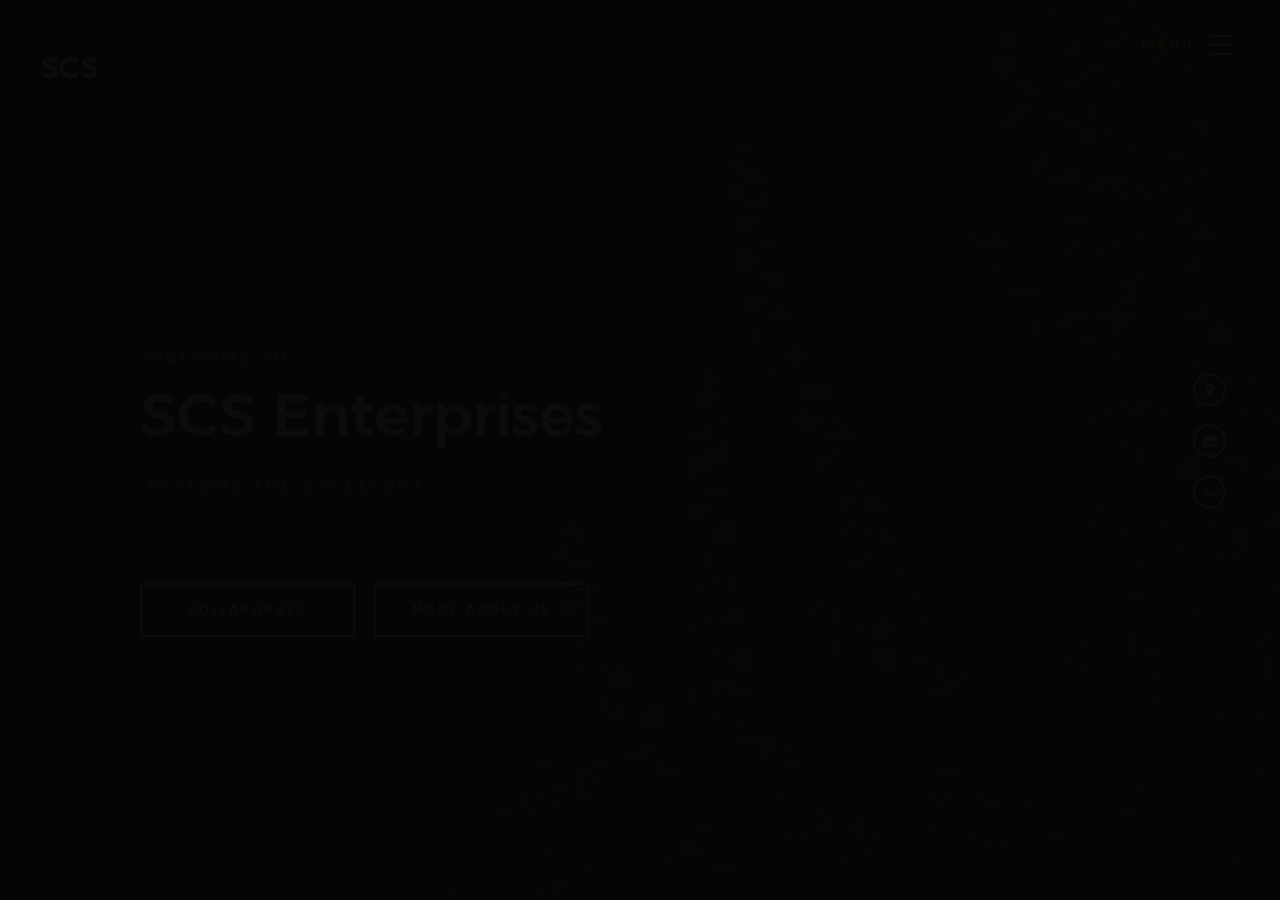
<file: new/index.html>
<!DOCTYPE html>
<!--[if lt IE 9 ]><html class="no-js oldie" lang="en"> <![endif]-->
<!--[if IE 9 ]><html class="no-js oldie ie9" lang="en"> <![endif]-->
<!--[if (gte IE 9)|!(IE)]><!-->
<html class="no-js" lang="en">
<!--<![endif]-->

<head>

    <!--- basic page needs
    ================================================== -->
    <meta charset="utf-8">
    <title>SCS</title>
    <meta name="description" content="">
    <meta name="author" content="">

    <!-- mobile specific metas
    ================================================== -->
    <meta name="viewport" content="width=device-width, initial-scale=1">

    <!-- CSS
    ================================================== -->
    <link rel="stylesheet" href="css/base.css">
    <link rel="stylesheet" href="css/vendor.css">
    <link rel="stylesheet" href="css/main.css">

    <!-- script
    ================================================== -->
    <script src="js/modernizr.js"></script>
    <script src="js/pace.min.js"></script>

    <!-- favicons
    ================================================== -->
    <link rel="shortcut icon" href="favicon.ico" type="image/x-icon">
    <link rel="icon" href="favicon.ico" type="image/x-icon">

</head>

<body id="top">

    <!-- header
    ================================================== -->
    <header class="s-header">

        <div class="header-logo">
            <a class="site-logo" href="index.html">
                <h2 style="color:white">SCS </h2>
            </a>
        </div>

        <nav class="header-nav">

            <a href="#0" class="header-nav__close" title="close"><span>Close</span></a>

            <div class="header-nav__content">
                <h3>Navigation</h3>
                
                <ul class="header-nav__list">
                    <li class="current"><a class="smoothscroll"  href="#home" title="home">Home</a></li>
                    <li><a  href="about.html" title="about">About</a></li>
                    <li><a  href="product.html" title="products">Products</a></li>
                    <li><a  href="contact.html" title="contact">Contact</a></li>
                </ul>
            </div> <!-- end header-nav__content -->

        </nav>  <!-- end header-nav -->

        <a class="header-menu-toggle" href="#0">
            <span class="header-menu-text">Menu</span>
            <span class="header-menu-icon"></span>
        </a>

    </header> <!-- end s-header -->


    <!-- home
    ================================================== -->
    <section id="home" class="s-home target-section" data-parallax="scroll" data-image-src="images/hero-bg.jpg" data-natural-width=3000 data-natural-height=2000 data-position-y=center>

        <div class="overlay"></div>
        <div class="shadow-overlay"></div>

        <div class="home-content">

            <div class="row home-content__main">

                <h3>Welcome to </h3>

                <h1>
                    SCS Enterprises<br>
                    <h3>Explore the excellent</h3>
                </h1>

                <div class="home-content__buttons">
                    <a href="#contact" class="smoothscroll btn btn--stroke">
                        Collaborate 
                    </a>
                    <a href="#about" class="smoothscroll btn btn--stroke">
                        More About Us
                    </a>
                </div>

            </div>

        </div> <!-- end home-content -->


        <ul class="home-social">
            <li>
                <a href="#0"><i class="fa fa-map-marker" aria-hidden="true"></i><span>Chennai</span></a>
            </li>
            <li>
                <a href="#0"><i class="fa fa-envelope" aria-hidden="true"></i><span>scsenterprises2017@gmail.com</span></a>
            </li>
            <li>
                <a href="#0"><i class="fa fa-phone" aria-hidden="true"></i><span>+919080442938</span></a>
            </li>
            
        </ul> 
        <!-- end home-social -->

    </section> <!-- end s-home -->


    

    

    <!-- photoswipe background
    ================================================== -->
    <div aria-hidden="true" class="pswp" role="dialog" tabindex="-1">

        <div class="pswp__bg"></div>
        <div class="pswp__scroll-wrap">

            <div class="pswp__container">
                <div class="pswp__item"></div>
                <div class="pswp__item"></div>
                <div class="pswp__item"></div>
            </div>

            <div class="pswp__ui pswp__ui--hidden">
                <div class="pswp__top-bar">
                    <div class="pswp__counter"></div><button class="pswp__button pswp__button--close" title="Close (Esc)"></button> <button class="pswp__button pswp__button--share" title=
                    "Share"></button> <button class="pswp__button pswp__button--fs" title="Toggle fullscreen"></button> <button class="pswp__button pswp__button--zoom" title=
                    "Zoom in/out"></button>
                    <div class="pswp__preloader">
                        <div class="pswp__preloader__icn">
                            <div class="pswp__preloader__cut">
                                <div class="pswp__preloader__donut"></div>
                            </div>
                        </div>
                    </div>
                </div>
                <div class="pswp__share-modal pswp__share-modal--hidden pswp__single-tap">
                    <div class="pswp__share-tooltip"></div>
                </div><button class="pswp__button pswp__button--arrow--left" title="Previous (arrow left)"></button> <button class="pswp__button pswp__button--arrow--right" title=
                "Next (arrow right)"></button>
                <div class="pswp__caption">
                    <div class="pswp__caption__center"></div>
                </div>
            </div>

        </div>

    </div> <!-- end photoSwipe background -->


    <!-- preloader
    ================================================== -->
    <div id="preloader">
        <div id="loader">
            <div class="line-scale-pulse-out">
                <div></div>
                <div></div>
                <div></div>
                <div></div>
                <div></div>
            </div>
        </div>
    </div>


    <!-- Java Script
    ================================================== -->
    <script src="js/jquery-3.2.1.min.js"></script>
    <script src="js/plugins.js"></script>
    <script src="js/main.js"></script>

</body>

</html>
</file>
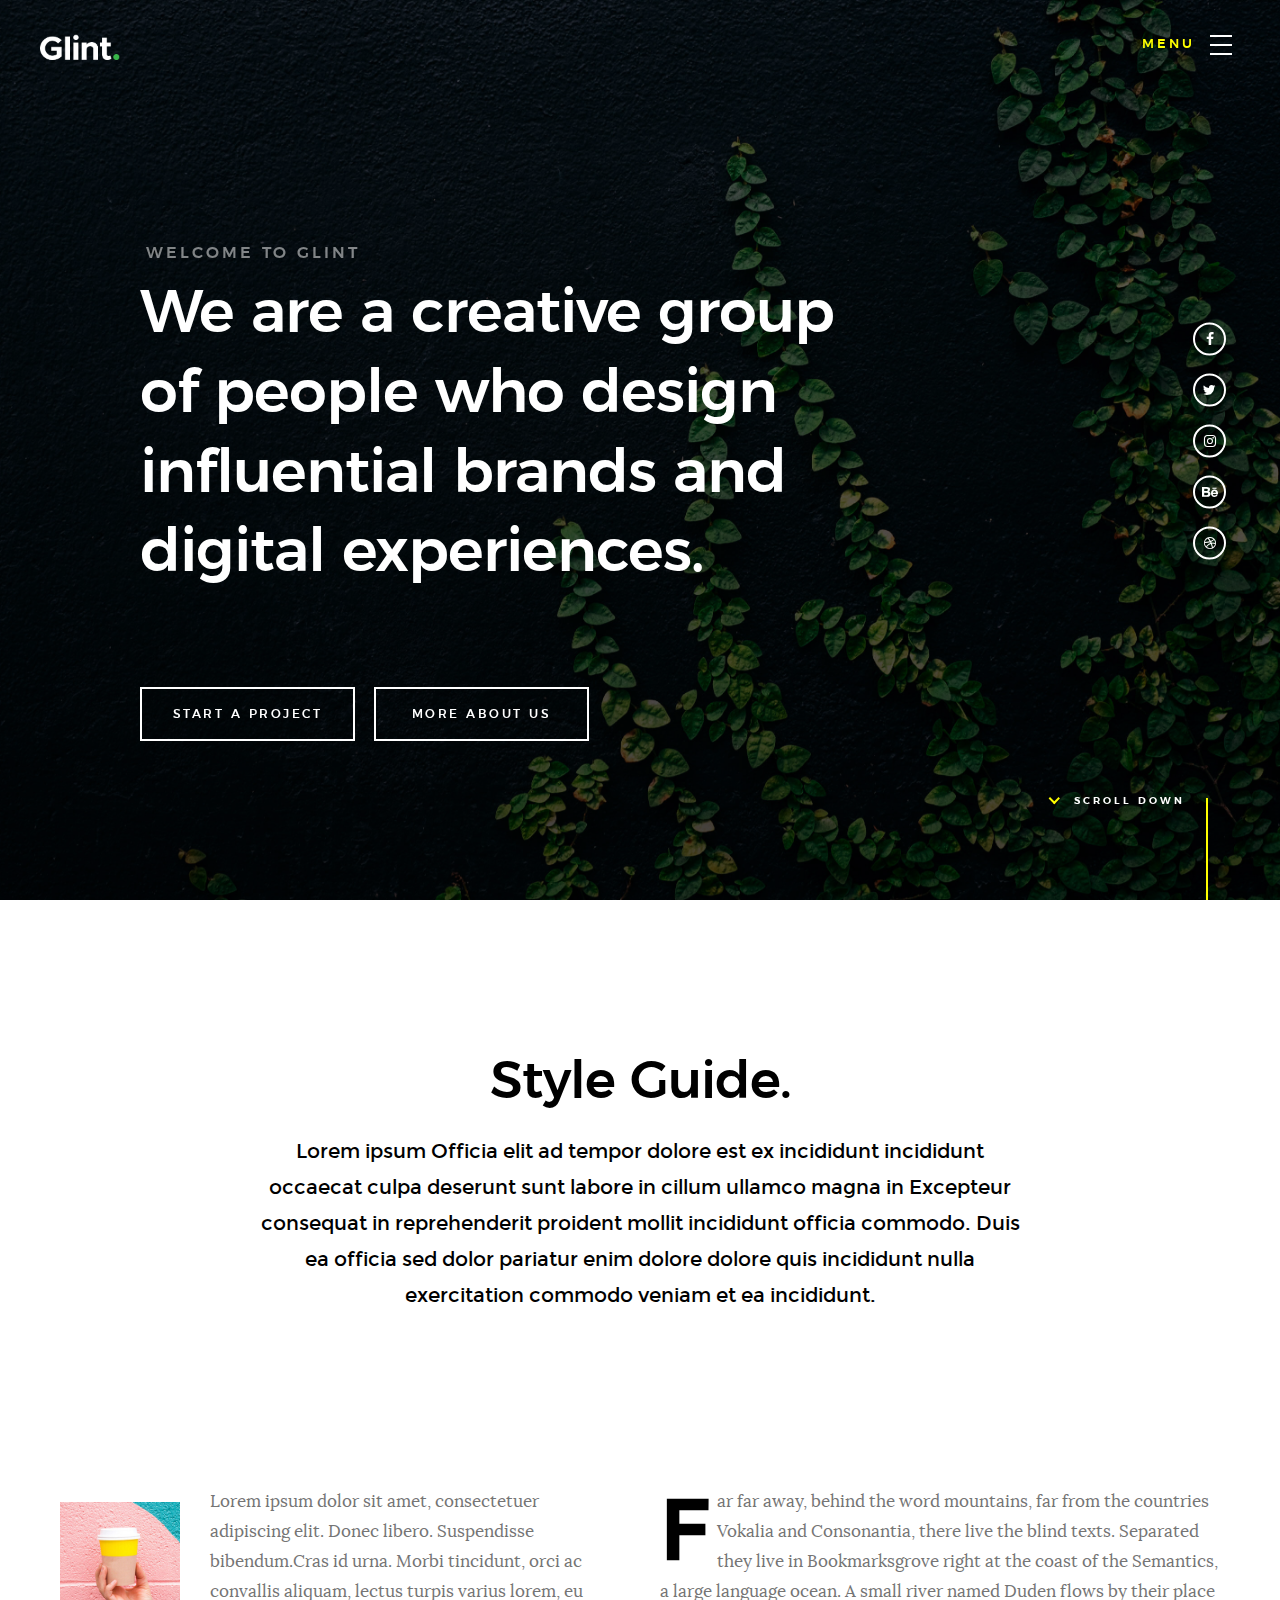
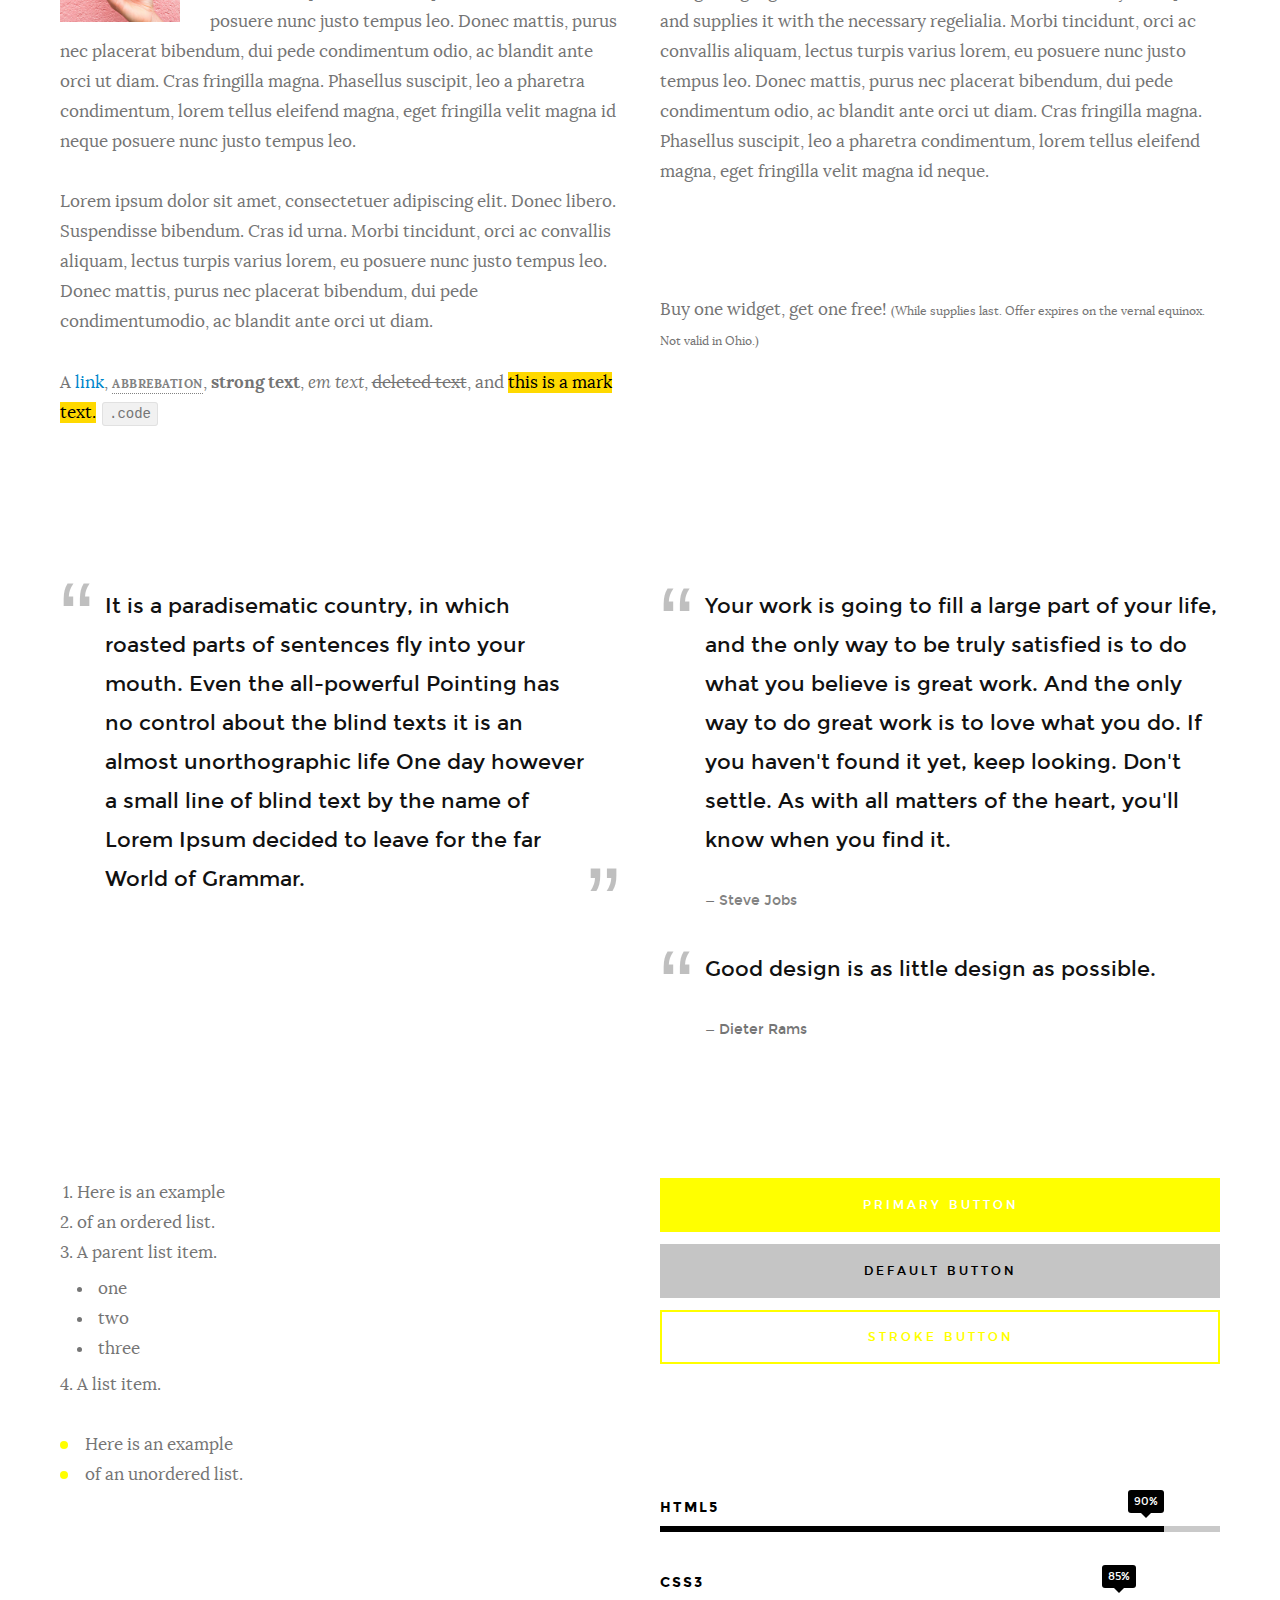
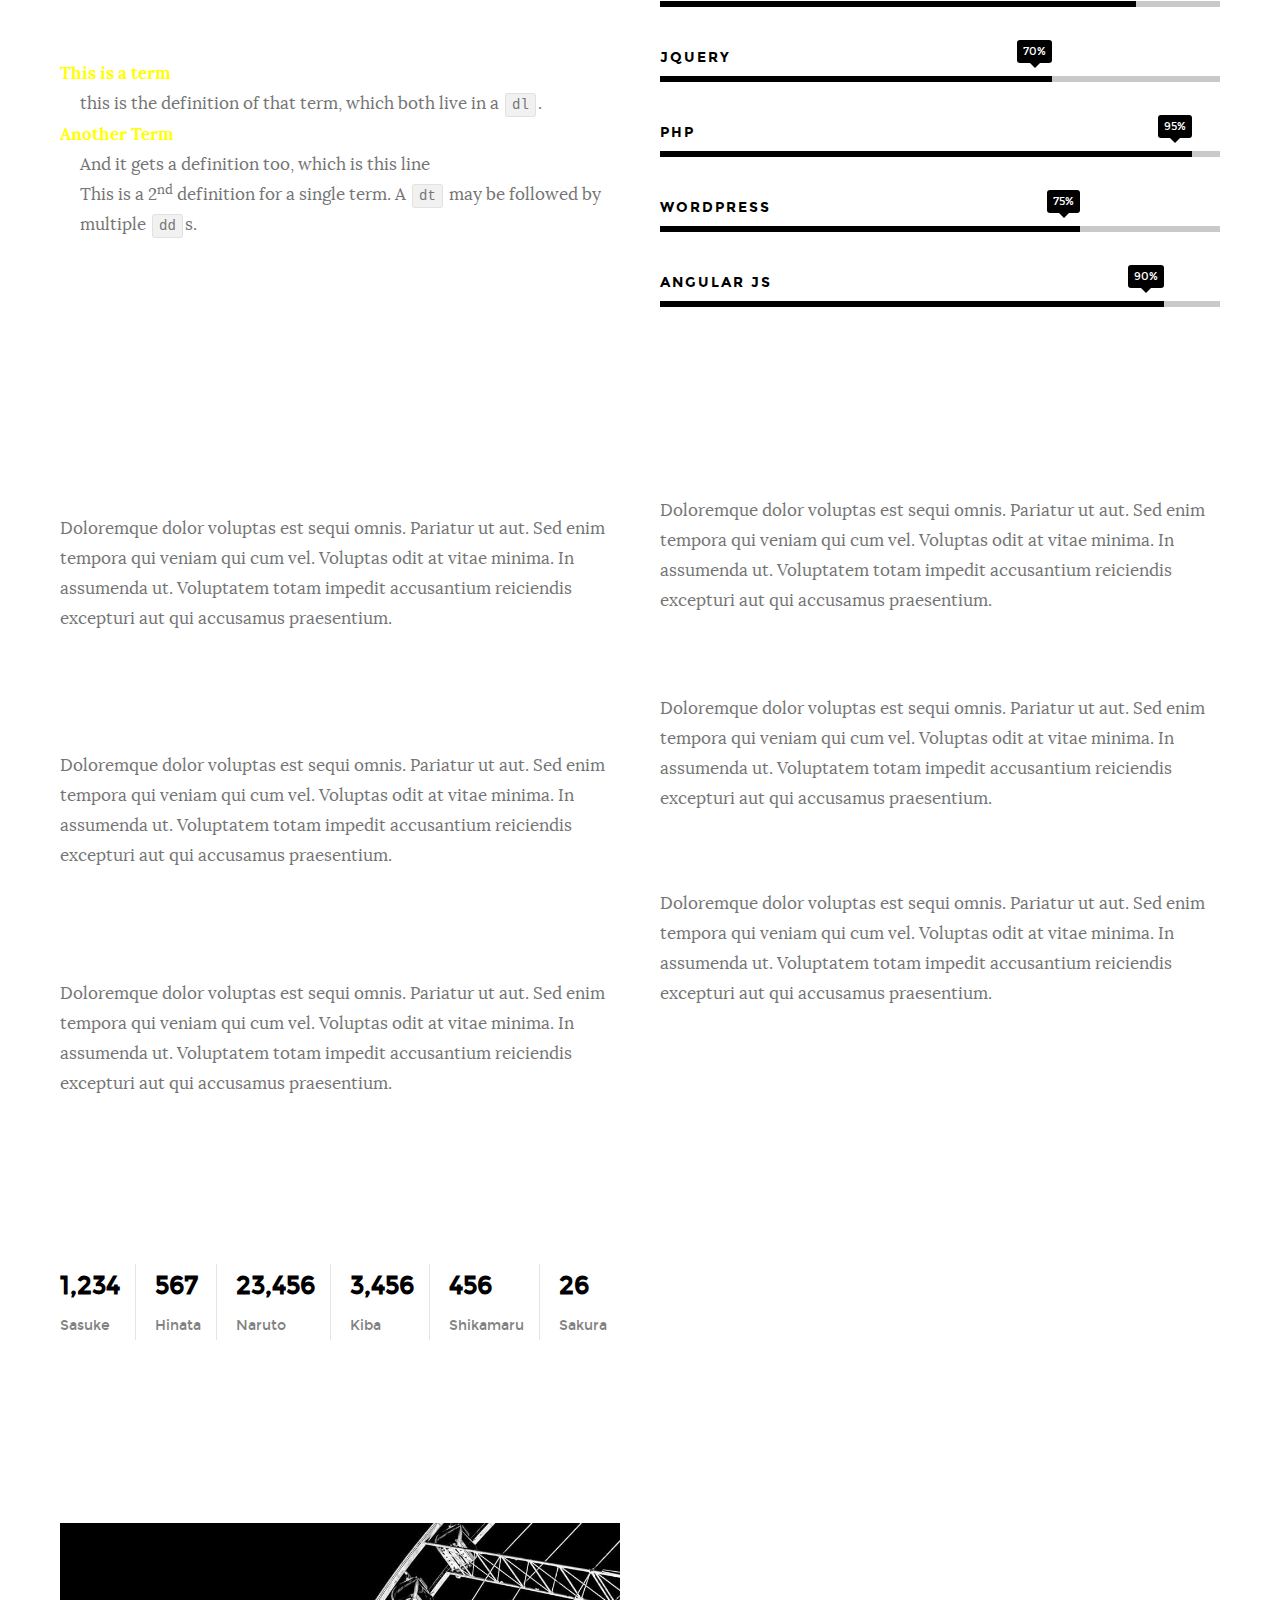
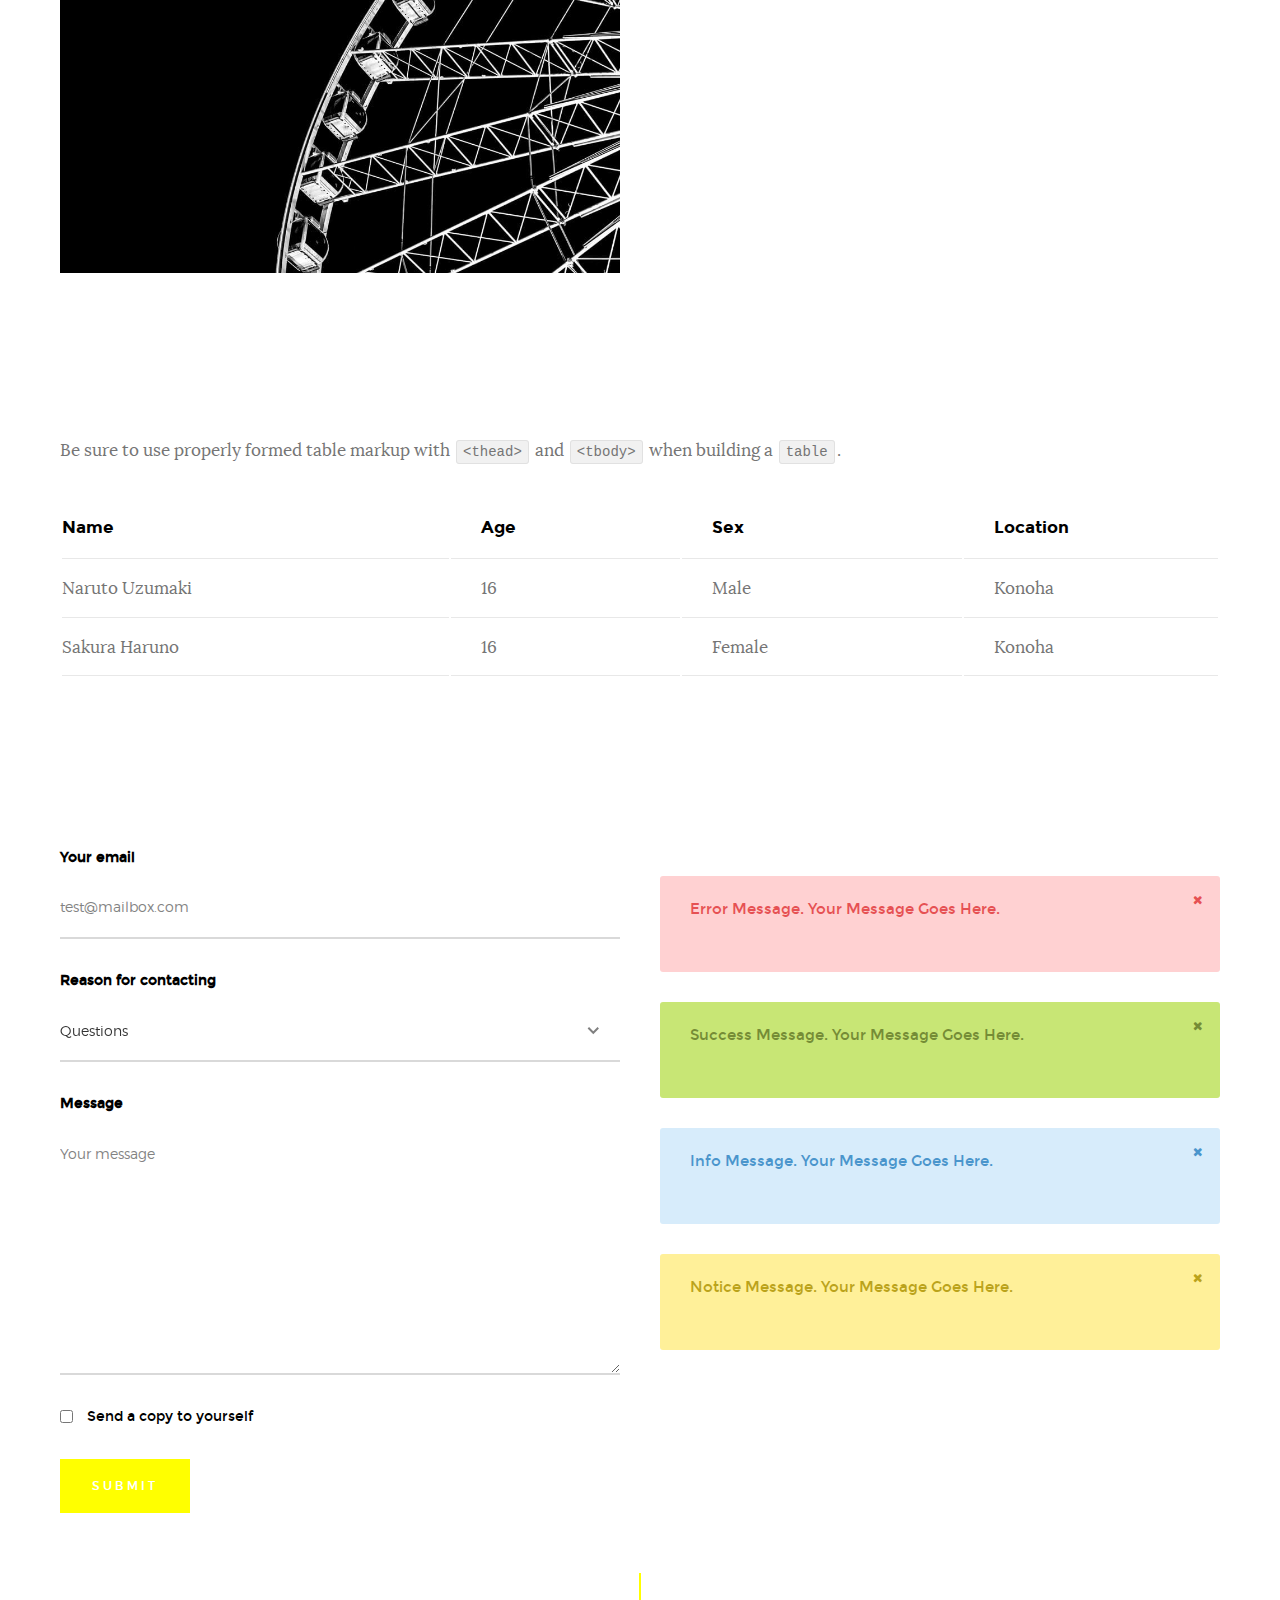
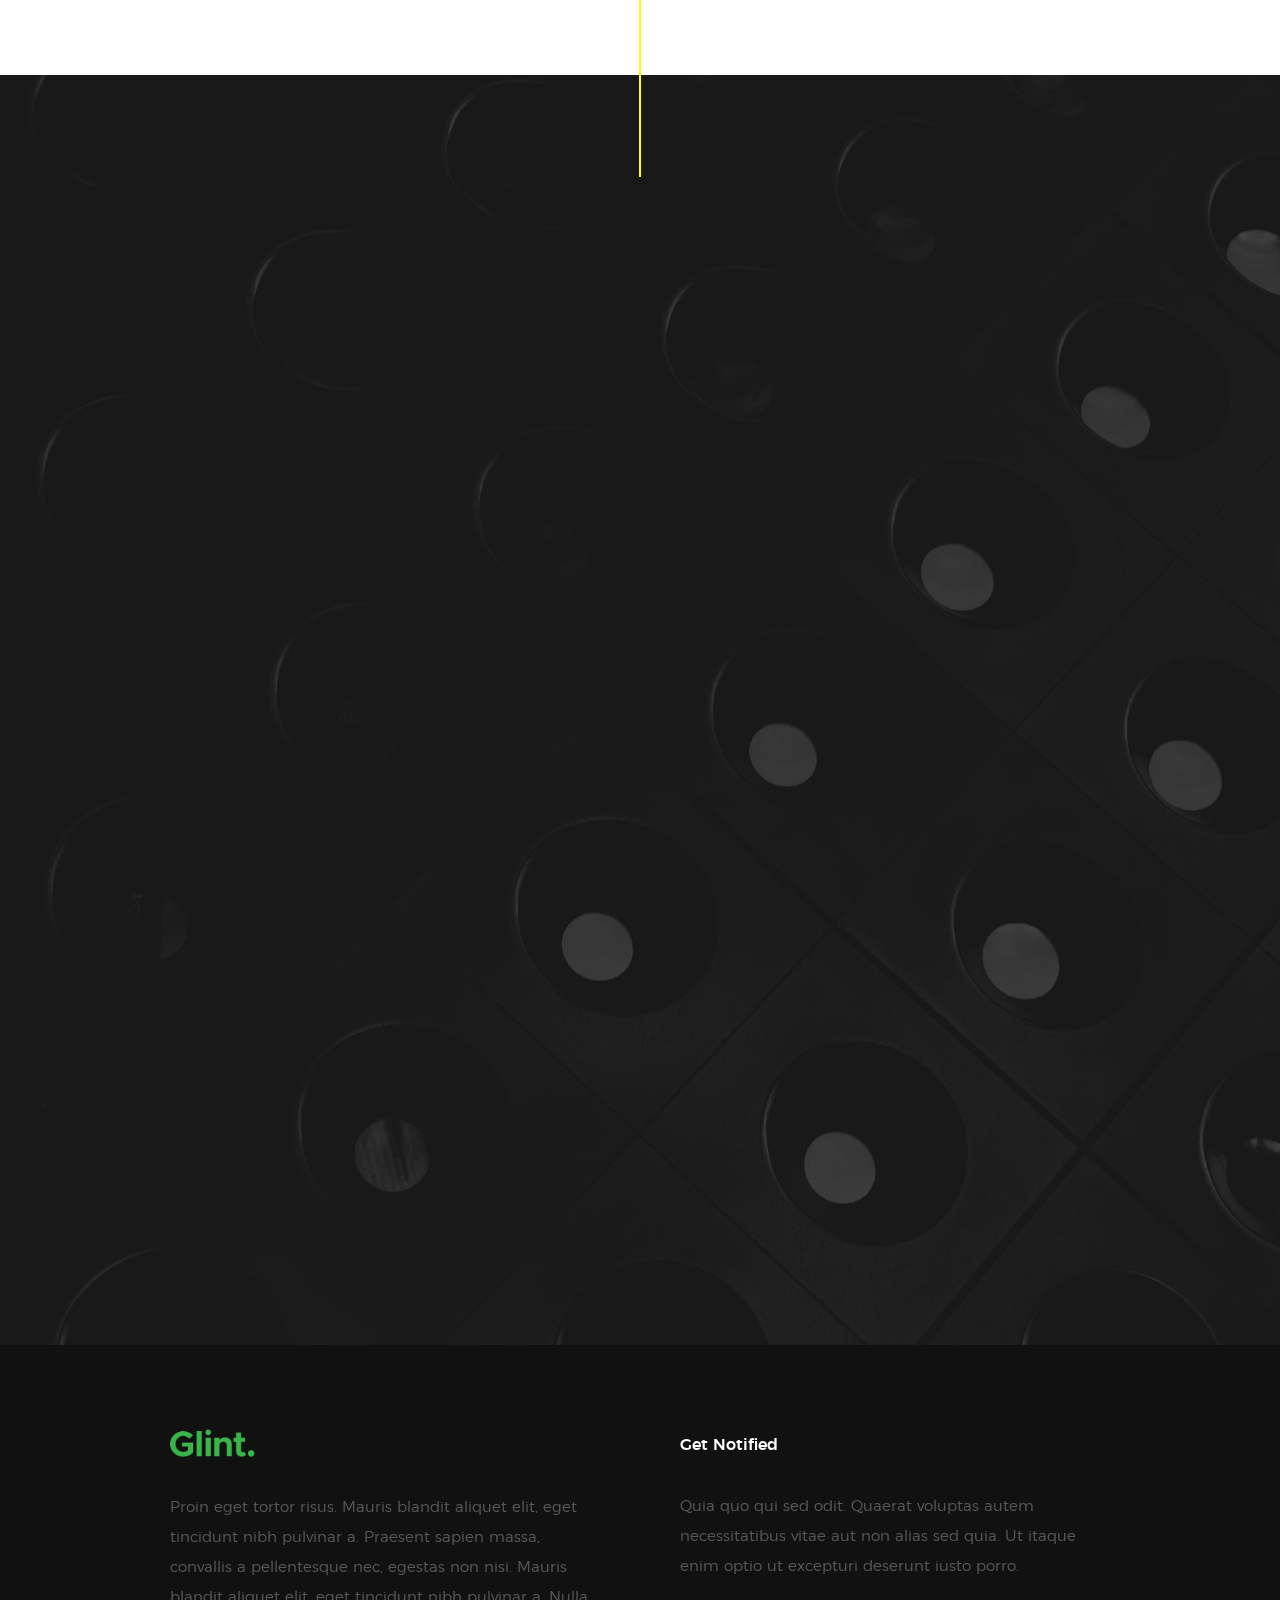
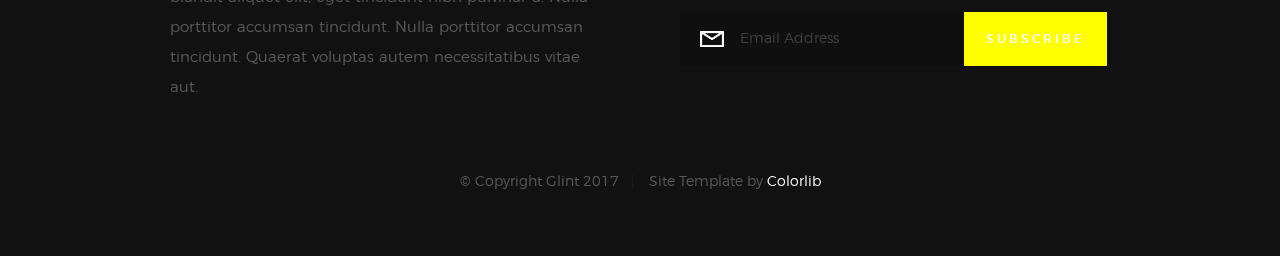
<file: new/styles.html>
<!DOCTYPE html>
<!--[if lt IE 9 ]><html class="no-js oldie" lang="en"> <![endif]-->
<!--[if IE 9 ]><html class="no-js oldie ie9" lang="en"> <![endif]-->
<!--[if (gte IE 9)|!(IE)]><!-->
<html class="no-js" lang="en">
<!--<![endif]-->

<head>

    <!--- basic page needs
    ================================================== -->
    <meta charset="utf-8">
    <title>Glint - Style Guide</title>
    <meta name="description" content="">
    <meta name="author" content="">

    <!-- mobile specific metas
    ================================================== -->
    <meta name="viewport" content="width=device-width, initial-scale=1">

    <!-- CSS
    ================================================== -->
    <link rel="stylesheet" href="css/base.css">
    <link rel="stylesheet" href="css/vendor.css">
    <link rel="stylesheet" href="css/main.css">

    <style type="text/css" media="screen">
        .s-styles { 
            background: white;
            padding-top: 15rem;
            padding-bottom: 12rem;
        }
     </style> 

    <!-- script
    ================================================== -->
    <script src="js/modernizr.js"></script>
    <script src="js/pace.min.js"></script>

    <!-- favicons
    ================================================== -->
    <link rel="shortcut icon" href="favicon.ico" type="image/x-icon">
    <link rel="icon" href="favicon.ico" type="image/x-icon">

</head>

<body id="top">

    <!-- header
    ================================================== -->
    <header class="s-header">

        <div class="header-logo">
            <a class="site-logo" href="index.html">
                <img src="images/logo.png" alt="Homepage">
            </a>
        </div>

        <nav class="header-nav">

            <a href="#0" class="header-nav__close" title="close"><span>Close</span></a>

            <div class="header-nav__content">
                <h3>Navigation</h3>
                
                <ul class="header-nav__list">
                    <li class="current"><a class="smoothscroll"  href="index.html" title="home">Home</a></li>
                    <li><a href="index.html#about" title="about">About</a></li>
                    <li><a href="index.html#services" title="services">Services</a></li>
                    <li><a href="index.html#works" title="works">Works</a></li>
                    <li><a href="index.html#clients" title="clients">Clients</a></li>
                    <li><a href="#contact" title="contact">Contact</a></li>
                </ul>
    
                <p>Perspiciatis hic praesentium nesciunt. Et neque a dolorum <a href='#0'>voluptatem</a> porro iusto sequi veritatis libero enim. Iusto id suscipit veritatis neque reprehenderit.</p>
    
                <ul class="header-nav__social">
                    <li>
                        <a href="#0"><i class="fa fa-facebook"></i></a>
                    </li>
                    <li>
                        <a href="#0"><i class="fa fa-twitter"></i></a>
                    </li>
                    <li>
                        <a href="#0"><i class="fa fa-instagram"></i></a>
                    </li>
                    <li>
                        <a href="#0"><i class="fa fa-behance"></i></a>
                    </li>
                    <li>
                        <a href="#0"><i class="fa fa-dribbble"></i></a>
                    </li>
                </ul>

            </div> <!-- end header-nav__content -->

        </nav>  <!-- end header-nav -->

        <a class="header-menu-toggle" href="#0">
            <span class="header-menu-text">Menu</span>
            <span class="header-menu-icon"></span>
        </a>

    </header> <!-- end s-header -->


    <!-- home
    ================================================== -->
    <section id="home" class="s-home target-section" data-parallax="scroll" data-image-src="images/hero-bg.jpg" data-natural-width=3000 data-natural-height=2000 data-position-y=center>

        <div class="overlay"></div>
        <div class="shadow-overlay"></div>

        <div class="home-content">

            <div class="row home-content__main">

                <h3>Welcome to Glint</h3>

                <h1>
                    We are a creative group <br>
                    of people who design <br>
                    influential brands and <br>
                    digital experiences.
                </h1>

                <div class="home-content__buttons">
                    <a href="#contact" class="smoothscroll btn btn--stroke">
                        Start a Project
                    </a>
                    <a href="index.html#about" class="smoothscroll btn btn--stroke">
                        More About Us
                    </a>
                </div>

            </div>

            <div class="home-content__scroll">
                <a href="#styles" class="scroll-link smoothscroll">
                    <span>Scroll Down</span>
                </a>
            </div>

            <div class="home-content__line"></div>

        </div> <!-- end home-content -->


        <ul class="home-social">
            <li>
                <a href="#0"><i class="fa fa-facebook" aria-hidden="true"></i><span>Facebook</span></a>
            </li>
            <li>
                <a href="#0"><i class="fa fa-twitter" aria-hidden="true"></i><span>Twiiter</span></a>
            </li>
            <li>
                <a href="#0"><i class="fa fa-instagram" aria-hidden="true"></i><span>Instagram</span></a>
            </li>
            <li>
                <a href="#0"><i class="fa fa-behance" aria-hidden="true"></i><span>Behance</span></a>
            </li>
            <li>
                <a href="#0"><i class="fa fa-dribbble" aria-hidden="true"></i><span>Dribbble</span></a>
            </li>
        </ul> 
        <!-- end home-social -->

    </section> <!-- end s-home -->


    <!-- styles
    ================================================== -->
    <section id="styles" class="s-styles">
        
        <div class="row narrow section-intro add-bottom text-center">

            <div class="col-twelve tab-full">

                <h1 class="display-2">Style Guide.</h1>

                <p class="lead">Lorem ipsum Officia elit ad tempor dolore est ex incididunt incididunt occaecat culpa deserunt sunt labore in cillum ullamco magna in Excepteur consequat in reprehenderit proident mollit incididunt officia commodo.
                Duis ea officia sed dolor pariatur enim dolore dolore quis incididunt nulla exercitation commodo veniam et ea incididunt.</p>

            </div>

        </div>

        <div class="row">

            <div class="col-six tab-full">

                <h3>Paragraph and Image</h3>

                <p><a href="#"><img width="120" height="120" class="pull-left" alt="sample-image" src="images/sample-image.jpg"></a>
                Lorem ipsum dolor sit amet, consectetuer adipiscing elit. Donec libero. Suspendisse bibendum.Cras id urna. Morbi tincidunt, orci ac convallis aliquam, lectus turpis varius lorem, eu posuere nunc justo tempus leo. Donec mattis, purus nec placerat bibendum, dui pede condimentum odio, ac blandit ante orci ut diam. Cras fringilla magna. Phasellus suscipit, leo a pharetra condimentum, lorem tellus eleifend magna, eget fringilla velit magna id neque posuere nunc justo tempus leo. </p>

                <p>
                Lorem ipsum dolor sit amet, consectetuer adipiscing elit. Donec libero. Suspendisse bibendum. Cras id urna. Morbi tincidunt, orci ac convallis aliquam, lectus turpis varius lorem, eu posuere nunc justo tempus leo. Donec mattis, purus nec placerat bibendum, dui pede condimentumodio, ac blandit ante orci ut diam.	
                </p>

                <p>A <a href="#">link</a>,
                <abbr title="this really isn't a very good description">abbrebation</abbr>,
                <strong>strong text</strong>,
                <em>em text</em>,
                <del>deleted text</del>, and
                <mark>this is a mark text.</mark>
                <code>.code</code>
                </p>

            </div>

            <div class="col-six tab-full">

                <h3>Drop Caps</h3>

                <p class="drop-cap">Far far away, behind the word mountains, far from the countries Vokalia and Consonantia,
                there live the blind texts. Separated they live in Bookmarksgrove right at the coast of the
                Semantics, a large language ocean. A small river named Duden flows by their place and supplies it with the necessary regelialia. Morbi tincidunt, orci ac convallis aliquam, lectus turpis varius lorem, eu	posuere nunc justo tempus leo. Donec mattis, purus nec placerat bibendum, dui pede condimentum odio, ac blandit ante orci ut diam. Cras fringilla magna. Phasellus suscipit, leo a pharetra condimentum, lorem tellus eleifend magna, eget fringilla velit magna id neque.
                </p>

                <h3>Small Print</h3>

                <p>Buy one widget, get one free!
                <small>(While supplies last. Offer expires on the vernal equinox. Not valid in Ohio.)</small>
                </p>

            </div>

        </div> <!-- end row -->

        <div class="row">

            <div class="col-six tab-full">

                <h3>Pull Quotes</h3>

                <aside class="pull-quote">
                    <blockquote>
                    <p>It is a paradisematic country, in which roasted parts of
                    sentences fly into your mouth. Even the all-powerful Pointing has no control about the blind
                    texts it is an almost unorthographic life One day however a small line of blind text by the name
                    of Lorem Ipsum decided to leave for the far World of Grammar.</p>
                    </blockquote>
                </aside>

            </div>

            <div class="col-six tab-full">

                <h3>Block Quotes</h3>

                <blockquote cite="http://where-i-got-my-info-from.com">
                <p>Your work is going to fill a large part of your life, and the only way to be truly satisfied is
                to do what you believe is great work. And the only way to do great work is to love what you do.
                If you haven't found it yet, keep looking. Don't settle. As with all matters of the heart, you'll know when you find it.
                </p>
                <cite>
                    <a href="#">Steve Jobs</a>
                </cite>
                </blockquote>

                <blockquote>
                <p>Good design is as little design as possible.</p>
                <cite>Dieter Rams</cite>
                </blockquote>

            </div>

        </div> <!-- end row -->


        <div class="row half-bottom">

            <div class="col-six tab-full">

                <h3>Example Lists</h3>

                <ol>
                    <li>Here is an example</li>
                    <li>of an ordered list.</li>
                    <li>A parent list item.
                        <ul>
                            <li>one</li>
                            <li>two</li>
                            <li>three</li>
                        </ul>
                        </li>
                        <li>A list item.</li>
                    </ol>

                <ul class="disc">
                    <li>Here is an example</li>
                    <li>of an unordered list.</li>
                </ul>

                <h3>Definition Lists</h3>

                <h5>a) Multi-line Definitions (default) </h5>

                <dl>
                    <dt><strong>This is a term</strong></dt>
                        <dd>this is the definition of that term, which both live in a <code>dl</code>.</dd>
                    <dt><strong>Another Term</strong></dt>
                        <dd>And it gets a definition too, which is this line</dd>
                        <dd>This is a 2<sup>nd</sup> definition for a single term. A <code>dt</code> may be followed by multiple <code>dd</code>s.</dd>
                </dl>

            </div>

            <div class="col-six tab-full">

                <h3>Buttons</h3>

                <p>
                    <a class="btn btn--primary full-width" href="#0">Primary Button</a>
                    <a class="btn full-width" href="#0">Default Button</a>
                    <a class="btn btn--stroke full-width" href="#0">Stroke Button</a>
                </p>

                <h3>Skill Bars</h3>
                
                <ul class="skill-bars">
                    <li>
                    <div class="progress percent90"><span>90%</span></div>
                    <strong>HTML5</strong>
                    </li>
                    <li>
                    <div class="progress percent85"><span>85%</span></div>
                    <strong>CSS3</strong>
                    </li>
                    <li>
                    <div class="progress percent70"><span>70%</span></div>
                    <strong>JQuery</strong>
                    </li>
                    <li>
                    <div class="progress percent95"><span>95%</span></div>
                    <strong>PHP</strong>
                    </li>
                    <li>
                    <div class="progress percent75"><span>75%</span></div>
                    <strong>Wordpress</strong>
                    </li>
                    <li>
                    <div class="progress percent90"><span>90%</span></div>
                    <strong>Angular JS</strong>
                    </li>
                </ul>

            </div>

        </div> <!-- end row -->

        <div class="row half-bottom">

            <div class="col-six tab-full">
                    
                <h1>H1 Heading</h1>
                <p>Doloremque dolor voluptas est sequi omnis. Pariatur ut aut. Sed enim tempora qui veniam qui cum vel. 
                Voluptas odit at vitae minima. In assumenda ut. Voluptatem totam impedit accusantium reiciendis excepturi aut qui accusamus praesentium.</p>

                <h2>H2 Heading</h2>
                <p>Doloremque dolor voluptas est sequi omnis. Pariatur ut aut. Sed enim tempora qui veniam qui cum vel. 
                Voluptas odit at vitae minima. In assumenda ut. Voluptatem totam impedit accusantium reiciendis excepturi aut qui accusamus praesentium.</p>

                <h3>H3 Heading</h3>
                <p>Doloremque dolor voluptas est sequi omnis. Pariatur ut aut. Sed enim tempora qui veniam qui cum vel. 
                Voluptas odit at vitae minima. In assumenda ut. Voluptatem totam impedit accusantium reiciendis excepturi aut qui accusamus praesentium.</p>

            </div>

            <div class="col-six tab-full">
                    
                <h4>H4 Heading</h4>
                <p>Doloremque dolor voluptas est sequi omnis. Pariatur ut aut. Sed enim tempora qui veniam qui cum vel. 
                Voluptas odit at vitae minima. In assumenda ut. Voluptatem totam impedit accusantium reiciendis excepturi aut qui accusamus praesentium.</p>

                <h5>H5 Heading</h5>
                <p>Doloremque dolor voluptas est sequi omnis. Pariatur ut aut. Sed enim tempora qui veniam qui cum vel. 
                Voluptas odit at vitae minima. In assumenda ut. Voluptatem totam impedit accusantium reiciendis excepturi aut qui accusamus praesentium.</p>

                <h6>H6 Heading</h6>
                <p>Doloremque dolor voluptas est sequi omnis. Pariatur ut aut. Sed enim tempora qui veniam qui cum vel. 
                Voluptas odit at vitae minima. In assumenda ut. Voluptatem totam impedit accusantium reiciendis excepturi aut qui accusamus praesentium.</p>

            </div>

        </div>


        <div class="row half-bottom">

            <div class="col-twelve">

                    <h3>Stats Tabs</h3>

                <ul class="stats-tabs">
                    <li><a href="#">1,234 <em>Sasuke</em></a></li>
                    <li><a href="#">567 <em>Hinata</em></a></li>
                    <li><a href="#">23,456 <em>Naruto</em></a></li>
                    <li><a href="#">3,456 <em>Kiba</em></a></li>
                    <li><a href="#">456 <em>Shikamaru</em></a></li>
                    <li><a href="#">26 <em>Sakura</em></a></li>
                    </ul>

            </div>

        </div> <!-- end row -->


        <div class="row half-bottom">

            <div class="col-six tab-full">

                <h3>Responsive Image</h3>
                <p><img src="images/wheel-500.jpg" 
                    srcset="images/wheel-1000.jpg 1000w, 
                    images/wheel-500.jpg 500w" 
                    sizes="(max-width: 1000px) 100vw, 1000px" alt=""></p>

            </div>

            <div class="col-six tab-full">

                <h3>Responsive video</h3>

                <div class="video-container">
                <iframe src="https://player.vimeo.com/video/14592941?title=0&amp;byline=0&amp;portrait=0&amp;color=F64B39" width="500" height="281" frameborder="0" webkitallowfullscreen mozallowfullscreen allowfullscreen></iframe> 
                </div>

            </div>
            
        </div> <!-- end row -->


        <div class="row add-bottom">

            <div class="col-twelve">

                <h3>Tables</h3>
                <p>Be sure to use properly formed table markup with <code>&lt;thead&gt;</code> and <code>&lt;tbody&gt;</code> when building a <code>table</code>.</p>

                <div class="table-responsive">

                    <table>
                            <thead>
                            <tr>
                                <th>Name</th>
                                <th>Age</th>
                                <th>Sex</th>
                                <th>Location</th>
                            </tr>
                            </thead>
                            <tbody>
                            <tr>
                                <td>Naruto Uzumaki</td>
                                <td>16</td>
                                <td>Male</td>
                                <td>Konoha</td>
                            </tr>
                            <tr>
                                <td>Sakura Haruno</td>
                                <td>16</td>
                                <td>Female</td>
                                <td>Konoha</td>
                            </tr>
                            </tbody>
                    </table>

                </div>

            </div>
            
        </div> <!-- end row -->
    

        <div class="row">

            <div class="col-six tab-full">

                <h3>Form Styles</h3>

                <form>
                        <div>
                            <label for="sampleInput">Your email</label>
                            <input class="full-width" type="email" placeholder="test@mailbox.com" id="sampleInput">
                    </div>
                    <div>
                            <label for="sampleRecipientInput">Reason for contacting</label>
                            <div class="cl-custom-select">
                                <select class="full-width" id="sampleRecipientInput">
                                    <option value="Option 1">Questions</option>
                                    <option value="Option 2">Report</option>
                                    <option value="Option 3">Others</option>
                                </select>
                            </div>
                    </div>
                    
                        <label for="exampleMessage">Message</label>
                        <textarea class="full-width" placeholder="Your message" id="exampleMessage"></textarea>

                        <label class="add-bottom">
                            <input type="checkbox">
                            <span class="label-text">Send a copy to yourself</span>
                        </label>
                    
                        <input class="btn--primary" type="submit" value="Submit">

                </form>

            </div>

            <div class="col-six tab-full">

                <h3>Alert Boxes</h3>

                <br>
                
                <div class="alert-box alert-box--error hideit">
                    <p>Error Message. Your Message Goes Here.</p>
                    <i class="fa fa-times alert-box__close" aria-hidden="true"></i>
                </div><!-- /error -->
                        
                <div class="alert-box alert-box--success hideit">
                    <p>Success Message. Your Message Goes Here.</p>
                    <i class="fa fa-times alert-box__close" aria-hidden="true"></i>
                </div><!-- /success -->
                        
                <div class="alert-box alert-box--info hideit">
                    <p>Info Message. Your Message Goes Here.</p>
                    <i class="fa fa-times alert-box__close" aria-hidden="true"></i>
                </div><!-- /info -->
                        
                <div class="alert-box alert-box--notice hideit">
                    <p>Notice Message. Your Message Goes Here.</p>
                    <i class="fa fa-times alert-box__close" aria-hidden="true"></i>
                </div><!-- /notice -->
            
            </div>

        </div> <!-- end row -->

    </section> <!-- end styles -->


    <!-- contact
    ================================================== -->
    <section id="contact" class="s-contact">

        <div class="overlay"></div>
        <div class="contact__line"></div>

        <div class="row section-header" data-aos="fade-up">
            <div class="col-full">
                <h3 class="subhead">Contact Us</h3>
                <h1 class="display-2 display-2--light">Reach out for a new project or just say hello</h1>
            </div>
        </div>

        <div class="row contact-content" data-aos="fade-up">
            
            <div class="contact-primary">

                <h3 class="h6">Send Us A Message</h3>

                <form name="contactForm" id="contactForm" method="post" action="" novalidate="novalidate">
                    <fieldset>
    
                    <div class="form-field">
                        <input name="contactName" type="text" id="contactName" placeholder="Your Name" value="" minlength="2" required="" aria-required="true" class="full-width">
                    </div>
                    <div class="form-field">
                        <input name="contactEmail" type="email" id="contactEmail" placeholder="Your Email" value="" required="" aria-required="true" class="full-width">
                    </div>
                    <div class="form-field">
                        <input name="contactSubject" type="text" id="contactSubject" placeholder="Subject" value="" class="full-width">
                    </div>
                    <div class="form-field">
                        <textarea name="contactMessage" id="contactMessage" placeholder="Your Message" rows="10" cols="50" required="" aria-required="true" class="full-width"></textarea>
                    </div>
                    <div class="form-field">
                        <button class="full-width btn--primary">Submit</button>
                        <div class="submit-loader">
                            <div class="text-loader">Sending...</div>
                            <div class="s-loader">
                                <div class="bounce1"></div>
                                <div class="bounce2"></div>
                                <div class="bounce3"></div>
                            </div>
                        </div>
                    </div>
    
                    </fieldset>
                </form>

                <!-- contact-warning -->
                <div class="message-warning">
                    Something went wrong. Please try again.
                </div> 
            
                <!-- contact-success -->
                <div class="message-success">
                    Your message was sent, thank you!<br>
                </div>

            </div> <!-- end contact-primary -->

            <div class="contact-secondary">
                <div class="contact-info">

                    <h3 class="h6 hide-on-fullwidth">Contact Info</h3>

                    <div class="cinfo">
                        <h5>Where to Find Us</h5>
                        <p>
                            1600 Amphitheatre Parkway<br>
                            Mountain View, CA<br>
                            94043 US
                        </p>
                    </div>

                    <div class="cinfo">
                        <h5>Email Us At</h5>
                        <p>
                            contact@glintsite.com<br>
                            info@glintsite.com
                        </p>
                    </div>

                    <div class="cinfo">
                        <h5>Call Us At</h5>
                        <p>
                            Phone: (+63) 555 1212<br>
                            Mobile: (+63) 555 0100<br>
                            Fax: (+63) 555 0101
                        </p>
                    </div>

                    <ul class="contact-social">
                        <li>
                            <a href="#"><i class="fa fa-facebook" aria-hidden="true"></i></a>
                        </li>
                        <li>
                            <a href="#"><i class="fa fa-twitter" aria-hidden="true"></i></a>
                        </li>
                        <li>
                            <a href="#"><i class="fa fa-instagram" aria-hidden="true"></i></a>
                        </li>
                        <li>
                            <a href="#"><i class="fa fa-behance" aria-hidden="true"></i></a>
                        </li>
                        <li>
                            <a href="#"><i class="fa fa-dribbble" aria-hidden="true"></i></a>
                        </li>
                    </ul> <!-- end contact-social -->

                </div> <!-- end contact-info -->
            </div> <!-- end contact-secondary -->

        </div> <!-- end contact-content -->

    </section> <!-- end s-contact -->


    <!-- footer
    ================================================== -->
    <footer>

        <div class="row footer-main">

            <div class="col-six tab-full left footer-desc">

                <div class="footer-logo"></div>
                Proin eget tortor risus. Mauris blandit aliquet elit, eget tincidunt nibh pulvinar a. Praesent sapien massa, convallis a pellentesque nec, egestas non nisi. Mauris blandit aliquet elit, eget tincidunt nibh pulvinar a. Nulla porttitor accumsan tincidunt. Nulla porttitor accumsan tincidunt. Quaerat voluptas autem necessitatibus vitae aut.

            </div>

            <div class="col-six tab-full right footer-subscribe">

                <h4>Get Notified</h4>
                <p>Quia quo qui sed odit. Quaerat voluptas autem necessitatibus vitae aut non alias sed quia. Ut itaque enim optio ut excepturi deserunt iusto porro.</p>

                <div class="subscribe-form">
                    <form id="mc-form" class="group" novalidate="true">
                        <input type="email" value="" name="EMAIL" class="email" id="mc-email" placeholder="Email Address" required="">
                        <input type="submit" name="subscribe" value="Subscribe">
                        <label for="mc-email" class="subscribe-message"></label>
                    </form>
                </div>

            </div>

        </div> <!-- end footer-main -->

        <div class="row footer-bottom">

            <div class="col-twelve">
                <div class="copyright">
                    <span>© Copyright Glint 2017</span> 
                    <span>Site Template by <a href="https://www.colorlib.com/">Colorlib</a></span>	
                </div>

                <div class="go-top">
                    <a class="smoothscroll" title="Back to Top" href="#top"><i class="icon-arrow-up" aria-hidden="true"></i></a>
                </div>
            </div>

        </div> <!-- end footer-bottom -->

    </footer> <!-- end footer -->


    <!-- photoswipe background
    ================================================== -->
    <div aria-hidden="true" class="pswp" role="dialog" tabindex="-1">

        <div class="pswp__bg"></div>
        <div class="pswp__scroll-wrap">

            <div class="pswp__container">
                <div class="pswp__item"></div>
                <div class="pswp__item"></div>
                <div class="pswp__item"></div>
            </div>

            <div class="pswp__ui pswp__ui--hidden">
                <div class="pswp__top-bar">
                    <div class="pswp__counter"></div><button class="pswp__button pswp__button--close" title="Close (Esc)"></button> <button class="pswp__button pswp__button--share" title=
                    "Share"></button> <button class="pswp__button pswp__button--fs" title="Toggle fullscreen"></button> <button class="pswp__button pswp__button--zoom" title=
                    "Zoom in/out"></button>
                    <div class="pswp__preloader">
                        <div class="pswp__preloader__icn">
                            <div class="pswp__preloader__cut">
                                <div class="pswp__preloader__donut"></div>
                            </div>
                        </div>
                    </div>
                </div>
                <div class="pswp__share-modal pswp__share-modal--hidden pswp__single-tap">
                    <div class="pswp__share-tooltip"></div>
                </div><button class="pswp__button pswp__button--arrow--left" title="Previous (arrow left)"></button> <button class="pswp__button pswp__button--arrow--right" title=
                "Next (arrow right)"></button>
                <div class="pswp__caption">
                    <div class="pswp__caption__center"></div>
                </div>
            </div>

        </div>

    </div> <!-- end photoSwipe background -->


    <!-- preloader
    ================================================== -->
    <div id="preloader">
        <div id="loader">
            <div class="line-scale-pulse-out">
                <div></div>
                <div></div>
                <div></div>
                <div></div>
                <div></div>
            </div>
        </div>
    </div>


    <!-- Java Script
    ================================================== -->
    <script src="js/jquery-3.2.1.min.js"></script>
    <script src="js/plugins.js"></script>
    <script src="js/main.js"></script>

</body>

</html>
</file>
<file: new/css/base.css>
/* =================================================================== 
 *
 *  Glint v1.0 Base Stylesheet
 *  11-20-2017
 *  ------------------------------------------------------------------
 *
 *  TOC:
 *  # imports 
 *  # normalize
 *  # basic/base setup styles
 *      ## Media
 *      ## Typography resets 
 *      ## links
 *      ## inputs
 *  # grid
 *      ## medium size devices
 *      ## tablets
 *      ## mobile devices
 *      ## small mobile devices
 *  # block grids
 *      ## medium size devices
 *      ## tablets
 *      ## mobile devices
 *      ## small mobile devices
 *  # MISC
 *
 * =================================================================== */


/* ===================================================================
 * # imports 
 *
 * ------------------------------------------------------------------- */
@import url("font-awesome/css/font-awesome.min.css");
@import url("micons/micons.css");
@import url("fonts.css");


/* ===================================================================
 * # normalize
 * normalize.css v5.0.0 | MIT License | 
 * github.com/necolas/normalize.css
 *
 * ------------------------------------------------------------------- */
html {
    font-family: sans-serif;
    line-height: 1.15;
    -ms-text-size-adjust: 100%;
    -webkit-text-size-adjust: 100%;
}

body {
    margin: 0;
}

article,
aside,
footer,
header,
nav,
section {
    display: block;
}

h1 {
    font-size: 2em;
    margin: 0.67em 0;
}

figcaption,
figure,
main {
    display: block;
}

figure {
    margin: 1em 40px;
}

hr {
    box-sizing: content-box;
    height: 0;
    overflow: visible;
}

pre {
    font-family: monospace, monospace;
    font-size: 1em;
}

a {
    background-color: transparent;
    -webkit-text-decoration-skip: objects;
}

a:active,
a:hover {
    outline-width: 0;
}

abbr[title] {
    border-bottom: none;
    text-decoration: underline;
    text-decoration: underline dotted;
}

b,
strong {
    font-weight: inherit;
}

b,
strong {
    font-weight: bolder;
}

code,
kbd,
samp {
    font-family: monospace, monospace;
    font-size: 1em;
}

dfn {
    font-style: italic;
}

mark {
    background-color: #ff0;
    color: #000;
}

small {
    font-size: 80%;
}

sub,
sup {
    font-size: 75%;
    line-height: 0;
    position: relative;
    vertical-align: baseline;
}

sub {
    bottom: -0.25em;
}

sup {
    top: -0.5em;
}

audio,
video {
    display: inline-block;
}

audio:not([controls]) {
    display: none;
    height: 0;
}

img {
    border-style: none;
}

svg:not(:root) {
    overflow: hidden;
}

button,
input,
optgroup,
select,
textarea {
    font-family: sans-serif;
    font-size: 100%;
    line-height: 1.15;
    margin: 0;
}

button,
input {
    overflow: visible;
}

button,
select {
    text-transform: none;
}

button,
html [type="button"],
[type="reset"],
[type="submit"] {
    -webkit-appearance: button;
}

button::-moz-focus-inner,
[type="button"]::-moz-focus-inner,
[type="reset"]::-moz-focus-inner,
[type="submit"]::-moz-focus-inner {
    border-style: none;
    padding: 0;
}

button:-moz-focusring,
[type="button"]:-moz-focusring,
[type="reset"]:-moz-focusring,
[type="submit"]:-moz-focusring {
    outline: 1px dotted ButtonText;
}

fieldset {
    border: 1px solid #c0c0c0;
    margin: 0 2px;
    padding: 0.35em 0.625em 0.75em;
}

legend {
    box-sizing: border-box;
    color: inherit;
    display: table;
    max-width: 100%;
    padding: 0;
    white-space: normal;
}

progress {
    display: inline-block;
    vertical-align: baseline;
}

textarea {
    overflow: auto;
}

[type="checkbox"],
[type="radio"] {
    box-sizing: border-box;
    padding: 0;
}

[type="number"]::-webkit-inner-spin-button,
[type="number"]::-webkit-outer-spin-button {
    height: auto;
}

[type="search"] {
    -webkit-appearance: textfield;
    outline-offset: -2px;
}

[type="search"]::-webkit-search-cancel-button,
[type="search"]::-webkit-search-decoration {
    -webkit-appearance: none;
}

::-webkit-file-upload-button {
    -webkit-appearance: button;
    font: inherit;
}

details,
menu {
    display: block;
}

summary {
    display: list-item;
}

canvas {
    display: inline-block;
}

template {
    display: none;
}

[hidden] {
    display: none;
}


/* ===================================================================
 * # basic/base setup styles
 *
 * ------------------------------------------------------------------- */
html {
    font-size: 62.5%;
    box-sizing: border-box;
}

*,
*::before,
*::after {
    box-sizing: inherit;
}

body {
    font-weight: normal;
    line-height: 1;
    word-wrap: break-word;
    text-rendering: optimizeLegibility;
    -webkit-overflow-scrolling: touch;
    -webkit-text-size-adjust: none;
}

body,
input,
button {
    -moz-osx-font-smoothing: grayscale;
    -webkit-font-smoothing: antialiased;
}


/* ------------------------------------------------------------------- 
 * ## Media
 * ------------------------------------------------------------------- */
img,
video {
    max-width: 100%;
    height: auto;
}


/* ------------------------------------------------------------------- 
 * ## Typography resets 
 * ------------------------------------------------------------------- */
div,
dl,
dt,
dd,
ul,
ol,
li,
h1,
h2,
h3,
h4,
h5,
h6,
pre,
form,
p,
blockquote,
th,
td {
    margin: 0;
    padding: 0;
}

h1,
h2,
h3,
h4,
h5,
h6 {
    -webkit-font-smoothing: auto;
    -webkit-font-smoothing: antialiased;
    -webkit-font-variant-ligatures: common-ligatures;
    -moz-font-variant-ligatures: common-ligatures;
    font-variant-ligatures: common-ligatures;
    text-rendering: optimizeLegibility;
}

em,
i {
    font-style: italic;
    line-height: inherit;
}

strong,
b {
    font-weight: bold;
    line-height: inherit;
}

small {
    font-size: 60%;
    line-height: inherit;
}

ol,
ul {
    list-style: none;
}

li {
    display: block;
}


/* ------------------------------------------------------------------- 
 * ## links 
 * ------------------------------------------------------------------- */
a {
    text-decoration: none;
    line-height: inherit;
}

a img {
    border: none;
}


/* ------------------------------------------------------------------- 
 * ## inputs 
 * ------------------------------------------------------------------- */
fieldset {
    margin: 0;
    padding: 0;
}

input[type="email"],
input[type="number"],
input[type="search"],
input[type="text"],
input[type="tel"],
input[type="url"],
input[type="password"],
textarea {
    -webkit-appearance: none;
    -moz-appearance: none;
    -ms-appearance: none;
    -o-appearance: none;
    appearance: none;
}


/* ===================================================================
 * # grid
 *
 * ------------------------------------------------------------------- */
.row {
    width: 94%;
    max-width: 1200px;
    margin: 0 auto;
}

.row:after {
    content: "";
    display: table;
    clear: both;
}

.row .row {
    width: auto;
    max-width: none;
    margin-left: -20px;
    margin-right: -20px;
}


/* column blocks
 * -------------------------------------- */
[class*="col-"] {
    float: left;
    padding: 0 20px;
}

[class*="col-"]+[class*="col-"].end {
    float: right;
}


/* column width classes 
 * -------------------------------------- */
.col-one {
    width: 8.33333%;
}

.col-two,
.col-1-6 {
    width: 16.66667%;
}

.col-three,
.col-1-4 {
    width: 25%;
}

.col-four,
.col-1-3 {
    width: 33.33333%;
}

.col-five {
    width: 41.66667%;
}

.col-six,
.col-1-2 {
    width: 50%;
}

.col-seven {
    width: 58.33333%;
}

.col-eight,
.col-2-3 {
    width: 66.66667%;
}

.col-nine,
.col-3-4 {
    width: 75%;
}

.col-ten,
.col-5-6 {
    width: 83.33333%;
}

.col-eleven {
    width: 91.66667%;
}

.col-twelve,
.col-full {
    width: 100%;
}


/* ------------------------------------------------------------------- 
 * ## medium size devices
 * ------------------------------------------------------------------- */
@media only screen and (max-width: 1200px) {
    .row .row {
        margin-left: -15px;
        margin-right: -15px;
    }
    [class*="col-"] {
        padding: 0 15px;
    }
    .md-two,
    .md-1-6 {
        width: 16.66667%;
    }
    .md-one {
        width: 8.33333%;
    }
    .md-three,
    .md-1-4 {
        width: 25%;
    }
    .md-four,
    .md-1-3 {
        width: 33.33333%;
    }
    .md-five {
        width: 41.66667%;
    }
    .md-six,
    .md-1-2 {
        width: 50%;
    }
    .md-seven {
        width: 58.33333%;
    }
    .md-eight,
    .md-2-3 {
        width: 66.66667%;
    }
    .md-nine,
    .md-3-4 {
        width: 75%;
    }
    .md-ten,
    .md-5-6 {
        width: 83.33333%;
    }
    .md-eleven {
        width: 91.66667%;
    }
    .md-twelve,
    .md-full {
        width: 100%;
    }
}


/* ------------------------------------------------------------------- 
 * ## tablets
 * ------------------------------------------------------------------- */
@media only screen and (max-width: 800px) {
    .row {
        width: 90%;
    }
    .tab-1-4 {
        width: 25%;
    }
    .tab-1-3 {
        width: 33.33333%;
    }
    .tab-1-2 {
        width: 50%;
    }
    .tab-2-3 {
        width: 66.66667%;
    }
    .tab-3-4 {
        width: 75%;
    }
    .tab-full {
        width: 100%;
    }
}


/* ------------------------------------------------------------------- 
 * ## mobile devices
 * ------------------------------------------------------------------- */
@media only screen and (max-width: 600px) {
    .row {
        width: auto;
        padding-left: 25px;
        padding-right: 25px;
    }
    .row .row {
        margin-left: -10px;
        margin-right: -10px;
    }
    [class*="col-"] {
        padding: 0 10px;
    }
    .mob-1-4 {
        width: 25%;
    }
    .mob-1-3 {
        width: 33.33333%;
    }
    .mob-1-2 {
        width: 50%;
    }
    .mob-2-3 {
        width: 66.66667%;
    }
    .mob-3-4 {
        width: 75%;
    }
    .mob-full {
        width: 100%;
    }
}


/* ------------------------------------------------------------------- 
 * ## small mobile devices
 * ------------------------------------------------------------------- */

/* stack columns on small mobile devices
 * ------------------------------------------------------------------- */

@media only screen and (max-width: 400px) {
    .row .row {
        padding-left: 0;
        padding-right: 0;
        margin-left: 0;
        margin-right: 0;
    }
    [class*="col-"] {
        width: 100% !important;
        float: none !important;
        clear: both !important;
        margin-left: 0;
        margin-right: 0;
        padding: 0;
    }
    [class*="col-"]+[class*="col-"].end {
        float: none;
    }
}


/* ===================================================================
 * # block grids
 * ------------------------------------------------------------------- */

/*   Equally-sized columns define at row level
 * ------------------------------------------------------------------- */
[class*="block-"]:after {
    content: "";
    display: table;
    clear: both;
}

.block-1-6 .col-block {
    width: 16.66667%;
}

.block-1-5 .col-block {
    width: 20%;
}

.block-1-4 .col-block {
    width: 25%;
}

.block-1-3 .col-block {
    width: 33.33333%;
}

.block-1-2 .col-block {
    width: 50%;
}


/**
 * Clearing for block grid columns. Allow columns with 
 * different heights to align properly.
 */

.block-1-6 .col-block:nth-child(6n+1),
.block-1-5 .col-block:nth-child(5n+1),
.block-1-4 .col-block:nth-child(4n+1),
.block-1-3 .col-block:nth-child(3n+1),
.block-1-2 .col-block:nth-child(2n+1) {
    clear: both;
}


/* ------------------------------------------------------------------- 
 * ## medium size devices
 * ------------------------------------------------------------------- */
@media only screen and (max-width: 1200px) {
    .block-m-1-6 .col-block {
        width: 16.66667%;
    }
    .block-m-1-5 .col-block {
        width: 20%;
    }
    .block-m-1-4 .col-block {
        width: 25%;
    }
    .block-m-1-3 .col-block {
        width: 33.33333%;
    }
    .block-m-1-2 .col-block {
        width: 50%;
    }
    .block-m-full .col-block {
        width: 100%;
        clear: both;
    }
    [class*="block-m-"] .col-block:nth-child(n) {
        clear: none;
    }
    .block-m-1-6 .col-block:nth-child(6n+1),
    .block-m-1-5 .col-block:nth-child(5n+1),
    .block-m-1-4 .col-block:nth-child(4n+1),
    .block-m-1-3 .col-block:nth-child(3n+1),
    .block-m-1-2 .col-block:nth-child(2n+1) {
        clear: both;
    }
}


/* ------------------------------------------------------------------- 
 * ## tablets
 * ------------------------------------------------------------------- */
@media only screen and (max-width: 800px) {
    .block-tab-1-6 .col-block {
        width: 16.66667%;
    }
    .block-tab-1-5 .col-block {
        width: 20%;
    }
    .block-tab-1-4 .col-block {
        width: 25%;
    }
    .block-tab-1-3 .col-block {
        width: 33.33333%;
    }
    .block-tab-1-2 .col-block {
        width: 50%;
    }
    .block-tab-full .col-block {
        width: 100%;
        clear: both;
    }
    [class*="block-tab-"] .col-block:nth-child(n) {
        clear: none;
    }
    .block-tab-1-6 .col-block:nth-child(6n+1),
    .block-tab-1-6 .col-block:nth-child(5n+1),
    .block-tab-1-4 .col-block:nth-child(4n+1),
    .block-tab-1-3 .col-block:nth-child(3n+1),
    .block-tab-1-2 .col-block:nth-child(2n+1) {
        clear: both;
    }
}


/* ------------------------------------------------------------------- 
 * ## mobile devices
 * ------------------------------------------------------------------- */
@media only screen and (max-width: 600px) {
    .block-mob-1-6 .col-block {
        width: 16.66667%;
    }
    .block-mob-1-5 .col-block {
        width: 20%;
    }
    .block-mob-1-4 .col-block {
        width: 25%;
    }
    .block-mob-1-3 .col-block {
        width: 33.33333%;
    }
    .block-mob-1-2 .col-block {
        width: 50%;
    }
    .block-mob-full .col-block {
        width: 100%;
        clear: both;
    }
    [class*="block-mob-"] .col-block:nth-child(n) {
        clear: none;
    }
    .block-mob-1-6 .col-block:nth-child(6n+1),
    .block-mob-1-5 .col-block:nth-child(5n+1),
    .block-mob-1-4 .col-block:nth-child(4n+1),
    .block-mob-1-3 .col-block:nth-child(3n+1),
    .block-mob-1-2 .col-block:nth-child(2n+1) {
        clear: both;
    }
}


/* ------------------------------------------------------------------- 
 * ## small mobile devices
 * ------------------------------------------------------------------- */

/* stack columns on small mobile devices
 * ------------------------------------------------------------------- */

@media only screen and (max-width: 400px) {
    .stack .col-block {
        width: 100% !important;
        float: none !important;
        clear: both !important;
        margin-left: 0;
        margin-right: 0;
    }
}


/* ===================================================================
 * # MISC
 *
 * ------------------------------------------------------------------- */
.group:after {
    content: "";
    display: table;
    clear: both;
}


/* Misc Helper Styles
 * -------------------------------------- */
.is-hidden {
    display: none;
}

.is-invisible {
    visibility: hidden;
}

.antialiased {
    -webkit-font-smoothing: antialiased;
    -moz-osx-font-smoothing: grayscale;
}

.overflow-hidden {
    overflow: hidden;
}

.remove-bottom {
    margin-bottom: 0;
}

.half-bottom {
    margin-bottom: 1.5rem !important;
}

.add-bottom {
    margin-bottom: 3rem !important;
}

.no-border {
    border: none;
}

.full-width {
    width: 100%;
}

.text-center {
    text-align: center;
}

.text-left {
    text-align: left;
}

.text-right {
    text-align: right;
}

.pull-left {
    float: left;
}

.pull-right {
    float: right;
}

.align-center {
    margin-left: auto;
    margin-right: auto;
    text-align: center;
}


/*# sourceMappingURL=base.css.map */
</file>
<file: new/css/vendor.css>
/* =================================================================== 
 *
 *  Glint v1.0 Vendor/Third Party CSS 
 *  11-20-2017
 *  ------------------------------------------------------------------
 *
 *  TOC:
 *  # animate on scroll
 *  # slick slider
 *  # photoswipe
 *  # photoSwipe skin
 *
 * =================================================================== */


/* ===================================================================
 * # animate on scroll 
 * https://michalsnik.github.io/aos/
 *
 * ------------------------------------------------------------------- */
[data-aos][data-aos][data-aos-duration='50'], body[data-aos-duration='50'] [data-aos] {
    transition-duration: 50ms;
}

[data-aos][data-aos][data-aos-delay='50'], body[data-aos-delay='50'] [data-aos] {
    transition-delay: 0;
}

[data-aos][data-aos][data-aos-delay='50'].aos-animate, body[data-aos-delay='50'] [data-aos].aos-animate {
    transition-delay: 50ms;
}

[data-aos][data-aos][data-aos-duration='100'], body[data-aos-duration='100'] [data-aos] {
    transition-duration: .1s;
}

[data-aos][data-aos][data-aos-delay='100'], body[data-aos-delay='100'] [data-aos] {
    transition-delay: 0;
}

[data-aos][data-aos][data-aos-delay='100'].aos-animate, body[data-aos-delay='100'] [data-aos].aos-animate {
    transition-delay: .1s;
}

[data-aos][data-aos][data-aos-duration='150'], body[data-aos-duration='150'] [data-aos] {
    transition-duration: .15s;
}

[data-aos][data-aos][data-aos-delay='150'], body[data-aos-delay='150'] [data-aos] {
    transition-delay: 0;
}

[data-aos][data-aos][data-aos-delay='150'].aos-animate, body[data-aos-delay='150'] [data-aos].aos-animate {
    transition-delay: .15s;
}

[data-aos][data-aos][data-aos-duration='200'], body[data-aos-duration='200'] [data-aos] {
    transition-duration: .2s;
}

[data-aos][data-aos][data-aos-delay='200'], body[data-aos-delay='200'] [data-aos] {
    transition-delay: 0;
}

[data-aos][data-aos][data-aos-delay='200'].aos-animate, body[data-aos-delay='200'] [data-aos].aos-animate {
    transition-delay: .2s;
}

[data-aos][data-aos][data-aos-duration='250'], body[data-aos-duration='250'] [data-aos] {
    transition-duration: .25s;
}

[data-aos][data-aos][data-aos-delay='250'], body[data-aos-delay='250'] [data-aos] {
    transition-delay: 0;
}

[data-aos][data-aos][data-aos-delay='250'].aos-animate, body[data-aos-delay='250'] [data-aos].aos-animate {
    transition-delay: .25s;
}

[data-aos][data-aos][data-aos-duration='300'], body[data-aos-duration='300'] [data-aos] {
    transition-duration: .3s;
}

[data-aos][data-aos][data-aos-delay='300'], body[data-aos-delay='300'] [data-aos] {
    transition-delay: 0;
}

[data-aos][data-aos][data-aos-delay='300'].aos-animate, body[data-aos-delay='300'] [data-aos].aos-animate {
    transition-delay: .3s;
}

[data-aos][data-aos][data-aos-duration='350'], body[data-aos-duration='350'] [data-aos] {
    transition-duration: .35s;
}

[data-aos][data-aos][data-aos-delay='350'], body[data-aos-delay='350'] [data-aos] {
    transition-delay: 0;
}

[data-aos][data-aos][data-aos-delay='350'].aos-animate, body[data-aos-delay='350'] [data-aos].aos-animate {
    transition-delay: .35s;
}

[data-aos][data-aos][data-aos-duration='400'], body[data-aos-duration='400'] [data-aos] {
    transition-duration: .4s;
}

[data-aos][data-aos][data-aos-delay='400'], body[data-aos-delay='400'] [data-aos] {
    transition-delay: 0;
}

[data-aos][data-aos][data-aos-delay='400'].aos-animate, body[data-aos-delay='400'] [data-aos].aos-animate {
    transition-delay: .4s;
}

[data-aos][data-aos][data-aos-duration='450'], body[data-aos-duration='450'] [data-aos] {
    transition-duration: .45s;
}

[data-aos][data-aos][data-aos-delay='450'], body[data-aos-delay='450'] [data-aos] {
    transition-delay: 0;
}

[data-aos][data-aos][data-aos-delay='450'].aos-animate, body[data-aos-delay='450'] [data-aos].aos-animate {
    transition-delay: .45s;
}

[data-aos][data-aos][data-aos-duration='500'], body[data-aos-duration='500'] [data-aos] {
    transition-duration: .5s;
}

[data-aos][data-aos][data-aos-delay='500'], body[data-aos-delay='500'] [data-aos] {
    transition-delay: 0;
}

[data-aos][data-aos][data-aos-delay='500'].aos-animate, body[data-aos-delay='500'] [data-aos].aos-animate {
    transition-delay: .5s;
}

[data-aos][data-aos][data-aos-duration='550'], body[data-aos-duration='550'] [data-aos] {
    transition-duration: .55s;
}

[data-aos][data-aos][data-aos-delay='550'], body[data-aos-delay='550'] [data-aos] {
    transition-delay: 0;
}

[data-aos][data-aos][data-aos-delay='550'].aos-animate, body[data-aos-delay='550'] [data-aos].aos-animate {
    transition-delay: .55s;
}

[data-aos][data-aos][data-aos-duration='600'], body[data-aos-duration='600'] [data-aos] {
    transition-duration: .6s;
}

[data-aos][data-aos][data-aos-delay='600'], body[data-aos-delay='600'] [data-aos] {
    transition-delay: 0;
}

[data-aos][data-aos][data-aos-delay='600'].aos-animate, body[data-aos-delay='600'] [data-aos].aos-animate {
    transition-delay: .6s;
}

[data-aos][data-aos][data-aos-duration='650'], body[data-aos-duration='650'] [data-aos] {
    transition-duration: .65s;
}

[data-aos][data-aos][data-aos-delay='650'], body[data-aos-delay='650'] [data-aos] {
    transition-delay: 0;
}

[data-aos][data-aos][data-aos-delay='650'].aos-animate, body[data-aos-delay='650'] [data-aos].aos-animate {
    transition-delay: .65s;
}

[data-aos][data-aos][data-aos-duration='700'], body[data-aos-duration='700'] [data-aos] {
    transition-duration: .7s;
}

[data-aos][data-aos][data-aos-delay='700'], body[data-aos-delay='700'] [data-aos] {
    transition-delay: 0;
}

[data-aos][data-aos][data-aos-delay='700'].aos-animate, body[data-aos-delay='700'] [data-aos].aos-animate {
    transition-delay: .7s;
}

[data-aos][data-aos][data-aos-duration='750'], body[data-aos-duration='750'] [data-aos] {
    transition-duration: .75s;
}

[data-aos][data-aos][data-aos-delay='750'], body[data-aos-delay='750'] [data-aos] {
    transition-delay: 0;
}

[data-aos][data-aos][data-aos-delay='750'].aos-animate, body[data-aos-delay='750'] [data-aos].aos-animate {
    transition-delay: .75s;
}

[data-aos][data-aos][data-aos-duration='800'], body[data-aos-duration='800'] [data-aos] {
    transition-duration: .8s;
}

[data-aos][data-aos][data-aos-delay='800'], body[data-aos-delay='800'] [data-aos] {
    transition-delay: 0;
}

[data-aos][data-aos][data-aos-delay='800'].aos-animate, body[data-aos-delay='800'] [data-aos].aos-animate {
    transition-delay: .8s;
}

[data-aos][data-aos][data-aos-duration='850'], body[data-aos-duration='850'] [data-aos] {
    transition-duration: .85s;
}

[data-aos][data-aos][data-aos-delay='850'], body[data-aos-delay='850'] [data-aos] {
    transition-delay: 0;
}

[data-aos][data-aos][data-aos-delay='850'].aos-animate, body[data-aos-delay='850'] [data-aos].aos-animate {
    transition-delay: .85s;
}

[data-aos][data-aos][data-aos-duration='900'], body[data-aos-duration='900'] [data-aos] {
    transition-duration: .9s;
}

[data-aos][data-aos][data-aos-delay='900'], body[data-aos-delay='900'] [data-aos] {
    transition-delay: 0;
}

[data-aos][data-aos][data-aos-delay='900'].aos-animate, body[data-aos-delay='900'] [data-aos].aos-animate {
    transition-delay: .9s;
}

[data-aos][data-aos][data-aos-duration='950'], body[data-aos-duration='950'] [data-aos] {
    transition-duration: .95s;
}

[data-aos][data-aos][data-aos-delay='950'], body[data-aos-delay='950'] [data-aos] {
    transition-delay: 0;
}

[data-aos][data-aos][data-aos-delay='950'].aos-animate, body[data-aos-delay='950'] [data-aos].aos-animate {
    transition-delay: .95s;
}

[data-aos][data-aos][data-aos-duration='1000'], body[data-aos-duration='1000'] [data-aos] {
    transition-duration: 1s;
}

[data-aos][data-aos][data-aos-delay='1000'], body[data-aos-delay='1000'] [data-aos] {
    transition-delay: 0;
}

[data-aos][data-aos][data-aos-delay='1000'].aos-animate, body[data-aos-delay='1000'] [data-aos].aos-animate {
    transition-delay: 1s;
}

[data-aos][data-aos][data-aos-duration='1050'], body[data-aos-duration='1050'] [data-aos] {
    transition-duration: 1.05s;
}

[data-aos][data-aos][data-aos-delay='1050'], body[data-aos-delay='1050'] [data-aos] {
    transition-delay: 0;
}

[data-aos][data-aos][data-aos-delay='1050'].aos-animate, body[data-aos-delay='1050'] [data-aos].aos-animate {
    transition-delay: 1.05s;
}

[data-aos][data-aos][data-aos-duration='1100'], body[data-aos-duration='1100'] [data-aos] {
    transition-duration: 1.1s;
}

[data-aos][data-aos][data-aos-delay='1100'], body[data-aos-delay='1100'] [data-aos] {
    transition-delay: 0;
}

[data-aos][data-aos][data-aos-delay='1100'].aos-animate, body[data-aos-delay='1100'] [data-aos].aos-animate {
    transition-delay: 1.1s;
}

[data-aos][data-aos][data-aos-duration='1150'], body[data-aos-duration='1150'] [data-aos] {
    transition-duration: 1.15s;
}

[data-aos][data-aos][data-aos-delay='1150'], body[data-aos-delay='1150'] [data-aos] {
    transition-delay: 0;
}

[data-aos][data-aos][data-aos-delay='1150'].aos-animate, body[data-aos-delay='1150'] [data-aos].aos-animate {
    transition-delay: 1.15s;
}

[data-aos][data-aos][data-aos-duration='1200'], body[data-aos-duration='1200'] [data-aos] {
    transition-duration: 1.2s;
}

[data-aos][data-aos][data-aos-delay='1200'], body[data-aos-delay='1200'] [data-aos] {
    transition-delay: 0;
}

[data-aos][data-aos][data-aos-delay='1200'].aos-animate, body[data-aos-delay='1200'] [data-aos].aos-animate {
    transition-delay: 1.2s;
}

[data-aos][data-aos][data-aos-duration='1250'], body[data-aos-duration='1250'] [data-aos] {
    transition-duration: 1.25s;
}

[data-aos][data-aos][data-aos-delay='1250'], body[data-aos-delay='1250'] [data-aos] {
    transition-delay: 0;
}

[data-aos][data-aos][data-aos-delay='1250'].aos-animate, body[data-aos-delay='1250'] [data-aos].aos-animate {
    transition-delay: 1.25s;
}

[data-aos][data-aos][data-aos-duration='1300'], body[data-aos-duration='1300'] [data-aos] {
    transition-duration: 1.3s;
}

[data-aos][data-aos][data-aos-delay='1300'], body[data-aos-delay='1300'] [data-aos] {
    transition-delay: 0;
}

[data-aos][data-aos][data-aos-delay='1300'].aos-animate, body[data-aos-delay='1300'] [data-aos].aos-animate {
    transition-delay: 1.3s;
}

[data-aos][data-aos][data-aos-duration='1350'], body[data-aos-duration='1350'] [data-aos] {
    transition-duration: 1.35s;
}

[data-aos][data-aos][data-aos-delay='1350'], body[data-aos-delay='1350'] [data-aos] {
    transition-delay: 0;
}

[data-aos][data-aos][data-aos-delay='1350'].aos-animate, body[data-aos-delay='1350'] [data-aos].aos-animate {
    transition-delay: 1.35s;
}

[data-aos][data-aos][data-aos-duration='1400'], body[data-aos-duration='1400'] [data-aos] {
    transition-duration: 1.4s;
}

[data-aos][data-aos][data-aos-delay='1400'], body[data-aos-delay='1400'] [data-aos] {
    transition-delay: 0;
}

[data-aos][data-aos][data-aos-delay='1400'].aos-animate, body[data-aos-delay='1400'] [data-aos].aos-animate {
    transition-delay: 1.4s;
}

[data-aos][data-aos][data-aos-duration='1450'], body[data-aos-duration='1450'] [data-aos] {
    transition-duration: 1.45s;
}

[data-aos][data-aos][data-aos-delay='1450'], body[data-aos-delay='1450'] [data-aos] {
    transition-delay: 0;
}

[data-aos][data-aos][data-aos-delay='1450'].aos-animate, body[data-aos-delay='1450'] [data-aos].aos-animate {
    transition-delay: 1.45s;
}

[data-aos][data-aos][data-aos-duration='1500'], body[data-aos-duration='1500'] [data-aos] {
    transition-duration: 1.5s;
}

[data-aos][data-aos][data-aos-delay='1500'], body[data-aos-delay='1500'] [data-aos] {
    transition-delay: 0;
}

[data-aos][data-aos][data-aos-delay='1500'].aos-animate, body[data-aos-delay='1500'] [data-aos].aos-animate {
    transition-delay: 1.5s;
}

[data-aos][data-aos][data-aos-duration='1550'], body[data-aos-duration='1550'] [data-aos] {
    transition-duration: 1.55s;
}

[data-aos][data-aos][data-aos-delay='1550'], body[data-aos-delay='1550'] [data-aos] {
    transition-delay: 0;
}

[data-aos][data-aos][data-aos-delay='1550'].aos-animate, body[data-aos-delay='1550'] [data-aos].aos-animate {
    transition-delay: 1.55s;
}

[data-aos][data-aos][data-aos-duration='1600'], body[data-aos-duration='1600'] [data-aos] {
    transition-duration: 1.6s;
}

[data-aos][data-aos][data-aos-delay='1600'], body[data-aos-delay='1600'] [data-aos] {
    transition-delay: 0;
}

[data-aos][data-aos][data-aos-delay='1600'].aos-animate, body[data-aos-delay='1600'] [data-aos].aos-animate {
    transition-delay: 1.6s;
}

[data-aos][data-aos][data-aos-duration='1650'], body[data-aos-duration='1650'] [data-aos] {
    transition-duration: 1.65s;
}

[data-aos][data-aos][data-aos-delay='1650'], body[data-aos-delay='1650'] [data-aos] {
    transition-delay: 0;
}

[data-aos][data-aos][data-aos-delay='1650'].aos-animate, body[data-aos-delay='1650'] [data-aos].aos-animate {
    transition-delay: 1.65s;
}

[data-aos][data-aos][data-aos-duration='1700'], body[data-aos-duration='1700'] [data-aos] {
    transition-duration: 1.7s;
}

[data-aos][data-aos][data-aos-delay='1700'], body[data-aos-delay='1700'] [data-aos] {
    transition-delay: 0;
}

[data-aos][data-aos][data-aos-delay='1700'].aos-animate, body[data-aos-delay='1700'] [data-aos].aos-animate {
    transition-delay: 1.7s;
}

[data-aos][data-aos][data-aos-duration='1750'], body[data-aos-duration='1750'] [data-aos] {
    transition-duration: 1.75s;
}

[data-aos][data-aos][data-aos-delay='1750'], body[data-aos-delay='1750'] [data-aos] {
    transition-delay: 0;
}

[data-aos][data-aos][data-aos-delay='1750'].aos-animate, body[data-aos-delay='1750'] [data-aos].aos-animate {
    transition-delay: 1.75s;
}

[data-aos][data-aos][data-aos-duration='1800'], body[data-aos-duration='1800'] [data-aos] {
    transition-duration: 1.8s;
}

[data-aos][data-aos][data-aos-delay='1800'], body[data-aos-delay='1800'] [data-aos] {
    transition-delay: 0;
}

[data-aos][data-aos][data-aos-delay='1800'].aos-animate, body[data-aos-delay='1800'] [data-aos].aos-animate {
    transition-delay: 1.8s;
}

[data-aos][data-aos][data-aos-duration='1850'], body[data-aos-duration='1850'] [data-aos] {
    transition-duration: 1.85s;
}

[data-aos][data-aos][data-aos-delay='1850'], body[data-aos-delay='1850'] [data-aos] {
    transition-delay: 0;
}

[data-aos][data-aos][data-aos-delay='1850'].aos-animate, body[data-aos-delay='1850'] [data-aos].aos-animate {
    transition-delay: 1.85s;
}

[data-aos][data-aos][data-aos-duration='1900'], body[data-aos-duration='1900'] [data-aos] {
    transition-duration: 1.9s;
}

[data-aos][data-aos][data-aos-delay='1900'], body[data-aos-delay='1900'] [data-aos] {
    transition-delay: 0;
}

[data-aos][data-aos][data-aos-delay='1900'].aos-animate, body[data-aos-delay='1900'] [data-aos].aos-animate {
    transition-delay: 1.9s;
}

[data-aos][data-aos][data-aos-duration='1950'], body[data-aos-duration='1950'] [data-aos] {
    transition-duration: 1.95s;
}

[data-aos][data-aos][data-aos-delay='1950'], body[data-aos-delay='1950'] [data-aos] {
    transition-delay: 0;
}

[data-aos][data-aos][data-aos-delay='1950'].aos-animate, body[data-aos-delay='1950'] [data-aos].aos-animate {
    transition-delay: 1.95s;
}

[data-aos][data-aos][data-aos-duration='2000'], body[data-aos-duration='2000'] [data-aos] {
    transition-duration: 2s;
}

[data-aos][data-aos][data-aos-delay='2000'], body[data-aos-delay='2000'] [data-aos] {
    transition-delay: 0;
}

[data-aos][data-aos][data-aos-delay='2000'].aos-animate, body[data-aos-delay='2000'] [data-aos].aos-animate {
    transition-delay: 2s;
}

[data-aos][data-aos][data-aos-duration='2050'], body[data-aos-duration='2050'] [data-aos] {
    transition-duration: 2.05s;
}

[data-aos][data-aos][data-aos-delay='2050'], body[data-aos-delay='2050'] [data-aos] {
    transition-delay: 0;
}

[data-aos][data-aos][data-aos-delay='2050'].aos-animate, body[data-aos-delay='2050'] [data-aos].aos-animate {
    transition-delay: 2.05s;
}

[data-aos][data-aos][data-aos-duration='2100'], body[data-aos-duration='2100'] [data-aos] {
    transition-duration: 2.1s;
}

[data-aos][data-aos][data-aos-delay='2100'], body[data-aos-delay='2100'] [data-aos] {
    transition-delay: 0;
}

[data-aos][data-aos][data-aos-delay='2100'].aos-animate, body[data-aos-delay='2100'] [data-aos].aos-animate {
    transition-delay: 2.1s;
}

[data-aos][data-aos][data-aos-duration='2150'], body[data-aos-duration='2150'] [data-aos] {
    transition-duration: 2.15s;
}

[data-aos][data-aos][data-aos-delay='2150'], body[data-aos-delay='2150'] [data-aos] {
    transition-delay: 0;
}

[data-aos][data-aos][data-aos-delay='2150'].aos-animate, body[data-aos-delay='2150'] [data-aos].aos-animate {
    transition-delay: 2.15s;
}

[data-aos][data-aos][data-aos-duration='2200'], body[data-aos-duration='2200'] [data-aos] {
    transition-duration: 2.2s;
}

[data-aos][data-aos][data-aos-delay='2200'], body[data-aos-delay='2200'] [data-aos] {
    transition-delay: 0;
}

[data-aos][data-aos][data-aos-delay='2200'].aos-animate, body[data-aos-delay='2200'] [data-aos].aos-animate {
    transition-delay: 2.2s;
}

[data-aos][data-aos][data-aos-duration='2250'], body[data-aos-duration='2250'] [data-aos] {
    transition-duration: 2.25s;
}

[data-aos][data-aos][data-aos-delay='2250'], body[data-aos-delay='2250'] [data-aos] {
    transition-delay: 0;
}

[data-aos][data-aos][data-aos-delay='2250'].aos-animate, body[data-aos-delay='2250'] [data-aos].aos-animate {
    transition-delay: 2.25s;
}

[data-aos][data-aos][data-aos-duration='2300'], body[data-aos-duration='2300'] [data-aos] {
    transition-duration: 2.3s;
}

[data-aos][data-aos][data-aos-delay='2300'], body[data-aos-delay='2300'] [data-aos] {
    transition-delay: 0;
}

[data-aos][data-aos][data-aos-delay='2300'].aos-animate, body[data-aos-delay='2300'] [data-aos].aos-animate {
    transition-delay: 2.3s;
}

[data-aos][data-aos][data-aos-duration='2350'], body[data-aos-duration='2350'] [data-aos] {
    transition-duration: 2.35s;
}

[data-aos][data-aos][data-aos-delay='2350'], body[data-aos-delay='2350'] [data-aos] {
    transition-delay: 0;
}

[data-aos][data-aos][data-aos-delay='2350'].aos-animate, body[data-aos-delay='2350'] [data-aos].aos-animate {
    transition-delay: 2.35s;
}

[data-aos][data-aos][data-aos-duration='2400'], body[data-aos-duration='2400'] [data-aos] {
    transition-duration: 2.4s;
}

[data-aos][data-aos][data-aos-delay='2400'], body[data-aos-delay='2400'] [data-aos] {
    transition-delay: 0;
}

[data-aos][data-aos][data-aos-delay='2400'].aos-animate, body[data-aos-delay='2400'] [data-aos].aos-animate {
    transition-delay: 2.4s;
}

[data-aos][data-aos][data-aos-duration='2450'], body[data-aos-duration='2450'] [data-aos] {
    transition-duration: 2.45s;
}

[data-aos][data-aos][data-aos-delay='2450'], body[data-aos-delay='2450'] [data-aos] {
    transition-delay: 0;
}

[data-aos][data-aos][data-aos-delay='2450'].aos-animate, body[data-aos-delay='2450'] [data-aos].aos-animate {
    transition-delay: 2.45s;
}

[data-aos][data-aos][data-aos-duration='2500'], body[data-aos-duration='2500'] [data-aos] {
    transition-duration: 2.5s;
}

[data-aos][data-aos][data-aos-delay='2500'], body[data-aos-delay='2500'] [data-aos] {
    transition-delay: 0;
}

[data-aos][data-aos][data-aos-delay='2500'].aos-animate, body[data-aos-delay='2500'] [data-aos].aos-animate {
    transition-delay: 2.5s;
}

[data-aos][data-aos][data-aos-duration='2550'], body[data-aos-duration='2550'] [data-aos] {
    transition-duration: 2.55s;
}

[data-aos][data-aos][data-aos-delay='2550'], body[data-aos-delay='2550'] [data-aos] {
    transition-delay: 0;
}

[data-aos][data-aos][data-aos-delay='2550'].aos-animate, body[data-aos-delay='2550'] [data-aos].aos-animate {
    transition-delay: 2.55s;
}

[data-aos][data-aos][data-aos-duration='2600'], body[data-aos-duration='2600'] [data-aos] {
    transition-duration: 2.6s;
}

[data-aos][data-aos][data-aos-delay='2600'], body[data-aos-delay='2600'] [data-aos] {
    transition-delay: 0;
}

[data-aos][data-aos][data-aos-delay='2600'].aos-animate, body[data-aos-delay='2600'] [data-aos].aos-animate {
    transition-delay: 2.6s;
}

[data-aos][data-aos][data-aos-duration='2650'], body[data-aos-duration='2650'] [data-aos] {
    transition-duration: 2.65s;
}

[data-aos][data-aos][data-aos-delay='2650'], body[data-aos-delay='2650'] [data-aos] {
    transition-delay: 0;
}

[data-aos][data-aos][data-aos-delay='2650'].aos-animate, body[data-aos-delay='2650'] [data-aos].aos-animate {
    transition-delay: 2.65s;
}

[data-aos][data-aos][data-aos-duration='2700'], body[data-aos-duration='2700'] [data-aos] {
    transition-duration: 2.7s;
}

[data-aos][data-aos][data-aos-delay='2700'], body[data-aos-delay='2700'] [data-aos] {
    transition-delay: 0;
}

[data-aos][data-aos][data-aos-delay='2700'].aos-animate, body[data-aos-delay='2700'] [data-aos].aos-animate {
    transition-delay: 2.7s;
}

[data-aos][data-aos][data-aos-duration='2750'], body[data-aos-duration='2750'] [data-aos] {
    transition-duration: 2.75s;
}

[data-aos][data-aos][data-aos-delay='2750'], body[data-aos-delay='2750'] [data-aos] {
    transition-delay: 0;
}

[data-aos][data-aos][data-aos-delay='2750'].aos-animate, body[data-aos-delay='2750'] [data-aos].aos-animate {
    transition-delay: 2.75s;
}

[data-aos][data-aos][data-aos-duration='2800'], body[data-aos-duration='2800'] [data-aos] {
    transition-duration: 2.8s;
}

[data-aos][data-aos][data-aos-delay='2800'], body[data-aos-delay='2800'] [data-aos] {
    transition-delay: 0;
}

[data-aos][data-aos][data-aos-delay='2800'].aos-animate, body[data-aos-delay='2800'] [data-aos].aos-animate {
    transition-delay: 2.8s;
}

[data-aos][data-aos][data-aos-duration='2850'], body[data-aos-duration='2850'] [data-aos] {
    transition-duration: 2.85s;
}

[data-aos][data-aos][data-aos-delay='2850'], body[data-aos-delay='2850'] [data-aos] {
    transition-delay: 0;
}

[data-aos][data-aos][data-aos-delay='2850'].aos-animate, body[data-aos-delay='2850'] [data-aos].aos-animate {
    transition-delay: 2.85s;
}

[data-aos][data-aos][data-aos-duration='2900'], body[data-aos-duration='2900'] [data-aos] {
    transition-duration: 2.9s;
}

[data-aos][data-aos][data-aos-delay='2900'], body[data-aos-delay='2900'] [data-aos] {
    transition-delay: 0;
}

[data-aos][data-aos][data-aos-delay='2900'].aos-animate, body[data-aos-delay='2900'] [data-aos].aos-animate {
    transition-delay: 2.9s;
}

[data-aos][data-aos][data-aos-duration='2950'], body[data-aos-duration='2950'] [data-aos] {
    transition-duration: 2.95s;
}

[data-aos][data-aos][data-aos-delay='2950'], body[data-aos-delay='2950'] [data-aos] {
    transition-delay: 0;
}

[data-aos][data-aos][data-aos-delay='2950'].aos-animate, body[data-aos-delay='2950'] [data-aos].aos-animate {
    transition-delay: 2.95s;
}

[data-aos][data-aos][data-aos-duration='3000'], body[data-aos-duration='3000'] [data-aos] {
    transition-duration: 3s;
}

[data-aos][data-aos][data-aos-delay='3000'], body[data-aos-delay='3000'] [data-aos] {
    transition-delay: 0;
}

[data-aos][data-aos][data-aos-delay='3000'].aos-animate, body[data-aos-delay='3000'] [data-aos].aos-animate {
    transition-delay: 3s;
}

[data-aos][data-aos][data-aos-easing=linear], body[data-aos-easing=linear] [data-aos] {
    transition-timing-function: cubic-bezier(0.25, 0.25, 0.75, 0.75);
}

[data-aos][data-aos][data-aos-easing=ease], body[data-aos-easing=ease] [data-aos] {
    transition-timing-function: ease;
}

[data-aos][data-aos][data-aos-easing=ease-in], body[data-aos-easing=ease-in] [data-aos] {
    transition-timing-function: ease-in;
}

[data-aos][data-aos][data-aos-easing=ease-out], body[data-aos-easing=ease-out] [data-aos] {
    transition-timing-function: ease-out;
}

[data-aos][data-aos][data-aos-easing=ease-in-out], body[data-aos-easing=ease-in-out] [data-aos] {
    transition-timing-function: ease-in-out;
}

[data-aos][data-aos][data-aos-easing=ease-in-back], body[data-aos-easing=ease-in-back] [data-aos] {
    transition-timing-function: cubic-bezier(0.6, -0.28, 0.735, 0.045);
}

[data-aos][data-aos][data-aos-easing=ease-out-back], body[data-aos-easing=ease-out-back] [data-aos] {
    transition-timing-function: cubic-bezier(0.175, 0.885, 0.32, 1.275);
}

[data-aos][data-aos][data-aos-easing=ease-in-out-back], body[data-aos-easing=ease-in-out-back] [data-aos] {
    transition-timing-function: cubic-bezier(0.68, -0.55, 0.265, 1.55);
}

[data-aos][data-aos][data-aos-easing=ease-in-sine], body[data-aos-easing=ease-in-sine] [data-aos] {
    transition-timing-function: cubic-bezier(0.47, 0, 0.745, 0.715);
}

[data-aos][data-aos][data-aos-easing=ease-out-sine], body[data-aos-easing=ease-out-sine] [data-aos] {
    transition-timing-function: cubic-bezier(0.39, 0.575, 0.565, 1);
}

[data-aos][data-aos][data-aos-easing=ease-in-out-sine], body[data-aos-easing=ease-in-out-sine] [data-aos] {
    transition-timing-function: cubic-bezier(0.445, 0.05, 0.55, 0.95);
}

[data-aos][data-aos][data-aos-easing=ease-in-quad], body[data-aos-easing=ease-in-quad] [data-aos] {
    transition-timing-function: cubic-bezier(0.55, 0.085, 0.68, 0.53);
}

[data-aos][data-aos][data-aos-easing=ease-out-quad], body[data-aos-easing=ease-out-quad] [data-aos] {
    transition-timing-function: cubic-bezier(0.25, 0.46, 0.45, 0.94);
}

[data-aos][data-aos][data-aos-easing=ease-in-out-quad], body[data-aos-easing=ease-in-out-quad] [data-aos] {
    transition-timing-function: cubic-bezier(0.455, 0.03, 0.515, 0.955);
}

[data-aos][data-aos][data-aos-easing=ease-in-cubic], body[data-aos-easing=ease-in-cubic] [data-aos] {
    transition-timing-function: cubic-bezier(0.55, 0.085, 0.68, 0.53);
}

[data-aos][data-aos][data-aos-easing=ease-out-cubic], body[data-aos-easing=ease-out-cubic] [data-aos] {
    transition-timing-function: cubic-bezier(0.25, 0.46, 0.45, 0.94);
}

[data-aos][data-aos][data-aos-easing=ease-in-out-cubic], body[data-aos-easing=ease-in-out-cubic] [data-aos] {
    transition-timing-function: cubic-bezier(0.455, 0.03, 0.515, 0.955);
}

[data-aos][data-aos][data-aos-easing=ease-in-quart], body[data-aos-easing=ease-in-quart] [data-aos] {
    transition-timing-function: cubic-bezier(0.55, 0.085, 0.68, 0.53);
}

[data-aos][data-aos][data-aos-easing=ease-out-quart], body[data-aos-easing=ease-out-quart] [data-aos] {
    transition-timing-function: cubic-bezier(0.25, 0.46, 0.45, 0.94);
}

[data-aos][data-aos][data-aos-easing=ease-in-out-quart], body[data-aos-easing=ease-in-out-quart] [data-aos] {
    transition-timing-function: cubic-bezier(0.455, 0.03, 0.515, 0.955);
}

[data-aos^=fade][data-aos^=fade] {
    opacity: 0;
    transition-property: opacity, transform;
}

[data-aos^=fade][data-aos^=fade].aos-animate {
    opacity: 1;
    transform: translate(0);
}

[data-aos=fade-up] {
    transform: translateY(100px);
}

[data-aos=fade-down] {
    transform: translateY(-100px);
}

[data-aos=fade-right] {
    transform: translate(-100px);
}

[data-aos=fade-left] {
    transform: translate(100px);
}

[data-aos=fade-up-right] {
    transform: translate(-100px, 100px);
}

[data-aos=fade-up-left] {
    transform: translate(100px, 100px);
}

[data-aos=fade-down-right] {
    transform: translate(-100px, -100px);
}

[data-aos=fade-down-left] {
    transform: translate(100px, -100px);
}

[data-aos^=zoom][data-aos^=zoom] {
    opacity: 0;
    transition-property: opacity, transform;
}

[data-aos^=zoom][data-aos^=zoom].aos-animate {
    opacity: 1;
    transform: translate(0) scale(1);
}

[data-aos=zoom-in] {
    transform: scale(0.6);
}

[data-aos=zoom-in-up] {
    transform: translateY(100px) scale(0.6);
}

[data-aos=zoom-in-down] {
    transform: translateY(-100px) scale(0.6);
}

[data-aos=zoom-in-right] {
    transform: translate(-100px) scale(0.6);
}

[data-aos=zoom-in-left] {
    transform: translate(100px) scale(0.6);
}

[data-aos=zoom-out] {
    transform: scale(1.2);
}

[data-aos=zoom-out-up] {
    transform: translateY(100px) scale(1.2);
}

[data-aos=zoom-out-down] {
    transform: translateY(-100px) scale(1.2);
}

[data-aos=zoom-out-right] {
    transform: translate(-100px) scale(1.2);
}

[data-aos=zoom-out-left] {
    transform: translate(100px) scale(1.2);
}

[data-aos^=slide][data-aos^=slide] {
    transition-property: transform;
}

[data-aos^=slide][data-aos^=slide].aos-animate {
    transform: translate(0);
}

[data-aos=slide-up] {
    transform: translateY(100%);
}

[data-aos=slide-down] {
    transform: translateY(-100%);
}

[data-aos=slide-right] {
    transform: translateX(-100%);
}

[data-aos=slide-left] {
    transform: translateX(100%);
}

[data-aos^=flip][data-aos^=flip] {
    backface-visibility: hidden;
    transition-property: transform;
}

[data-aos=flip-left] {
    transform: perspective(2500px) rotateY(-100deg);
}

[data-aos=flip-left].aos-animate {
    transform: perspective(2500px) rotateY(0);
}

[data-aos=flip-right] {
    transform: perspective(2500px) rotateY(100deg);
}

[data-aos=flip-right].aos-animate {
    transform: perspective(2500px) rotateY(0);
}

[data-aos=flip-up] {
    transform: perspective(2500px) rotateX(-100deg);
}

[data-aos=flip-up].aos-animate {
    transform: perspective(2500px) rotateX(0);
}

[data-aos=flip-down] {
    transform: perspective(2500px) rotateX(100deg);
}

[data-aos=flip-down].aos-animate {
    transform: perspective(2500px) rotateX(0);
}


/*# sourceMappingURL=aos.css.map*/



/* ===================================================================
 * # slick slider
 *
 * ------------------------------------------------------------------- */
.slick-slider {
    position: relative;
    display: block;
    box-sizing: border-box;
    -webkit-touch-callout: none;
    -webkit-user-select: none;
    -khtml-user-select: none;
    -moz-user-select: none;
    -ms-user-select: none;
    user-select: none;
    -ms-touch-action: pan-y;
    touch-action: pan-y;
    -webkit-tap-highlight-color: transparent;
}

.slick-list {
    position: relative;
    overflow: hidden;
    display: block;
    margin: 0;
    padding: 0;
}

.slick-list:focus {
    outline: none;
}

.slick-list.dragging {
    cursor: pointer;
    cursor: hand;
}

.slick-slider .slick-track, .slick-slider .slick-list {
    -webkit-transform: translate3d(0, 0, 0);
    -moz-transform: translate3d(0, 0, 0);
    -ms-transform: translate3d(0, 0, 0);
    -o-transform: translate3d(0, 0, 0);
    transform: translate3d(0, 0, 0);
}

.slick-track {
    position: relative;
    left: 0;
    top: 0;
    display: block;
}

.slick-track:before, .slick-track:after {
    content: "";
    display: table;
}

.slick-track:after {
    clear: both;
}

.slick-loading .slick-track {
    visibility: hidden;
}

.slick-slide {
    float: left;
    height: 100%;
    min-height: 1px;
    display: none;
}

[dir="rtl"] .slick-slide {
    float: right;
}

.slick-slide img {
    display: block;
}

.slick-slide.slick-loading img {
    display: none;
}

.slick-slide.dragging img {
    pointer-events: none;
}

.slick-initialized .slick-slide {
    display: block;
}

.slick-loading .slick-slide {
    visibility: hidden;
}

.slick-vertical .slick-slide {
    display: block;
    height: auto;
    border: 1px solid transparent;
}

.slick-arrow.slick-hidden {
    display: none;
}



/* ===================================================================
 * # photoswipe
 *   PhotoSwipe main CSS by Dmitry Semenov 
 *   photoswipe.com | MIT license
 *
 * ------------------------------------------------------------------- */
/*! 
  # photoswipe
  PhotoSwipe main CSS by Dmitry Semenov | photoswipe.com | MIT license */

/*
	Styles for basic PhotoSwipe functionality (sliding area, open/close transitions)
*/

/* pswp = photoswipe */

.pswp {
    display: none;
    position: absolute;
    width: 100%;
    height: 100%;
    left: 0;
    top: 0;
    overflow: hidden;
    -ms-touch-action: none;
    touch-action: none;
    z-index: 1500;
    -webkit-text-size-adjust: 100%;
    /* create separate layer, to avoid paint on window.onscroll in webkit/blink */
    -webkit-backface-visibility: hidden;
    outline: none;
}

.pswp * {
    -webkit-box-sizing: border-box;
    box-sizing: border-box;
}

.pswp img {
    max-width: none;
}


/* style is added when JS option showHideOpacity is set to true */

.pswp--animate_opacity {
    /* 0.001, because opacity:0 doesn't trigger Paint action, which causes lag at start of transition */
    opacity: 0.001;
    will-change: opacity;
    /* for open/close transition */
    -webkit-transition: opacity 333ms cubic-bezier(0.4, 0, 0.22, 1);
    transition: opacity 333ms cubic-bezier(0.4, 0, 0.22, 1);
}

.pswp--open {
    display: block;
}

.pswp--zoom-allowed .pswp__img {
    /* autoprefixer: off */
    cursor: -webkit-zoom-in;
    cursor: -moz-zoom-in;
    cursor: zoom-in;
}

.pswp--zoomed-in .pswp__img {
    /* autoprefixer: off */
    cursor: -webkit-grab;
    cursor: -moz-grab;
    cursor: grab;
}

.pswp--dragging .pswp__img {
    /* autoprefixer: off */
    cursor: -webkit-grabbing;
    cursor: -moz-grabbing;
    cursor: grabbing;
}


/*
	Background is added as a separate element.
	As animating opacity is much faster than animating rgba() background-color.
*/

.pswp__bg {
    position: absolute;
    left: 0;
    top: 0;
    width: 100%;
    height: 100%;
    background: #000;
    opacity: 0;
    -webkit-transform: translateZ(0);
    transform: translateZ(0);
    -webkit-backface-visibility: hidden;
    will-change: opacity;
}

.pswp__scroll-wrap {
    position: absolute;
    left: 0;
    top: 0;
    width: 100%;
    height: 100%;
    overflow: hidden;
}

.pswp__container, .pswp__zoom-wrap {
    -ms-touch-action: none;
    touch-action: none;
    position: absolute;
    left: 0;
    right: 0;
    top: 0;
    bottom: 0;
}


/* Prevent selection and tap highlights */

.pswp__container, .pswp__img {
    -webkit-user-select: none;
    -moz-user-select: none;
    -ms-user-select: none;
    user-select: none;
    -webkit-tap-highlight-color: transparent;
    -webkit-touch-callout: none;
}

.pswp__zoom-wrap {
    position: absolute;
    width: 100%;
    -webkit-transform-origin: left top;
    -ms-transform-origin: left top;
    transform-origin: left top;
    /* for open/close transition */
    -webkit-transition: -webkit-transform 333ms cubic-bezier(0.4, 0, 0.22, 1);
    transition: transform 333ms cubic-bezier(0.4, 0, 0.22, 1);
}

.pswp__bg {
    will-change: opacity;
    /* for open/close transition */
    -webkit-transition: opacity 333ms cubic-bezier(0.4, 0, 0.22, 1);
    transition: opacity 333ms cubic-bezier(0.4, 0, 0.22, 1);
}

.pswp--animated-in .pswp__bg, .pswp--animated-in .pswp__zoom-wrap {
    -webkit-transition: none;
    transition: none;
}

.pswp__container, .pswp__zoom-wrap {
    -webkit-backface-visibility: hidden;
}

.pswp__item {
    position: absolute;
    left: 0;
    right: 0;
    top: 0;
    bottom: 0;
    overflow: hidden;
}

.pswp__img {
    position: absolute;
    width: auto;
    height: auto;
    top: 0;
    left: 0;
}


/*
	stretched thumbnail or div placeholder element (see below)
	style is added to avoid flickering in webkit/blink when layers overlap
*/

.pswp__img--placeholder {
    -webkit-backface-visibility: hidden;
}


/*
	div element that matches size of large image
	large image loads on top of it
*/

.pswp__img--placeholder--blank {
    background: #222;
}

.pswp--ie .pswp__img {
    width: 100% !important;
    height: auto !important;
    left: 0;
    top: 0;
}


/*
	Error message appears when image is not loaded
	(JS option errorMsg controls markup)
*/

.pswp__error-msg {
    position: absolute;
    left: 0;
    top: 50%;
    width: 100%;
    text-align: center;
    font-size: 14px;
    line-height: 16px;
    margin-top: -8px;
    color: #CCC;
}

.pswp__error-msg a {
    color: #CCC;
    text-decoration: underline;
}


/* ===================================================================
 * # photoSwipe skin
 *
 * ------------------------------------------------------------------- */

/*
    Contents:

    1. Buttons
    2. Share modal and links
    3. Index indicator ("1 of X" counter)
    4. Caption
    5. Loading indicator
    6. Additional styles (root element, top bar, idle state, hidden state, etc.)
*/


/* -------------------------------------------------------------------
 * ## 1. buttons
 * ------------------------------------------------------------------- */


/* <button> css reset */

.pswp__button {
    width: 44px;
    height: 44px;
    line-height: 1;
    position: relative;
    background: none;
    cursor: pointer;
    overflow: visible;
    -webkit-appearance: none;
    display: block;
    border: 0;
    padding: 0;
    margin: 0;
    float: right;
    opacity: 0.6;
    -webkit-transition: opacity 0.2s;
    transition: opacity 0.2s;
    -webkit-box-shadow: none;
    box-shadow: none;
}

.pswp__button:focus, .pswp__button:hover {
    opacity: 1;
    background-color: transparent;
}

.pswp__button:active {
    outline: none;
    opacity: 0.9;
}

.pswp__button::-moz-focus-inner {
    padding: 0;
    border: 0;
}


/* 
pswp__ui--over-close class it added when mouse is 
over element that should close gallery 
*/

.pswp__ui--over-close .pswp__button--close {
    opacity: 1;
}

.pswp__button, .pswp__button--arrow--left:before, .pswp__button--arrow--right:before {
    background: url(../images/photoswipe/default-skin.png) 0 0 no-repeat;
    background-size: 264px 88px;
    width: 44px;
    height: 44px;
}

@media (-webkit-min-device-pixel-ratio: 1.1), (-webkit-min-device-pixel-ratio: 1.09375), (min-resolution: 105dpi), (min-resolution: 1.1dppx) {
    /* Serve SVG sprite if browser supports SVG and resolution is more than 105dpi */
    .pswp--svg .pswp__button, .pswp--svg .pswp__button--arrow--left:before, .pswp--svg .pswp__button--arrow--right:before {
        background-image: url(images/photoswipe/default-skin.svg);
    }
    .pswp--svg .pswp__button--arrow--left, .pswp--svg .pswp__button--arrow--right {
        background: none;
    }
}

.pswp__button--close {
    background-position: 0 -44px;
}

.pswp__button--share {
    background-position: -44px -44px;
}

.pswp__button--fs {
    display: none;
}

.pswp--supports-fs .pswp__button--fs {
    display: block;
}

.pswp--fs .pswp__button--fs {
    background-position: -44px 0;
}

.pswp__button--zoom {
    display: none;
    background-position: -88px 0;
}

.pswp--zoom-allowed .pswp__button--zoom {
    display: block;
}

.pswp--zoomed-in .pswp__button--zoom {
    background-position: -132px 0;
}


/* no arrows on touch screens */

.pswp--touch .pswp__button--arrow--left, .pswp--touch .pswp__button--arrow--right {
    visibility: hidden;
}


/*
Arrow buttons hit area
(icon is added to :before pseudo-element)
*/

.pswp__button--arrow--left, .pswp__button--arrow--right {
    background: none;
    top: 50%;
    margin-top: -22px;
    width: 30px;
    height: 32px;
    position: absolute;
}

.pswp__button--arrow--left {
    left: 12px;
}

.pswp__button--arrow--right {
    right: 12px;
}

.pswp__button--arrow--left:before, .pswp__button--arrow--right:before {
    content: '';
    top: 0;
    background-color: rgba(0, 0, 0, 0.3);
    height: 30px;
    width: 32px;
    position: absolute;
    border-radius: 3px;
}

.pswp__button--arrow--left:before {
    left: 6px;
    background-position: -138px -44px;
}

.pswp__button--arrow--right:before {
    right: 6px;
    background-position: -94px -44px;
}


/* -------------------------------------------------------------------
 * ## 2. Share modal/popup and links
 * ------------------------------------------------------------------- */

.pswp__counter, .pswp__share-modal {
    -webkit-user-select: none;
    -moz-user-select: none;
    -ms-user-select: none;
    user-select: none;
}

.pswp__share-modal {
    display: block;
    background: rgba(0, 0, 0, 0.5);
    width: 100%;
    height: 100%;
    top: 0;
    left: 0;
    padding: 10px;
    position: absolute;
    z-index: 1600;
    opacity: 0;
    -webkit-transition: opacity 0.25s ease-out;
    transition: opacity 0.25s ease-out;
    -webkit-backface-visibility: hidden;
    will-change: opacity;
}

.pswp__share-modal--hidden {
    display: none;
}

.pswp__share-tooltip {
    z-index: 1620;
    position: absolute;
    background: #FFF;
    top: 56px;
    border-radius: 3px;
    display: block;
    width: auto;
    right: 44px;
    -webkit-box-shadow: 0 2px 5px rgba(0, 0, 0, 0.25);
    box-shadow: 0 2px 5px rgba(0, 0, 0, 0.25);
    -webkit-transform: translateY(6px);
    -ms-transform: translateY(6px);
    transform: translateY(6px);
    -webkit-transition: -webkit-transform 0.25s;
    transition: transform 0.25s;
    -webkit-backface-visibility: hidden;
    will-change: transform;
}

.pswp__share-tooltip a {
    display: block;
    padding: 9px 15px;
    color: #000;
    text-decoration: none;
    font-size: 13px;
    line-height: 18px;
}

.pswp__share-tooltip a:hover {
    text-decoration: none;
    color: #000;
}

.pswp__share-tooltip a:first-child {
    /* round corners on the first/last list item */
    border-radius: 3px 3px 0 0;
}

.pswp__share-tooltip a:last-child {
    border-radius: 0 0 3px 3px;
}

.pswp__share-modal--fade-in {
    opacity: 1;
}

.pswp__share-modal--fade-in .pswp__share-tooltip {
    -webkit-transform: translateY(0);
    -ms-transform: translateY(0);
    transform: translateY(0);
}


/* increase size of share links on touch devices */

.pswp--touch .pswp__share-tooltip a {
    padding: 16px 12px;
}

a.pswp__share--facebook:before {
    content: '';
    display: block;
    width: 0;
    height: 0;
    position: absolute;
    top: -12px;
    right: 15px;
    border: 6px solid transparent;
    border-bottom-color: #FFF;
    -webkit-pointer-events: none;
    -moz-pointer-events: none;
    pointer-events: none;
}

a.pswp__share--facebook:hover {
    background: #3E5C9A;
    color: #FFF;
}

a.pswp__share--facebook:hover:before {
    border-bottom-color: #3E5C9A;
}

a.pswp__share--twitter:hover {
    background: #55ACEE;
    color: #FFF;
}

a.pswp__share--pinterest:hover {
    background: #CCC;
    color: #CE272D;
}

a.pswp__share--download:hover {
    background: #DDD;
}


/* -------------------------------------------------------------------
 * ## 3. Index indicator ("1 of X" counter)
 * ------------------------------------------------------------------- */

.pswp__counter {
    position: absolute;
    left: 6px;
    top: 0;
    height: 44px;
    font-size: 13px;
    line-height: 44px;
    color: #FFF;
    opacity: 0.75;
    padding: 0 10px;
}


/* -------------------------------------------------------------------
 * ## 4. Caption
 * ------------------------------------------------------------------- */

.pswp__caption {
    position: absolute;
    left: 0;
    bottom: 0;
    width: 100%;
    min-height: 45px;
}

.pswp__caption h4 {
    font-size: 1.8rem;
    line-height: 1.333;
    margin: 0 0 .6rem;
    color: #FFFFFF;
}

.pswp__caption small {
    font-size: 11px;
    color: rgba(255, 255, 255, 0.5);
}

.pswp__caption__center {
    text-align: center;
    max-width: 900px;
    margin: 0 auto;
    font-size: 13px;
    padding: 10px;
    line-height: 20px;
    color: rgba(255, 255, 255, 0.5);
}

.pswp__caption--empty {
    display: none;
}


/* Fake caption element, used to calculate height of next/prev image */

.pswp__caption--fake {
    visibility: hidden;
}


/* -------------------------------------------------------------------
 * ## 5. Loading indicator (preloader)
 * You can play with it here - http://codepen.io/dimsemenov/pen/yyBWoR
 * ------------------------------------------------------------------- */

.pswp__preloader {
    width: 44px;
    height: 44px;
    position: absolute;
    top: 0;
    left: 50%;
    margin-left: -22px;
    opacity: 0;
    -webkit-transition: opacity 0.25s ease-out;
    transition: opacity 0.25s ease-out;
    will-change: opacity;
    direction: ltr;
}

.pswp__preloader__icn {
    width: 20px;
    height: 20px;
    margin: 12px;
}

.pswp__preloader--active {
    opacity: 1;
}

.pswp__preloader--active .pswp__preloader__icn {
    /* We use .gif in browsers that don't support CSS animation */
    background: url(..images/photoswipe/preloader.gif) 0 0 no-repeat;
}

.pswp--css_animation .pswp__preloader--active {
    opacity: 1;
}

.pswp--css_animation .pswp__preloader--active .pswp__preloader__icn {
    -webkit-animation: clockwise 500ms linear infinite;
    animation: clockwise 500ms linear infinite;
}

.pswp--css_animation .pswp__preloader--active .pswp__preloader__donut {
    -webkit-animation: donut-rotate 1000ms cubic-bezier(0.4, 0, 0.22, 1) infinite;
    animation: donut-rotate 1000ms cubic-bezier(0.4, 0, 0.22, 1) infinite;
}

.pswp--css_animation .pswp__preloader__icn {
    background: none;
    opacity: 0.75;
    width: 14px;
    height: 14px;
    position: absolute;
    left: 15px;
    top: 15px;
    margin: 0;
}

.pswp--css_animation .pswp__preloader__cut {
    /* 
			The idea of animating inner circle is based on Polymer ("material") loading indicator 
			 by Keanu Lee https://blog.keanulee.com/2014/10/20/the-tale-of-three-spinners.html
		*/
    position: relative;
    width: 7px;
    height: 14px;
    overflow: hidden;
}

.pswp--css_animation .pswp__preloader__donut {
    -webkit-box-sizing: border-box;
    box-sizing: border-box;
    width: 14px;
    height: 14px;
    border: 2px solid #FFF;
    border-radius: 50%;
    border-left-color: transparent;
    border-bottom-color: transparent;
    position: absolute;
    top: 0;
    left: 0;
    background: none;
    margin: 0;
}

@media screen and (max-width: 1024px) {
    .pswp__preloader {
        position: relative;
        left: auto;
        top: auto;
        margin: 0;
        float: right;
    }
}

@-webkit-keyframes clockwise {
    0% {
        -webkit-transform: rotate(0deg);
        transform: rotate(0deg);
    }
    100% {
        -webkit-transform: rotate(360deg);
        transform: rotate(360deg);
    }
}

@keyframes clockwise {
    0% {
        -webkit-transform: rotate(0deg);
        transform: rotate(0deg);
    }
    100% {
        -webkit-transform: rotate(360deg);
        transform: rotate(360deg);
    }
}

@-webkit-keyframes donut-rotate {
    0% {
        -webkit-transform: rotate(0);
        transform: rotate(0);
    }
    50% {
        -webkit-transform: rotate(-140deg);
        transform: rotate(-140deg);
    }
    100% {
        -webkit-transform: rotate(0);
        transform: rotate(0);
    }
}

@keyframes donut-rotate {
    0% {
        -webkit-transform: rotate(0);
        transform: rotate(0);
    }
    50% {
        -webkit-transform: rotate(-140deg);
        transform: rotate(-140deg);
    }
    100% {
        -webkit-transform: rotate(0);
        transform: rotate(0);
    }
}


/* -------------------------------------------------------------------
 * ## 6. additional styles
 * ------------------------------------------------------------------- */


/* root element of UI */

.pswp {
    font-family: "montserrat-regular", sans-serif;
}

.pswp__ui {
    -webkit-font-smoothing: auto;
    visibility: visible;
    opacity: 1;
    z-index: 1550;
}


/* top black bar with buttons and "1 of X" indicator */

.pswp__top-bar {
    position: absolute;
    left: 0;
    top: 0;
    height: 44px;
    width: 100%;
    padding: 0 6px;
}

.pswp__caption, .pswp__top-bar, .pswp--has_mouse .pswp__button--arrow--left, .pswp--has_mouse .pswp__button--arrow--right {
    -webkit-backface-visibility: hidden;
    will-change: opacity;
    -webkit-transition: opacity 333ms cubic-bezier(0.4, 0, 0.22, 1);
    transition: opacity 333ms cubic-bezier(0.4, 0, 0.22, 1);
}


/* pswp--has_mouse class is added only when two subsequent mousemove events occur */

.pswp--has_mouse .pswp__button--arrow--left, .pswp--has_mouse .pswp__button--arrow--right {
    visibility: visible;
}

.pswp__top-bar, .pswp__caption {
    background-color: rgba(0, 0, 0, 0.5);
}


/* pswp__ui--fit class is added when main image "fits" between top bar and bottom bar (caption) */

.pswp__ui--fit .pswp__top-bar, .pswp__ui--fit .pswp__caption {
    background-color: rgba(0, 0, 0, 0.3);
}


/* pswp__ui--idle class is added when mouse isn't moving for several seconds (JS option timeToIdle) */

.pswp__ui--idle .pswp__top-bar {
    opacity: 0;
}

.pswp__ui--idle .pswp__button--arrow--left, .pswp__ui--idle .pswp__button--arrow--right {
    opacity: 0;
}


/*
	pswp__ui--hidden class is added when controls are hidden
	e.g. when user taps to toggle visibility of controls
*/

.pswp__ui--hidden .pswp__top-bar, .pswp__ui--hidden .pswp__caption, .pswp__ui--hidden .pswp__button--arrow--left, .pswp__ui--hidden .pswp__button--arrow--right {
    /* Force paint & create composition layer for controls. */
    opacity: 0.001;
}


/* pswp__ui--one-slide class is added when there is just one item in gallery */

.pswp__ui--one-slide .pswp__button--arrow--left, .pswp__ui--one-slide .pswp__button--arrow--right, .pswp__ui--one-slide .pswp__counter {
    display: none;
}

.pswp__element--disabled {
    display: none !important;
}

.pswp--minimal--dark .pswp__top-bar {
    background: none;
}


/*# sourceMappingURL=vendor.css.map */
</file>
<file: new/css/main.css>
/* =================================================================== 
 *
 *  Glint v1.0 Main Stylesheet
 *  11-20-2017
 *  ------------------------------------------------------------------
 *
 *  TOC:
 *  # base style overrides
 *      ## links
 *  # typography & general theme styles
 *      ## Lists
 *      ## responsive video container
 *      ## floated image
 *      ## tables
 *      ## Spacing
 *      ## pace.js styles - minimal
 *  # preloader
 *  # forms
 *      ## style placeholder text
 *      ## change autocomplete styles in chrome
 *  # buttons
 *  # additional components
 *      ## alert box
 *      ## additional typo styles
 *      ## skillbars 
 *  # reusable and common theme styles
 *      ## display headings
 *      ## section header
 *      ## slick slider
 *  # header styles
 *      ## header logo
 *      ## main navigation 
 *      ## mobile menu toggle 
 *  # home 
 *      ## home content
 *      ## home social 
 *      ## home animations
 *  # about
 *      ## about stats
 *  # services
 *      ## services list
 *  # works
 *      ## bricks/masonry
 *  # clients
 *      ## slider
 *      ## testimonials
 *  # contact
 *      ## loader animation
 *  # footer
 *      ## footer main
 *      ## footer bottom
 *      ## go to top
 *
 *
 * =================================================================== */


/* ===================================================================
 * # base style overrides
 *
 * ------------------------------------------------------------------- */
html {
    font-size: 10px;
}

@media only screen and (max-width: 400px) {
    html {
        font-size: 9.411764705882353px;
    }
}

html, body {
    height: 100%;
}

body {
    background: #111111;
    font-family: "lora-regular", serif;
    font-size: 1.7rem;
    font-style: normal;
    font-weight: normal;
    line-height: 1.765;
    color: #757575;
    margin: 0;
    padding: 0;
}


/* ------------------------------------------------------------------- 
 * ## links
 * ------------------------------------------------------------------- */
a {
    color: #0087cc;
    -webkit-transition: all 0.3s ease-in-out;
    transition: all 0.3s ease-in-out;
}

a:hover, a:focus, a:active {
    color: yellow;
}

a:hover, a:active {
    outline: 0;
}



/* ===================================================================
 * # typography & general theme styles
 * 
 * ------------------------------------------------------------------- */
h1, h2, h3, h4, h5, h6, 
.h1, .h2, .h3, .h4, .h5, .h6 {
    font-family: "montserrat-medium", sans-serif;
    color: white;
    font-style: normal;
    font-weight: normal;
    text-rendering: optimizeLegibility;
}

h1, .h1, h2, .h2, h3, .h3, h4, .h4 {
    margin-top: 6rem;
    margin-bottom: 1.8rem;
}

@media only screen and (max-width: 600px) {
    h1, .h1, h2, .h2, h3, .h3, h4, .h4 {
        margin-top: 5.1rem;
    }
}

h5, .h5, h6, .h6 {
    margin-top: 4.2rem;
    margin-bottom: 1.5rem;
}

@media only screen and (max-width: 600px) {
    h5, .h5, h6, .h6 {
        margin-top: 3.6rem;
        margin-bottom: 0.9rem;
    }
}

h1, .h1 {
    font-size: 3.6rem;
    line-height: 1.25;
    letter-spacing: -.1rem;
}

@media only screen and (max-width: 600px) {
    h1, .h1 {
        font-size: 3.3rem;
        letter-spacing: -.07rem;
    }
}

h2, .h2 {
    font-size: 3rem;
    line-height: 1.3;
}

h3, .h3 {
    font-size: 2.4rem;
    line-height: 1.25;
}

h4, .h4 {
    font-size: 2.1rem;
    line-height: 1.286;
}

h5, .h5 {
    font-size: 1.6rem;
    line-height: 1.313;
}

h6, .h6 {
    font-size: 1.3rem;
    line-height: 1.385;
    text-transform: uppercase;
    letter-spacing: .16rem;
}

p img {
    margin: 0;
}

p.lead {
    font-family: "montserrat-regular", sans-serif;
    font-size: 2rem;
    font-weight: 300;
    line-height: 1.8;
    margin-bottom: 3.6rem;
    color: #000000;
}

@media only screen and (max-width: 800px) {
    p.lead {
        font-size: 1.8rem;
    }
}

em, i, strong, b {
    font-size: inherit;
    line-height: inherit;
    font-style: normal;
    font-weight: normal;
}

em, i {
    font-family: "lora-italic", serif;
}

strong, b {
    font-family: "lora-bold", serif;
}

small {
    font-size: 1.2rem;
    line-height: inherit;
}

blockquote {
    margin: 3.9rem 0;
    padding-left: 4.5rem;
    position: relative;
}

blockquote:before {
    content: "\201C";
    font-size: 10rem;
    line-height: 0px;
    margin: 0;
    color: rgba(0, 0, 0, 0.25);
    font-family: arial, sans-serif;
    position: absolute;
    top: 3.6rem;
    left: 0;
}

blockquote p {
    font-family: "montserrat-regular", sans-serif;
    padding: 0;
    font-size: 2.1rem;
    line-height: 1.857;
    color: #111111;
}

blockquote cite {
    display: block;
    font-family: "montserrat-regular", sans-serif;
    font-size: 1.4rem;
    font-style: normal;
    line-height: 1.5;
}

blockquote cite:before {
    content: "\2014 \0020";
}

blockquote cite a, blockquote cite a:visited {
    color: #828282;
    border: none;
}

abbr {
    font-family: "lora-bold", serif;
    font-variant: small-caps;
    text-transform: lowercase;
    letter-spacing: .05rem;
    color: #828282;
}

var, kbd, samp, code, pre {
    font-family: Consolas, "Andale Mono", Courier, "Courier New", monospace;
}

pre {
    padding: 2.4rem 3rem 3rem;
    background: #F1F1F1;
    overflow-x: auto;
}

code {
    font-size: 1.4rem;
    margin: 0 .2rem;
    padding: .3rem .6rem;
    white-space: nowrap;
    background: #F1F1F1;
    border: 1px solid #E1E1E1;
    border-radius: 3px;
}

pre > code {
    display: block;
    white-space: pre;
    line-height: 2;
    padding: 0;
    margin: 0;
}

pre.prettyprint > code {
    border: none;
}

del {
    text-decoration: line-through;
}

abbr[title], dfn[title] {
    border-bottom: 1px dotted;
    cursor: help;
    text-decoration: none;
}

mark {
    background: #ffd900;
    color: #000000;
}

hr {
    border: solid rgba(0, 0, 0, 0.1);
    border-width: 1px 0 0;
    clear: both;
    margin: 2.4rem 0 1.5rem;
    height: 0;
}


/* ------------------------------------------------------------------- 
 * ## Lists
 * ------------------------------------------------------------------- */
ol {
    list-style: decimal;
}

ul {
    list-style: disc;
}

li {
    display: list-item;
}

ol, ul {
    margin-left: 1.7rem;
}

ul li {
    padding-left: .4rem;
}

ul ul, ul ol, ol ol, ol ul {
    margin: .6rem 0 .6rem 1.7rem;
}

ul.disc li {
    display: list-item;
    list-style: none;
    padding: 0 0 0 .8rem;
    position: relative;
}

ul.disc li::before {
    content: "";
    display: inline-block;
    width: 8px;
    height: 8px;
    border-radius: 50%;
    background: yellow;
    position: absolute;
    left: -17px;
    top: 11px;
    vertical-align: middle;
}

dt {
    margin: 0;
    color: yellow;
}

dd {
    margin: 0 0 0 2rem;
}


/* ------------------------------------------------------------------- 
 * ## responsive video container
 * ------------------------------------------------------------------- */
.video-container {
    position: relative;
    padding-bottom: 56.25%;
    height: 0;
    overflow: hidden;
}

.video-container iframe,
.video-container object,
.video-container embed,
.video-container video {
    position: absolute;
    top: 0;
    left: 0;
    width: 100%;
    height: 100%;
}


/* ------------------------------------------------------------------- 
 * ## floated image
 * ------------------------------------------------------------------- */
img.pull-right {
    margin: 1.5rem 0 0 3rem;
}

img.pull-left {
    margin: 1.5rem 3rem 0 0;
}


/* ------------------------------------------------------------------- 
 * ## tables
 * ------------------------------------------------------------------- */
table {
    border-width: 0;
    width: 100%;
    max-width: 100%;
    font-family: "lora-regular", serif;
}

th, td {
    padding: 1.5rem 3rem;
    text-align: left;
    border-bottom: 1px solid #E8E8E8;
}

th {
    color: #000000;
    font-family: "montserrat-bold", sans-serif;
}

td {
    line-height: 1.5;
}

th:first-child, td:first-child {
    padding-left: 0;
}

th:last-child, td:last-child {
    padding-right: 0;
}

.table-responsive {
    overflow-x: auto;
    -webkit-overflow-scrolling: touch;
}


/* ------------------------------------------------------------------- 
 * ## Spacing 
 * ------------------------------------------------------------------- */
button, .btn {
    margin-bottom: 1.2rem;
}

fieldset {
    margin-bottom: 1.5rem;
}

input,
textarea,
select,
pre,
blockquote,
figure,
table,
p,
ul,
ol,
dl,
form,
.video-container,
.cl-custom-select {
    margin-bottom: 3rem;
}


/* ------------------------------------------------------------------- 
 * ## pace.js styles - minimal
 * ------------------------------------------------------------------- */
.pace {
    -webkit-pointer-events: none;
    pointer-events: none;
    -webkit-user-select: none;
    -moz-user-select: none;
    user-select: none;
}

.pace-inactive {
    display: none;
}

.pace .pace-progress {
    background: yellow;
    position: fixed;
    z-index: 900;
    top: 0;
    right: 100%;
    width: 100%;
    height: 4px;
}

.oldie .pace {
    display: none;
}



/* ===================================================================
 * # preloader
 *
 * ------------------------------------------------------------------- */
#preloader {
    position: fixed;
    top: 0;
    left: 0;
    right: 0;
    bottom: 0;
    background: #050505;
    z-index: 800;
    height: 100%;
    width: 100%;
    display: table;
}

.no-js #preloader, .oldie #preloader {
    display: none;
}

#loader {
    display: table-cell;
    text-align: center;
    vertical-align: middle;
}

.line-scale-pulse-out > div {
    background-color: yellow;
    width: 4px;
    height: 35px;
    border-radius: 2px;
    margin: 2px;
    -webkit-animation-fill-mode: both;
    animation-fill-mode: both;
    display: inline-block;
    -webkit-animation: line-scale-pulse-out 0.9s -0.6s infinite cubic-bezier(0.85, 0.25, 0.37, 0.85);
    animation: line-scale-pulse-out 0.9s -0.6s infinite cubic-bezier(0.85, 0.25, 0.37, 0.85);
}

.line-scale-pulse-out > div:nth-child(2), .line-scale-pulse-out > div:nth-child(4) {
    -webkit-animation-delay: -0.4s !important;
    animation-delay: -0.4s !important;
}

.line-scale-pulse-out > div:nth-child(1), .line-scale-pulse-out > div:nth-child(5) {
    -webkit-animation-delay: -0.2s !important;
    animation-delay: -0.2s !important;
}

@-webkit-keyframes line-scale-pulse-out {
    0% {
        -webkit-transform: scaley(1);
        transform: scaley(1);
    }
    50% {
        -webkit-transform: scaley(0.4);
        transform: scaley(0.4);
    }
    100% {
        -webkit-transform: scaley(1);
        transform: scaley(1);
    }
}

@keyframes line-scale-pulse-out {
    0% {
        -webkit-transform: scaley(1);
        transform: scaley(1);
    }
    50% {
        -webkit-transform: scaley(0.4);
        transform: scaley(0.4);
    }
    100% {
        -webkit-transform: scaley(1);
        transform: scaley(1);
    }
}



/* ===================================================================
 * # forms
 *
 * ------------------------------------------------------------------- */
fieldset {
    border: none;
}

input[type="email"],
input[type="number"],
input[type="search"],
input[type="text"],
input[type="tel"],
input[type="url"],
input[type="password"],
textarea,
select {
    display: block;
    height: 6rem;
    padding: 1.5rem 0;
    border: 0;
    outline: none;
    color: #333333;
    font-family: "montserrat-light", sans-serif;
    font-size: 1.4rem;
    line-height: 3rem;
    max-width: 100%;
    background: transparent;
    border-bottom: 2px solid rgba(0, 0, 0, 0.15);
    -webkit-transition: all 0.3s ease-in-out;
    transition: all 0.3s ease-in-out;
}

.cl-custom-select {
    position: relative;
    padding: 0;
}

.cl-custom-select select {
    -webkit-appearance: none;
    -moz-appearance: none;
    -ms-appearance: none;
    -o-appearance: none;
    appearance: none;
    text-indent: 0.01px;
    text-overflow: '';
    margin: 0;
    line-height: 3rem;
    vertical-align: middle;
}

.cl-custom-select select option {
    padding-left: 2rem;
    padding-right: 2rem;
}

.cl-custom-select select::-ms-expand {
    display: none;
}

.cl-custom-select::after {
    border-bottom: 2px solid rgba(0, 0, 0, 0.5);
    border-right: 2px solid rgba(0, 0, 0, 0.5);
    content: '';
    display: block;
    height: 8px;
    width: 8px;
    margin-top: -7px;
    pointer-events: none;
    position: absolute;
    right: 2.4rem;
    top: 50%;
    -webkit-transform-origin: 66% 66%;
    -ms-transform-origin: 66% 66%;
    transform-origin: 66% 66%;
    -webkit-transform: rotate(45deg);
    -ms-transform: rotate(45deg);
    transform: rotate(45deg);
    -webkit-transition: all 0.15s ease-in-out;
    transition: all 0.15s ease-in-out;
}


/* IE9 and below */

.oldie .cl-custom-select::after {
    display: none;
}

textarea {
    min-height: 25rem;
}

input[type="email"]:focus,
input[type="number"]:focus,
input[type="search"]:focus,
input[type="text"]:focus,
input[type="tel"]:focus,
input[type="url"]:focus,
input[type="password"]:focus,
textarea:focus,
select:focus {
    color: #000000;
    border-bottom: 2px solid black;
}

label, legend {
    font-family: "montserrat-regular", sans-serif;
    font-size: 1.4rem;
    font-weight: bold;
    margin-bottom: .9rem;
    line-height: 1.714;
    color: #000000;
    display: block;
}

input[type="checkbox"], input[type="radio"] {
    display: inline;
}

label > .label-text {
    display: inline-block;
    margin-left: 1rem;
    font-family: "montserrat-regular", sans-serif;
    font-weight: normal;
    line-height: inherit;
}

label > input[type="checkbox"], 
label > input[type="radio"] {
    margin: 0;
    position: relative;
    top: .15rem;
}


/* ------------------------------------------------------------------- 
 * ## style placeholder text
 * ------------------------------------------------------------------- */
::-webkit-input-placeholder {
    color: #828282;
}

:-moz-placeholder {
    color: #828282;
    /* Firefox 18- */
}

::-moz-placeholder {
    color: #828282;
    /* Firefox 19+ */
}

:-ms-input-placeholder {
    color: #828282;
}

.placeholder {
    color: #828282 !important;
}


/* ------------------------------------------------------------------- 
 * ## change autocomplete styles in chrome
 * ------------------------------------------------------------------- */
input:-webkit-autofill,
input:-webkit-autofill:hover,
input:-webkit-autofill:focus input:-webkit-autofill,
textarea:-webkit-autofill,
textarea:-webkit-autofill:hover textarea:-webkit-autofill:focus,
select:-webkit-autofill,
select:-webkit-autofill:hover,
select:-webkit-autofill:focus {
    -webkit-text-fill-color: yellow;
    transition: background-color 5000s ease-in-out 0s;
}



/* ===================================================================
 * # buttons
 *
 * ------------------------------------------------------------------- */
.btn,
button,
input[type="submit"],
input[type="reset"],
input[type="button"] {
    display: inline-block;
    font-family: "montserrat-medium", sans-serif;
    font-size: 1.2rem;
    text-transform: uppercase;
    letter-spacing: .3rem;
    height: 5.4rem;
    line-height: calc(5.4rem - .4rem);
    padding: 0 3rem;
    margin: 0 .3rem 1.2rem 0;
    color: #000000;
    text-decoration: none;
    text-align: center;
    white-space: nowrap;
    cursor: pointer;
    -webkit-transition: all 0.3s ease-in-out;
    transition: all 0.3s ease-in-out;
    background-color: #c5c5c5;
    border: .2rem solid #c5c5c5;
}

.btn:hover,
button:hover,
input[type="submit"]:hover,
input[type="reset"]:hover,
input[type="button"]:hover,
.btn:focus,
button:focus,
input[type="submit"]:focus,
input[type="reset"]:focus,
input[type="button"]:focus {
    background-color: #b8b8b8;
    border-color: #b8b8b8;
    color: #000000;
    outline: 0;
}


/* button primary
 * ------------------------------------------------- */

.btn.btn--primary,
button.btn--primary,
input[type="submit"].btn--primary,
input[type="reset"].btn--primary,
input[type="button"].btn--primary {
    background: yellow;
    border-color: yellow;
    color: #FFFFFF;
}

.btn.btn--primary:hover,
button.btn--primary:hover,
input[type="submit"].btn--primary:hover,
input[type="reset"].btn--primary:hover,
input[type="button"].btn--primary:hover,
.btn.btn--primary:focus,
button.btn--primary:focus,
input[type="submit"].btn--primary:focus,
input[type="reset"].btn--primary:focus,
input[type="button"].btn--primary:focus {
    background: #33a242;
    border-color: #33a242;
}


/* button modifiers
 * ------------------------------------------------- */

.btn.full-width, button.full-width {
    width: 100%;
    margin-right: 0;
}

.btn--medium, button.btn--medium {
    height: 5.7rem !important;
    line-height: calc(5.7rem - .4rem) !important;
}

.btn--large, button.btn--large {
    height: 6rem !important;
    line-height: calc(6rem - .4rem) !important;
}

.btn--stroke, button.btn--stroke {
    background: transparent !important;
    border: 0.2rem solid yellow;
    color: yellow;
}

.btn--stroke:hover, button.btn--stroke:hover {
    border: 0.2rem solid #000000;
    color: #000000;
}

.btn--pill, button.btn--pill {
    padding-left: 3rem !important;
    padding-right: 3rem !important;
    border-radius: 1000px !important;
}

button::-moz-focus-inner, input::-moz-focus-inner {
    border: 0;
    padding: 0;
}


/* =================================================================== 
 * # additional components
 *
 * ------------------------------------------------------------------- */


/* ------------------------------------------------------------------- 
 * ## alert box
 * ------------------------------------------------------------------- */
.alert-box {
    padding: 2.1rem 4rem 2.1rem 3rem;
    position: relative;
    margin-bottom: 3rem;
    border-radius: 3px;
    font-family: "montserrat-regular", sans-serif;
    font-size: 1.5rem;
    line-height: 1.6;
}

.alert-box__close {
    position: absolute;
    right: 1.8rem;
    top: 1.8rem;
    cursor: pointer;
}

.alert-box__close.fa {
    font-size: 12px;
}

.alert-box--error {
    background-color: #ffd1d2;
    color: #e65153;
}

.alert-box--success {
    background-color: #c8e675;
    color: #758c36;
}

.alert-box--info {
    background-color: #d7ecfb;
    color: #4a95cc;
}

.alert-box--notice {
    background-color: #fff099;
    color: #bba31b;
}


/* ------------------------------------------------------------------- 
 * ## additional typo styles 
 * ------------------------------------------------------------------- */


/* drop cap 
 * ----------------------------------------------- */
.drop-cap:first-letter {
    float: left;
    margin: 0;
    padding: 1.5rem .6rem 0 0;
    font-size: 8.4rem;
    font-family: "montserrat-regular", sans-serif;
    font-weight: bold;
    line-height: 6rem;
    text-indent: 0;
    background: transparent;
    color: #000000;
}


/* line definition style 
 * ----------------------------------------------- */
.lining dt, .lining dd {
    display: inline;
    margin: 0;
}

.lining dt + dt:before, .lining dd + dt:before {
    content: "\A";
    white-space: pre;
}

.lining dd + dd:before {
    content: ", ";
}

.lining dd + dd:before {
    content: ", ";
}

.lining dd:before {
    content: ": ";
    margin-left: -0.2em;
}


/* dictionary definition style 
 * ----------------------------------------------- */
.dictionary-style dt {
    display: inline;
    counter-reset: definitions;
}

.dictionary-style dt + dt:before {
    content: ", ";
    margin-left: -0.2em;
}

.dictionary-style dd {
    display: block;
    counter-increment: definitions;
}

.dictionary-style dd:before {
    content: counter(definitions, decimal) ". ";
}


/** 
 * Pull Quotes
 * -----------
 * markup:
 *
 * <aside class="pull-quote">
 *		<blockquote>
 *			<p></p>
 *		</blockquote>
 *	</aside>
 *
 * --------------------------------------------------------------------- */

.pull-quote {
    position: relative;
    padding: 2.1rem 3rem 2.1rem 0px;
}

.pull-quote:before, .pull-quote:after {
    height: 1em;
    position: absolute;
    font-size: 10rem;
    font-family: Arial, Sans-Serif;
    color: rgba(0, 0, 0, 0.25);
}

.pull-quote:before {
    content: "\201C";
    top: -3.6rem;
    left: 0;
}

.pull-quote:after {
    content: '\201D';
    bottom: 3.6rem;
    right: 0;
}

.pull-quote blockquote {
    margin: 0;
}

.pull-quote blockquote:before {
    content: none;
}


/** 
 * Stats Tab
 * ---------
 * markup:
 *
 * <ul class="stats-tabs">
 *		<li><a href="#">[value]<em>[name]</em></a></li>
 *	</ul>
 *
 * Extend this object into your markup.
 *
 * --------------------------------------------------------------------- */

.stats-tabs {
    padding: 0;
    margin: 3rem 0;
}

.stats-tabs li {
    display: inline-block;
    margin: 0 1.5rem 3rem 0;
    padding: 0 1.5rem 0 0;
    border-right: 1px solid rgba(0, 0, 0, 0.1);
}

.stats-tabs li:last-child {
    margin: 0;
    padding: 0;
    border: none;
}

.stats-tabs li a {
    display: inline-block;
    font-size: 2.5rem;
    font-family: "montserrat-regular", sans-serif;
    font-weight: bold;
    border: none;
    color: #000000;
}

.stats-tabs li a:hover {
    color: yellow;
}

.stats-tabs li a em {
    display: block;
    margin: .6rem 0 0 0;
    font-size: 1.4rem;
    font-family: "montserrat-regular", sans-serif;
    color: #828282;
}


/* ------------------------------------------------------------------- 
 * ## skillbars 
 * ------------------------------------------------------------------- */
.skill-bars {
    list-style: none;
    margin: 6rem 0 3rem;
}

.skill-bars li {
    height: .6rem;
    background: #c9c9c9;
    width: 100%;
    margin-bottom: 6.9rem;
    padding: 0;
    position: relative;
}

.skill-bars li strong {
    position: absolute;
    left: 0;
    top: -3rem;
    font-family: "montserrat-bold", sans-serif;
    color: #000000;
    text-transform: uppercase;
    letter-spacing: .2rem;
    font-size: 1.4rem;
    line-height: 2.4rem;
}

.skill-bars li .progress {
    background: #000000;
    position: relative;
    height: 100%;
}

.skill-bars li .progress span {
    position: absolute;
    right: 0;
    top: -3.6rem;
    display: block;
    font-family: "montserrat-regular", sans-serif;
    color: #FFFFFF;
    font-size: 1.1rem;
    line-height: 1;
    background: #000000;
    padding: .6rem .6rem;
    border-radius: 3px;
}

.skill-bars li .progress span::after {
    position: absolute;
    left: 50%;
    bottom: -5px;
    margin-left: -5px;
    border-right: 5px solid transparent;
    border-left: 5px solid transparent;
    border-top: 5px solid #000000;
    content: "";
}

.skill-bars li .percent5  { width: 5%; }
.skill-bars li .percent10 { width: 10%; }
.skill-bars li .percent15 { width: 15%; }
.skill-bars li .percent20 { width: 20%; }
.skill-bars li .percent25 { width: 25%; }
.skill-bars li .percent30 { width: 30%; }
.skill-bars li .percent35 { width: 35%; }
.skill-bars li .percent40 { width: 40%; }
.skill-bars li .percent45 { width: 45%; }
.skill-bars li .percent50 { width: 50%; }
.skill-bars li .percent55 { width: 55%; }
.skill-bars li .percent60 { width: 60%; }
.skill-bars li .percent65 { width: 65%; }
.skill-bars li .percent70 { width: 70%; }
.skill-bars li .percent75 { width: 75%; }
.skill-bars li .percent80 { width: 80%; }
.skill-bars li .percent85 { width: 85%; }
.skill-bars li .percent90 { width: 90%; }
.skill-bars li .percent95 { width: 95%; }
.skill-bars li .percent100 { width: 100%; }



/* ===================================================================
 * # reusable and common theme styles
 *
 * ------------------------------------------------------------------- */
.wide {
    max-width: 1400px;
}

.narrow {
    max-width: 800px;
}


/* ------------------------------------------------------------------- 
 * ## display headings
 * ------------------------------------------------------------------- */
.display-1 {
    font-family: "montserrat-medium", sans-serif;
    font-size: 7.8rem;
    line-height: 1.25;
    color: #000000;
    margin-top: 0;
}

.display-1--light {
    color: #FFFFFF;
}

.display-2 {
    font-family: "montserrat-medium", sans-serif;
    font-size: 5.2rem;
    line-height: 1.255;
    color: #000000;
    margin-top: 0;
}

.display-2--light {
    color: #FFFFFF;
}

.subhead + .display-2 {
    margin-top: .6rem;
}

.subhead {
    font-family: "montserrat-bold", sans-serif;
    font-size: 1.7rem;
    line-height: 1.333;
    text-transform: uppercase;
    letter-spacing: .25rem;
    color: yellow;
    margin-top: 0;
    margin-bottom: 0;
}

.subhead--dark {
    color: white;
}


/* ------------------------------------------------------------------- 
 * responsive:
 * display headings
 * ------------------------------------------------------------------- */
@media only screen and (max-width: 1200px) {
    .display-1 {
        font-size: 7.2rem;
    }
    .display-2 {
        font-size: 4.4rem;
    }
}

@media only screen and (max-width: 800px) {
    .display-1 {
        font-size: 6.5rem;
    }
    .display-2 {
        font-size: 4rem;
    }
}

@media only screen and (max-width: 600px) {
    .display-1 {
        font-size: 5rem;
    }
    .display-2 {
        font-size: 3.3rem;
    }
    .subhead {
        font-size: 1.5rem;
    }
}

@media only screen and (max-width: 400px) {
    .display-1 {
        font-size: 4.2rem;
    }
    .display-2 {
        font-size: 3rem;
    }
}


/* ------------------------------------------------------------------- 
 * ## section header
 * ------------------------------------------------------------------- */
.section-header {
    text-align: center;
    position: relative;
    margin-bottom: 3.6rem;
    max-width: 960px;
}

.section-header.has-bottom-sep {
    padding-bottom: 2.1rem;
    position: relative;
}

.section-header.has-bottom-sep::before {
    content: "";
    display: inline-block;
    height: 1px;
    width: 550px;
    background-color: rgba(0, 0, 0, 0.1);
    position: absolute;
    bottom: 0;
    left: 50%;
    -webkit-transform: translateX(-50%);
    -ms-transform: translateX(-50%);
    transform: translateX(-50%);
}

.section-header.has-bottom-sep.light-sep::before {
    background-color: rgba(255, 255, 255, 0.05);
}


/* ------------------------------------------------------------------- 
 * responsive:
 * section-header
 * ------------------------------------------------------------------- */
@media only screen and (max-width: 1200px) {
    .section-header {
        max-width: 800px;
    }
}

@media only screen and (max-width: 900px) {
    .section-header {
        max-width: 700px;
    }
}

@media only screen and (max-width: 800px) {
    .s-clients {
        padding-bottom: 17.4rem;
    }
    .section-header.has-bottom-sep::before {
        width: 400px;
    }
}

@media only screen and (max-width: 600px) {
    .section-header.has-bottom-sep {
        padding-bottom: 0;
    }
    .section-header.has-bottom-sep::before {
        width: 250px;
    }
}


/* ------------------------------------------------------------------- 
 * ## slick slider 
 * ------------------------------------------------------------------- */
.slick-slider .slick-slide {
    outline: none;
}

.slick-slider .slick-dots {
    display: block;
    list-style: none;
    width: 100%;
    padding: 0;
    margin: 3rem 0 0 0;
    text-align: center;
    position: absolute;
    top: 100%;
    left: 0;
}

.slick-slider .slick-dots li {
    display: inline-block;
    width: 27px;
    height: 27px;
    margin: 0;
    padding: 9px;
    cursor: pointer;
}

.slick-slider .slick-dots li button {
    display: block;
    width: 10px;
    height: 10px;
    border-radius: 50%;
    background: #959595;
    border: none;
    line-height: 10px;
    padding: 0;
    margin: 0;
    cursor: pointer;
    font: 0/0 a;
    text-shadow: none;
    color: transparent;
}

.slick-slider .slick-dots li button:hover,
.slick-slider .slick-dots li button:focus {
    outline: none;
}

.slick-slider .slick-dots li.slick-active button,
.slick-slider .slick-dots li:hover button {
    background: yellow;
}



/* ===================================================================
 * # header styles
 *
 * ------------------------------------------------------------------- */
.s-header {
    width: 100%;
    height: 96px;
    background-color: transparent;
    position: absolute;
    top: 0;
    z-index: 500;
}


/* -------------------------------------------------------------------
 * ## header logo
 * ------------------------------------------------------------------- */
.header-logo {
    display: inline-block;
    position: absolute;
    margin: 0;
    padding: 0;
    left: 40px;
    top: 50%;
    -webkit-transform: translateY(-50%);
    -ms-transform: translateY(-50%);
    transform: translateY(-50%);
    z-index: 501;
}

.header-logo a {
    display: block;
    margin: 9px 0 0 0;
    padding: 0;
    outline: 0;
    border: none;
    width: 80px;
    -webkit-transition: all 0.3s ease-in-out;
    transition: all 0.3s ease-in-out;
}


/* ------------------------------------------------------------------- 
 * ## main navigation 
 * ------------------------------------------------------------------- */
.header-nav {
    background: #0C0C0C;
    color: rgba(255, 255, 255, 0.25);
    font-family: "montserrat-light", sans-serif;
    font-size: 1.3rem;
    line-height: 1.846;
    padding: 3.6rem 3rem 3.6rem 3.6rem;
    height: 100%;
    width: 280px;
    position: fixed;
    right: 0;
    top: 0;
    z-index: 700;
    overflow-y: auto;
    overflow-x: hidden;
    -webkit-transition: all 0.5s ease;
    transition: all 0.5s ease;
    -webkit-transform: translateZ(0);
    -webkit-backface-visibility: hidden;
    -webkit-transform: translateX(100%);
    -ms-transform: translateX(100%);
    transform: translateX(100%);
    visibility: hidden;
}

.header-nav a, .header-nav a:visited {
    color: rgba(255, 255, 255, 0.5);
}

.header-nav a:hover,
.header-nav a:focus,
.header-nav a:active {
    color: white;
}

.header-nav h3 {
    font-family: "montserrat-semibold", sans-serif;
    font-size: 11px;
    line-height: 1.5;
    text-transform: uppercase;
    letter-spacing: .25rem;
    margin-bottom: 4.8rem;
    margin-top: .9rem;
    color: yellow;
}

.header-nav p {
    margin-bottom: 2.7rem;
}

.header-nav__content {
    color:yellow;
    position: relative;
    left: 50px;
    opacity: 0;
    visibility: hidden;
}

.header-nav__list {
    font-family: "montserrat-regular", sans-serif;
    font-size: 1.8rem;
    margin: 3.6rem 0 3rem 0;
    padding: 0 0 1.8rem 0;
    list-style: none;
}

.header-nav__list li {
    padding-left: 0;
    line-height: 4.5rem;
}

.header-nav__list a,
.header-nav__list a:visited {
    color: #FFFFFF;
}

.header-nav__social {
    list-style: none;
    display: inline-block;
    margin: 0;
    font-size: 1.8rem;
}

.header-nav__social li {
    margin-right: 12px;
    padding-left: 0;
    display: inline-block;
}

.header-nav__social li a {
    color: rgba(255, 255, 255, 0.15);
}

.header-nav__social li a:hover,
.header-nav__social li a:focus {
    color: white;
}

.header-nav__social li:last-child {
    margin: 0;
}

.header-nav__close {
    display: block;
    height: 30px;
    width: 30px;
    border-radius: 3px;
    background-color: rgba(0, 0, 0, 0.3);
    position: absolute;
    top: 36px;
    right: 30px;
    font: 0/0 a;
    text-shadow: none;
    color: transparent;
    z-index: 800;
}

.header-nav__close span::before, 
.header-nav__close span::after {
    content: "";
    display: block;
    height: 2px;
    width: 12px;
    background-color: #FFFFFF;
    position: absolute;
    top: 50%;
    left: 9px;
    margin-top: -1px;
}

.header-nav__close span::before {
    -webkit-transform: rotate(-45deg);
    -ms-transform: rotate(-45deg);
    transform: rotate(-45deg);
}

.header-nav__close span::after {
    -webkit-transform: rotate(45deg);
    -ms-transform: rotate(45deg);
    transform: rotate(45deg);
}


/* menu is open
 * ----------------------------------------------- */
.menu-is-open .header-nav {
    -webkit-transform: translateX(0);
    -ms-transform: translateX(0);
    transform: translateX(0);
    visibility: visible;
    -webkit-overflow-scrolling: touch;
}

.menu-is-open .header-nav .header-nav__content {
    opacity: 1;
    visibility: visible;
    -webkit-transition-property: all;
    transition-property: all;
    -webkit-transition-duration: 0.5s;
    transition-duration: 0.5s;
    -webkit-transition-timing-function: ease-in-out;
    transition-timing-function: ease-in-out;
    -webkit-transition-delay: 0.3s;
    transition-delay: 0.3s;
    left: 0;
}


/* ------------------------------------------------------------------- 
 * ## mobile menu toggle 
 * ------------------------------------------------------------------- */
.header-menu-toggle {
    position: fixed;
    right: 38px;
    top: 24px;
    height: 42px;
    width: 42px;
    line-height: 42px;
    font-family: "montserrat-medium", sans-serif;
    font-size: 1.3rem;
    text-transform: uppercase;
    letter-spacing: .3rem;
    color: yellow;
    -webkit-transition: all 0.5s ease-in-out;
    transition: all 0.5s ease-in-out;
}

.header-menu-toggle.opaque {
    background-color: #000000;
}

.header-menu-toggle.opaque .header-menu-text {
    background-color: black;
}

.header-menu-toggle:hover, .header-menu-toggle:focus {
    color: #FFFFFF;
}

.header-menu-text {
    display: block;
    position: absolute;
    top: 0;
    left: -70px;
    width: 70px;
    padding-left: 12px;
}

.header-menu-icon {
    display: block;
    width: 22px;
    height: 2px;
    margin-top: -1px;
    position: absolute;
    left: 10px;
    top: 50%;
    right: auto;
    bottom: auto;
    background-color: white;
    -webkit-transition: all 0.5s ease-in-out;
    transition: all 0.5s ease-in-out;
}

.header-menu-icon::before, .header-menu-icon::after {
    content: '';
    width: 100%;
    height: 100%;
    background-color: inherit;
    position: absolute;
    left: 0;
    -webkit-transition: all 0.5s ease-in-out;
    transition: all 0.5s ease-in-out;
}

.header-menu-icon::before {
    top: -9px;
}

.header-menu-icon::after {
    bottom: -9px;
}


/* ------------------------------------------------------------------- 
 * responsive:
 * header
 * ------------------------------------------------------------------- */
@media only screen and (max-width: 600px) {
    .s-header {
        height: 90px;
    }
    .header-logo {
        left: 30px;
    }
    .header-menu-toggle {
        right: 25px;
    }
}

@media only screen and (max-width: 400px) {
    .header-menu-text {
        display: none;
    }
}



/* ===================================================================
 * # home 
 *
 * ------------------------------------------------------------------- */
.s-home {
    width: 100%;
    height: 100%;
    min-height: 786px;
    background-color: transparent;
    position: relative;
    display: table;
}

.s-home .shadow-overlay {
    position: absolute;
    top: 0;
    left: 0;
    width: 100%;
    height: 100%;
    opacity: .4;
    background: -moz-linear-gradient(top, transparent 0%, rgba(0, 0, 0, 0.8) 100%);
    background: -webkit-linear-gradient(top, transparent 0%, rgba(0, 0, 0, 0.8) 100%);
    background: linear-gradient(to bottom, transparent 0%, rgba(0, 0, 0, 0.8) 100%);
    filter: progid: DXImageTransform.Microsoft.gradient( startColorstr='#00000000', endColorstr='#cc000000', GradientType=0);
}

.s-home .overlay {
    position: absolute;
    top: 0;
    left: 0;
    width: 100%;
    height: 100%;
    opacity: .6;
    background-color: #000000;
}

.no-js .s-home {
    background: #000000;
}


/* ------------------------------------------------------------------- 
 * ## home content
 * ------------------------------------------------------------------- */
.home-content {
    display: table-cell;
    width: 100%;
    height: 100%;
    vertical-align: middle;
    padding-bottom: 15.6rem;
    position: relative;
    overflow: hidden;
}

.home-content h3 {
    font-family: "montserrat-medium", sans-serif;
    font-size: 1.6rem;
    color: rgba(255, 255, 255, 0.5);
    text-transform: uppercase;
    letter-spacing: .3rem;
    position: relative;
    margin-top: 0;
    margin-bottom: 1.2rem;
    margin-left: 6px;
}

.home-content h1 {
    font-family: "montserrat-medium", sans-serif;
    font-size: 6.3rem;
    line-height: 1.333;
    margin-top: 0;
    color: #FFFFFF;
}

.home-content__main {
    padding-top: 24rem;
    position: relative;
}

.home-content__buttons {
    padding-top: 6rem;
    text-align: left;
}

.home-content__buttons .btn {
    width: 215px;
    border-color: #FFFFFF;
    color: #FFFFFF;
    margin: 1.5rem 1.5rem 0 0;
    letter-spacing: .25rem;
    -webkit-transition: all 0.5s ease-in-out;
    transition: all 0.5s ease-in-out;
}

.home-content__buttons .btn:last-child {
    margin-right: 0;
}

.home-content__buttons .btn:hover, 
.home-content__buttons .btn:focus {
    background: #FFFFFF !important;
    color: #000000;
}

.home-content__scroll {
    position: absolute;
    right: 9.5rem;
    bottom: 8.4rem;
}

.home-content__scroll a {
    font-family: "montserrat-semibold", sans-serif;
    font-size: 1rem;
    text-transform: uppercase;
    letter-spacing: .3rem;
    color: #FFFFFF;
    position: relative;
    display: inline-block;
    line-height: 3rem;
    padding-left: 2.5rem;
}

.home-content__scroll a::before {
    border-bottom: 2px solid yellow;
    border-right: 2px solid yellow;
    content: '';
    display: block;
    height: 8px;
    width: 8px;
    margin-top: -6px;
    pointer-events: none;
    position: absolute;
    left: 0;
    top: 50%;
    -webkit-transform-origin: 66% 66%;
    -ms-transform-origin: 66% 66%;
    transform-origin: 66% 66%;
    -webkit-transform: rotate(45deg);
    -ms-transform: rotate(45deg);
    transform: rotate(45deg);
    -webkit-transition: all 0.15s ease-in-out;
    transition: all 0.15s ease-in-out;
}

.home-content__line {
    display: block;
    width: 2px;
    height: 10.2rem;
    background-color: yellow;
    position: absolute;
    right: 7.2rem;
    bottom: 0;
}


/* ------------------------------------------------------------------- 
 * ## home social 
 * ------------------------------------------------------------------- */
.home-social {
    font-family: "montserrat-regular", sans-serif;
    list-style: none;
    margin: 0;
    position: absolute;
    top: 50%;
    right: 5.4rem;
    -webkit-transform: translate3d(0, -50%, 0);
    -ms-transform: translate3d(0, -50%, 0);
    transform: translate3d(0, -50%, 0);
}

.home-social a {
    color: white;
    -webkit-transition: all 0.5s ease-in-out;
    transition: all 0.5s ease-in-out;
}

.home-social li {
    position: relative;
    padding: .9rem 0;
}

.home-social li a {
    display: block;
    width: 33px;
    height: 33px;
}

.home-social i, .home-social span {
    position: absolute;
    top: 0;
    line-height: 33px;
    -webkit-transition: all 0.5s ease-in-out;
    transition: all 0.5s ease-in-out;
}

.home-social i {
    font-size: 14px;
    right: 0;
    text-align: center;
    display: inline-block;
    width: 33px;
    height: 33px;
    line-height: calc(33px - 4px);
    border: 2px solid #FFFFFF;
    border-radius: 50%;
}

.home-social span {
    color: yellow;
    right: 4.5rem;
    font-size: 1.3rem;
    opacity: 0;
    visibility: hidden;
    -webkit-transform: scale(0);
    -ms-transform: scale(0);
    transform: scale(0);
    -webkit-transform-origin: 100% 50%;
    -ms-transform-origin: 100% 50%;
    transform-origin: 100% 50%;
}

.home-social li:hover span {
    opacity: 1;
    visibility: visible;
    -webkit-transform: scale(1);
    -ms-transform: scale(1);
    transform: scale(1);
}


/* animate .home-content__main
 * ------------------------------------------------------------------- */
html.cl-preload .home-content__main {
    opacity: 0;
}

html.cl-loaded .home-content__main {
    animation-duration: 2s;
    -webkit-animation-name: fadeIn;
    animation-name: fadeIn;
}

html.no-csstransitions .home-content__main {
    opacity: 1;
}


/* ------------------------------------------------------------------- 
 * ## home animations
 * ------------------------------------------------------------------- */


/* fade in */

@-webkit-keyframes fadeIn {
    from {
        opacity: 0;
        -webkit-transform: translate3d(0, 150%, 0);
        -ms-transform: translate3d(0, 150%, 0);
        transform: translate3d(0, 150%, 0);
    }
    to {
        opacity: 1;
        -webkit-transform: translate3d(0, 0, 0);
        -ms-transform: translate3d(0, 0, 0);
        transform: translate3d(0, 0, 0);
    }
}

@keyframes fadeIn {
    from {
        opacity: 0;
        -webkit-transform: translate3d(0, 150%, 0);
        -ms-transform: translate3d(0, 150%, 0);
        transform: translate3d(0, 150%, 0);
    }
    to {
        opacity: 1;
        -webkit-transform: translate3d(0, 0, 0);
        -ms-transform: translate3d(0, 0, 0);
        transform: translate3d(0, 0, 0);
    }
}


/* fade out */

@-webkit-keyframes fadeOut {
    from {
        opacity: 1;
    }
    to {
        opacity: 0;
        -webkit-transform: translate3d(0, -150%, 0);
        -ms-transform: translate3d(0, -150%, 0);
        transform: translate3d(0, -150%, 0);
    }
}

@keyframes fadeOut {
    from {
        opacity: 1;
    }
    to {
        opacity: 0;
        -webkit-transform: translate3d(0, -150%, 0);
        -ms-transform: translate3d(0, -150%, 0);
        transform: translate3d(0, -150%, 0);
    }
}


/* ------------------------------------------------------------------- 
 * responsive:
 * home
 * ------------------------------------------------------------------- */
@media only screen and (max-width: 1500px) {
    .home-content h1 {
        font-size: 6rem;
    }
    .home-content__main {
        max-width: 1000px;
    }
}

@media only screen and (max-width: 1200px) {
    .home-content h1 {
        font-size: 5.5rem;
    }
    .home-content__main {
        max-width: 800px;
    }
}

@media only screen and (max-width: 1000px) {
    .home-content h1 {
        font-size: 4.6rem;
    }
    .home-content br {
        display: none;
    }
    .home-content__main {
        padding-top: 21rem;
        padding-right: 80px;
        max-width: 680px;
    }
}

@media only screen and (max-width: 800px) {
    .home-content h3 {
        font-size: 1.5rem;
    }
    .home-content h1 {
        font-size: 4rem;
    }
    .home-content__main {
        padding-right: 70px;
        max-width: 550px;
    }
}

@media only screen and (max-width: 700px) {
    .home-content__main {
        max-width: 490px;
    }
    .home-content__buttons {
        padding-top: 1.2rem;
        text-align: center;
    }
    .home-content__buttons .btn {
        display: block;
        width: 70%;
        margin: 1.5rem 0 0 0;
    }
    .home-social {
        right: 4rem;
    }
    .home-content__scroll {
        right: 7.5rem;
    }
    .home-content__line {
        right: 5.5rem;
    }
}

@media only screen and (max-width: 600px) {
    .home-content h1 {
        font-size: 3.8rem;
    }
    .home-social {
        right: 2rem;
    }
    .home-social li {
        padding: .6rem 0;
    }
    .home-social i {
        font-size: 17px;
        border: none;
    }
    .home-social span {
        display: none;
    }
    .home-content__scroll {
        bottom: 5.4rem;
    }
    .home-content__line {
        height: 7.2rem;
    }
}

@media only screen and (max-width: 500px) {
    .s-home {
        min-height: 642px;
    }
    .home-content h1 {
        font-size: 3.5rem;
    }
    .home-content__main {
        text-align: center;
        max-width: none;
        padding-top: 15rem;
        padding-right: 25px;
        width: 85%;
    }
    .home-content__buttons {
        padding-top: 1.2rem;
    }
    .home-content__buttons .btn {
        width: auto;
        margin: 1.5rem 0 0 0;
    }
    .home-social {
        display: none;
    }
}

@media only screen and (max-width: 450px) {
    .home-content h1 {
        font-size: 3.3rem;
    }
}

@media only screen and (max-width: 400px) {
    .s-home {
        min-height: 630px;
    }
    .home-content h1 {
        font-size: 3.2rem;
    }
    .home-content__main {
        padding-top: 16.2rem;
        width: auto;
    }
}



/* ===================================================================
 * # about
 *
 * ------------------------------------------------------------------- */
.s-about {
    padding-top: 16.2rem;
    padding-bottom: 9rem;
    background-color: white;
    color: #0C0C0C;
    position: relative;
}

.s-about .section-header.has-bottom-sep::before {
    background-color: rgba(255, 255, 255, 0.25);
}

.about-desc {
    font-size: 2.4rem;
    line-height: 1.75;
    text-align: center;
    max-width: 1024px;
}


/* ------------------------------------------------------------------- 
 * ## about stats
 * ------------------------------------------------------------------- */
.about-stats {
    text-align: center;
}

.stats__col {
    margin: 5.4rem 0;
    padding: 0 2rem;
    position: relative;
    overflow: hidden;
    white-space: nowrap;
    border-right: 1px solid rgba(255, 255, 255, 0.25);
}

.stats__col:last-child {
    border-right: none;
}

.stats__count {
    font-family: "montserrat-bold", sans-serif;
    font-size: 8.4rem;
    line-height: 1;
    color: #FFFFFF;
    position: relative;
    overflow: hidden;
    text-overflow: ellipsis;
    white-space: nowrap;
}

.stats h5 {
    font-family: "montserrat-semibold", sans-serif;
    margin-top: 1.8rem;
    color: #000000;
    font-size: 1.8rem;
    line-height: 1.333;
    position: relative;
}

.about__line {
    display: block;
    width: 2px;
    height: 10.2rem;
    background-color: #FFFFFF;
    position: absolute;
    right: 7.2rem;
    top: 0;
}


/* ------------------------------------------------------------------- 
 * responsive:
 * about
 * ------------------------------------------------------------------- */
@media only screen and (max-width: 1200px) {
    .about-desc {
        font-size: 2.2rem;
        max-width: 940px;
    }
    .about-stats {
        padding-top: 3rem;
        padding-bottom: 3.9rem;
    }
    .about-stats {
        max-width: 800px;
    }
    .stats__col {
        margin: 1.5rem 0;
    }
    .stats__col:nth-child(n) {
        border: none;
    }
    .stats__col:nth-child(2n+1) {
        border-right: 1px solid rgba(255, 255, 255, 0.25);
    }
}

@media only screen and (max-width: 800px) {
    .about-desc {
        font-size: 2rem;
        max-width: 600px;
    }
    .stats__count {
        font-size: 8rem;
    }
    .stats h5 {
        margin-top: 1.2rem;
    }
}

@media only screen and (max-width: 700px) {
    .about__line {
        right: 5.5rem;
    }
}

@media only screen and (max-width: 600px) {
    .s-about {
        padding-top: 12rem;
    }
    .about-desc {
        font-size: 1.9rem;
    }
    .about-stats {
        padding-top: 0;
    }
    .stats__col {
        margin: 0;
        padding-top: 3rem;
        padding-bottom: 3rem;
        position: relative;
    }
    .stats__col::after {
        content: "";
        display: block;
        height: 1px;
        width: 250px;
        background-color: rgba(255, 255, 255, 0.25);
        position: absolute;
        bottom: 0;
        left: 50%;
        margin-left: -125px;
    }
    .stats__col:last-child::after {
        display: none;
    }
    .stats__col:nth-child(n) {
        border: none;
    }
    .about__line {
        height: 7.2rem;
    }
}

@media only screen and (max-width: 400px) {
    .about-desc {
        font-size: 1.8rem;
    }
    .stats__count {
        font-size: 7.8rem;
    }
}



/* ===================================================================
 * # services
 *
 * ------------------------------------------------------------------- */
.s-services {
    padding-top: 16.2rem;
    padding-bottom: 13.2rem;
    background-color: #FFFFFF;
    color: #757575;
    position: relative;
}


/* ------------------------------------------------------------------- 
 * ## services list
 * ------------------------------------------------------------------- */
.services-list {
    margin-top: 6rem;
}

.services-list .service-item {
    margin-bottom: .9rem;
}

.services-list .service-item h3 {
    margin-top: 0;
}

.services-list .service-item:nth-child(2n+1) {
    padding-right: 50px;
}

.services-list .service-item:nth-child(2n+2) {
    padding-left: 50px;
}

.services-list .service-text {
    margin-left: 7.8rem;
}

.services-list .service-icon {
    float: left;
    color: yellow;
    font-size: 4.8rem;
    margin-top: -.6rem;
}


/* ------------------------------------------------------------------- 
 * responsive:
 * services
 * ------------------------------------------------------------------- */
@media only screen and (max-width: 1200px) {
    .services-list {
        max-width: 1000px;
    }
    .services-list .service-item:nth-child(2n+1) {
        padding-right: 30px;
    }
    .services-list .service-item:nth-child(2n+2) {
        padding-left: 30px;
    }
}

@media only screen and (max-width: 1000px) {
    .services-list h3 {
        font-size: 2.5rem;
    }
    .services-list .service-item:nth-child(2n+1) {
        padding-right: 20px;
    }
    .services-list .service-item:nth-child(2n+2) {
        padding-left: 20px;
    }
}

@media only screen and (max-width: 800px) {
    .services-list {
        margin-top: 4.2rem;
        max-width: 500px;
        text-align: center;
    }
    .services-list .service-item:nth-child(n) {
        padding-right: 15px;
        padding-left: 15px;
    }
    .services-list h3 {
        font-size: 3rem;
    }
    .services-list .service-text {
        margin-left: 0;
    }
    .services-list .service-icon {
        font-size: 4.5rem;
        float: none;
        margin-top: 0;
    }
}

@media only screen and (max-width: 600px) {
    .s-services {
        padding-top: 12rem;
    }
    .services-list .service-item:nth-child(n) {
        padding-right: 10px;
        padding-left: 10px;
    }
    .services-list h3 {
        font-size: 2.5rem;
    }
}

@media only screen and (max-width: 400px) {
    .services-list .service-item:nth-child(n) {
        padding-right: 0;
        padding-left: 0;
    }
    .services-list h3 {
        font-size: 2.5rem;
    }
}



/* ===================================================================
 * # works
 *
 * ------------------------------------------------------------------- */
.s-works {
    background: #FFFFFF;
    padding: 0 0 15rem 0;
    min-height: 800px;
    position: relative;
}

.s-works .intro-wrap {
    padding: 15rem 0 25.2rem;
    background: #111111;
}

.works-content {
    max-width: 1160px;
    margin-top: -23.4rem;
}


/* ------------------------------------------------------------------- 
 * ## bricks/masonry
 * ------------------------------------------------------------------- */
.masonry:after {
    content: "";
    display: table;
    clear: both;
}

.masonry .grid-sizer, .masonry__brick {
    width: 50%;
}

.masonry__brick {
    float: left;
    padding: 0;
}

.item-folio {
    position: relative;
    overflow: hidden;
}

.item-folio__thumb img {
    vertical-align: bottom;
    -webkit-transition: all 0.5s ease-in-out;
    transition: all 0.5s ease-in-out;
}

.item-folio__thumb a {
    display: block;
}

.item-folio__thumb a::before {
    display: block;
    background-color: rgba(0, 0, 0, 0.8);
    content: "";
    opacity: 0;
    visibility: hidden;
    position: absolute;
    top: 0;
    left: 0;
    width: 100%;
    height: 100%;
    -webkit-transition: all 0.5s ease-in-out;
    transition: all 0.5s ease-in-out;
    z-index: 1;
}

.item-folio__thumb a::after {
    content: "+";
    font-family: georgia, serif;
    font-size: 2.7rem;
    display: block;
    height: 30px;
    width: 30px;
    line-height: 30px;
    margin-left: -15px;
    margin-top: -15px;
    position: absolute;
    left: 50%;
    top: 50%;
    text-align: center;
    color: rgba(255, 255, 255, 0.8);
    opacity: 0;
    visibility: hidden;
    -webkit-transition: all 0.5s ease-in-out;
    transition: all 0.5s ease-in-out;
    -webkit-transform: scale(0.5);
    -ms-transform: scale(0.5);
    transform: scale(0.5);
    z-index: 1;
}

.item-folio__text {
    position: absolute;
    left: 0;
    bottom: 3.6rem;
    padding: 0 3.3rem;
    z-index: 2;
    opacity: 0;
    visibility: hidden;
    -webkit-transform: translate3d(0, 100%, 0);
    -ms-transform: translate3d(0, 100%, 0);
    transform: translate3d(0, 100%, 0);
    -webkit-transition: all 0.3s ease-in-out;
    transition: all 0.3s ease-in-out;
}

.item-folio__title {
    font-family: "montserrat-semibold", sans-serif;
    font-size: 1.4rem;
    line-height: 1.286;
    color: #FFFFFF;
    text-transform: uppercase;
    letter-spacing: .2rem;
    margin: 0 0 .3rem 0;
}

.item-folio__cat {
    color: rgba(255, 255, 255, 0.5);
    font-family: "montserrat-light", sans-serif;
    font-size: 1.4rem;
    line-height: 1.714;
    margin-bottom: 0;
}

.item-folio__caption {
    display: none;
}

.item-folio__project-link {
    display: block;
    color: #FFFFFF;
    box-shadow: 0 0 0 1px #FFFFFF;
    border-radius: 50%;
    height: 4.2rem;
    width: 4.2rem;
    text-align: center;
    z-index: 500;
    position: absolute;
    top: 3rem;
    left: 3rem;
    opacity: 0;
    visibility: hidden;
    -webkit-transform: translate3d(0, -100%, 0);
    -ms-transform: translate3d(0, -100%, 0);
    transform: translate3d(0, -100%, 0);
}

.item-folio__project-link i {
    font-size: 1.8rem;
    line-height: 4.2rem;
}

.item-folio__project-link::before {
    display: block;
    content: "";
    height: 3rem;
    width: 1px;
    background-color: rgba(255, 255, 255, 0.1);
    position: absolute;
    top: -3rem;
    left: 50%;
}

.item-folio__project-link:hover,
.item-folio__project-link:focus,
.item-folio__project-link:active {
    background-color: #FFFFFF;
    color: #000000;
}


/* on hover 
 * ----------------------------------------------- */
.item-folio:hover .item-folio__thumb a::before {
    opacity: 1;
    visibility: visible;
}

.item-folio:hover .item-folio__thumb a::after {
    opacity: 1;
    visibility: visible;
    -webkit-transform: scale(1);
    -ms-transform: scale(1);
    transform: scale(1);
}

.item-folio:hover .item-folio__thumb img {
    -webkit-transform: scale(1.05);
    -ms-transform: scale(1.05);
    transform: scale(1.05);
}

.item-folio:hover .item-folio__project-link,
.item-folio:hover .item-folio__text {
    opacity: 1;
    visibility: visible;
    -webkit-transform: translate3d(0, 0, 0);
    -ms-transform: translate3d(0, 0, 0);
    transform: translate3d(0, 0, 0);
}


/* ------------------------------------------------------------------- 
 * responsive:
 * works
 * ------------------------------------------------------------------- */
@media only screen and (max-width: 800px) {
    .item-folio__title, .item-folio__cat {
        font-size: 1.3rem;
    }
}

@media only screen and (max-width: 600px) {
    .s-works {
        padding-bottom: 12rem;
    }
    .s-works .intro-wrap {
        padding: 12rem 0 25.2rem;
    }
    .works-content {
        margin-top: -25.2rem;
    }
    .masonry__brick {
        float: none;
        width: 100%;
    }
    .item-folio__title, .item-folio__cat {
        font-size: 1.4rem;
    }
}



/* ===================================================================
 * # clients
 *
 * ------------------------------------------------------------------- */
.s-clients {
    padding-top: 16.2rem;
    padding-bottom: 16.8rem;
    background-color: #e6e6e6;
    color: #757575;
    position: relative;
}


/* ------------------------------------------------------------------- 
 * ## slider
 * ------------------------------------------------------------------- */
.clients-outer {
    margin-top: 3.6rem;
    padding-bottom: 9rem;
    text-align: center;
    position: relative;
}

.clients__slide {
    display: block;
    opacity: .55;
    padding: 1.5rem 2.8rem;
    -webkit-transition: opacity 0.5s ease-in-out;
    transition: opacity 0.5s ease-in-out;
}

.clients__slide:hover, .clients__slide:focus {
    opacity: 1;
}


/* ------------------------------------------------------------------- 
 * ## testimonials
 * ------------------------------------------------------------------- */
.clients-testimonials {
    margin-top: 4.2rem;
    padding-top: 7.2rem;
    text-align: center;
    position: relative;
}

.clients-testimonials::before {
    content: "";
    display: block;
    height: 1px;
    width: 550px;
    background-color: rgba(0, 0, 0, 0.1);
    text-align: center;
    position: absolute;
    top: 0;
    left: 50%;
    -webkit-transform: translateX(-50%);
    -ms-transform: translateX(-50%);
    transform: translateX(-50%);
}

.clients-testimonials .testimonials {
    margin: 0 10%;
}

.clients-testimonials .testimonials p {
    font-family: "lora-regular", serif;
    font-size: 3rem;
    line-height: 1.8;
    color: #555555;
    margin-bottom: 6rem;
}

.clients-testimonials .testimonials__slide {
    padding: 0 0 3rem 0;
}

.clients-testimonials .testimonials__avatar {
    height: 8.4rem;
    width: 8.4rem;
    border-radius: 50%;
    margin: 0 auto 1.2rem auto;
}

.clients-testimonials .testimonials__name, 
.clients-testimonials .testimonials__pos {
    display: block;
}

.clients-testimonials .testimonials__name {
    font-family: "montserrat-semibold", sans-serif;
    color: #000000;
}

.clients-testimonials .testimonials__pos {
    font-family: "montserrat-light", sans-serif;
    font-size: 1.4rem;
}

.clients-testimonials .testimonials .slick-arrow {
    position: absolute;
    top: 7.2rem;
    width: 66px;
    height: 66px;
    margin: 0;
    padding: 0;
    background-color: transparent;
    background-repeat: no-repeat;
    background-size: 22px 15px;
    background-position: center;
    border: none;
    cursor: pointer;
    -webkit-transition: all 0.3s ease-in-out;
    transition: all 0.3s ease-in-out;
    font: 0/0 a;
    text-shadow: none;
    color: transparent;
    z-index: 2;
}

.clients-testimonials .testimonials .slick-prev {
    left: -130px;
    background-image: url("../images/left-arrow.png");
}

.clients-testimonials .testimonials .slick-next {
    right: -130px;
    background-image: url("../images/right-arrow.png");
}

.clients-testimonials .testimonials .slick-dots {
    margin-top: -0.6px;
}


/* ------------------------------------------------------------------- 
 * responsive:
 * clients
 * ------------------------------------------------------------------- */
@media only screen and (max-width: 1200px) {
    .clients-testimonials .testimonials {
        margin: 0 12%;
    }
    .clients-testimonials .testimonials p {
        font-size: 2.6rem;
    }
    .clients-testimonials .testimonials .slick-prev {
        left: -100px;
    }
    .clients-testimonials .testimonials .slick-next {
        right: -100px;
    }
}

@media only screen and (max-width: 1000px) {
    .clients-testimonials .testimonials p {
        font-size: 2.2rem;
    }
}

@media only screen and (max-width: 800px) {
    .clients-testimonials::before {
        width: 400px;
    }
    .clients-testimonials .testimonials {
        margin: 0 2rem;
    }
    .clients-testimonials .testimonials .slick-arrow {
        top: auto;
        bottom: 3rem;
    }
    .clients-testimonials .testimonials .slick-prev {
        left: 0;
    }
    .clients-testimonials .testimonials .slick-next {
        right: 0;
    }
}

@media only screen and (max-width: 600px) {
    .s-clients {
        padding-top: 12rem;
    }
    .clients-testimonials::before {
        width: 250px;
    }
    .clients-testimonials .testimonials {
        margin: 0;
    }
    .clients-testimonials .testimonials p {
        font-size: 2rem;
    }
}

@media only screen and (max-width: 400px) {
    .clients-testimonials .testimonials p {
        font-size: 1.9rem;
    }
}



/* ===================================================================
 * # contact 
 *
 * ------------------------------------------------------------------- */
.s-contact {
    background-color: #151515;
    background-image: url("../images/contact-bg.jpg");
    background-repeat: no-repeat;
    background-position: center, center;
    padding-top: 15rem;
    padding-bottom: 12rem;
    color: rgba(255, 255, 255, 0.5);
    position: relative;
}

.s-contact .overlay {
    position: absolute;
    top: 0;
    left: 0;
    width: 100%;
    height: 100%;
    opacity: .8;
    background-color: #151515;
}

.s-contact .form-field {
    position: relative;
}

.s-contact .form-field:after {
    content: "";
    display: table;
    clear: both;
}

.s-contact .form-field label {
    font-family: "montserrat-light", sans-serif;
    font-size: 1rem;
    line-height: 2.4rem;
    position: absolute;
    bottom: -0.3rem;
    right: .6rem;
    text-transform: uppercase;
    letter-spacing: .1rem;
    padding: 0 2rem;
    margin: 0;
    color: #FFFFFF;
    background: yellow;
}

.s-contact .form-field label::after {
    content: "";
    position: absolute;
    left: -5px;
    top: 50%;
    margin-top: -6px;
    border-top: 5px solid transparent;
    border-bottom: 5px solid transparent;
    border-right: 5px solid yellow;
}

.contact__line {
    display: block;
    width: 2px;
    height: 20.4rem;
    background-color: yellow;
    position: absolute;
    left: 50%;
    top: -10.2rem;
    margin-left: -1px;
}

.contact-content {
    max-width: 1000px;
    background-color: rgba(0, 0, 0, 0.2);
    color: rgba(255, 255, 255, 0.4);
    padding-top: 6rem;
    padding-bottom: 6rem;
    font-family: "montserrat-light", sans-serif;
    font-size: 1.5rem;
    line-height: 2;
    position: relative;
}

.contact-content h3 {
    margin-top: 0;
    margin-bottom: 6.6rem;
    color: #FFFFFF;
}

.contact-content h5 {
    margin-top: 0;
    color: yellow;
}

.contact-content input[type="email"],
.contact-content input[type="number"],
.contact-content input[type="search"],
.contact-content input[type="text"],
.contact-content input[type="tel"],
.contact-content input[type="url"],
.contact-content input[type="password"],
.contact-content textarea,
.contact-content select {
    color: rgba(255, 255, 255, 0.6);
    border-bottom: 1px solid rgba(255, 255, 255, 0.07);
    margin-bottom: .9rem;
}

.contact-content input[type="email"]:focus,
.contact-content input[type="number"]:focus,
.contact-content input[type="search"]:focus,
.contact-content input[type="text"]:focus,
.contact-content input[type="tel"]:focus,
.contact-content input[type="url"]:focus,
.contact-content input[type="password"]:focus,
.contact-content textarea:focus,
.contact-content select:focus {
    color: #FFFFFF;
    border-bottom: 1px solid yellow;
}

.contact-content button,
.contact-content .btn {
    margin-top: 3.6rem;
}
.contact-content input::-webkit-input-placeholder,
.contact-content select::-webkit-input-placeholder,
.contact-content textarea::-webkit-input-placeholder {
    color: #4f4f4f;
}

.contact-content input:-moz-placeholder,
.contact-content select:-moz-placeholder,
.contact-content textarea:-moz-placeholder {
    color: #4f4f4f;    /* Firefox 18- */
}

.contact-content input::-moz-placeholder,
.contact-content select::-moz-placeholder,
.contact-content textarea::-moz-placeholder {
    color: #4f4f4f;    /* Firefox 19+ */
}

.contact-content input:-ms-input-placeholder,
.contact-content select:-ms-input-placeholder,
.contact-content textarea:-ms-input-placeholder {
    color: #4f4f4f;
}

.contact-content input.placeholder,
.contact-content select.placeholder,
.contact-content textarea.placeholder {
    color: #4f4f4f !important;
}
.contact-primary, .contact-secondary {
    float: left;
    padding: 0 5rem;
}

.contact-primary {
    width: 65%;
}

.contact-primary #contactForm {
    margin-top: -1.5rem;
}

.contact-secondary {
    width: 35%;
}

.contact-secondary::before {
    content: "";
    display: block;
    width: 35%;
    position: absolute;
    top: 0;
    bottom: 0;
    right: 0;
    background-color: #121212;
}

.contact-secondary .contact-info {
    position: relative;
}

.contact-secondary .cinfo {
    margin-bottom: 4.8rem;
}

.contact-social {
    list-style: none;
    display: inline-block;
    margin: 0;
    font-size: 2rem;
}

.contact-social li {
    margin-right: 15px;
    padding-left: 0;
    display: inline-block;
}

.contact-social li a {
    color: white;
}

.contact-social li a:hover, 
.contact-social li a:focus {
    color: yellow;
}

.contact-social li:last-child {
    margin: 0;
}

.message-warning, 
.message-success {
    display: none;
    background: #111111;
    font-size: 1.5rem;
    line-height: 2;
    padding: 3rem;
    margin-bottom: 3.6rem;
    width: 100%;
}

.message-warning {
    color: #ff6163;
}

.message-success {
    color: yellow;
}

.message-warning i, .message-success i {
    margin-right: 10px;
    font-size: 1.2rem;
}


/* form loader
 * ----------------------------------------------- */
.submit-loader {
    display: none;
    position: relative;
    left: 0;
    top: 1.8rem;
    width: 100%;
    text-align: center;
    margin-bottom: 3rem;
}

.submit-loader .text-loader {
    display: none;
    font-family: "montserrat-regular", sans-serif;
    font-size: 1.3rem;
    font-weight: bold;
    line-height: 1.846;
    color: #FFFFFF;
    letter-spacing: .2rem;
    text-transform: uppercase;
}

.oldie .submit-loader .s-loader {
    display: none;
}

.oldie .submit-loader .text-loader {
    display: block;
}


/* --------------------------------------------------------------- 
 * ## loader animation 
 * --------------------------------------------------------------- */
.s-loader {
    margin: 1.2rem auto 3rem;
    width: 70px;
    text-align: center;
    -webkit-transform: translateX(0.45rem);
    -ms-transform: translateX(0.45rem);
    transform: translateX(0.45rem);
}

.s-loader > div {
    width: 9px;
    height: 9px;
    background-color: #FFFFFF;
    border-radius: 100%;
    display: inline-block;
    margin-right: .9rem;
    -webkit-animation: bouncedelay 1.4s infinite ease-in-out both;
    animation: bouncedelay 1.4s infinite ease-in-out both;
}

.s-loader .bounce1 {
    -webkit-animation-delay: -0.32s;
    animation-delay: -0.32s;
}

.s-loader .bounce2 {
    -webkit-animation-delay: -0.16s;
    animation-delay: -0.16s;
}

@-webkit-keyframes bouncedelay {
    0%, 80%, 100% {
        -webkit-transform: scale(0);
        -ms-transform: scale(0);
        transform: scale(0);
    }
    40% {
        -webkit-transform: scale(1);
        -ms-transform: scale(1);
        transform: scale(1);
    }
}

@keyframes bouncedelay {
    0%, 80%, 100% {
        -webkit-transform: scale(0);
        -ms-transform: scale(0);
        transform: scale(0);
    }
    40% {
        -webkit-transform: scale(1);
        -ms-transform: scale(1);
        transform: scale(1);
    }
}


/* ------------------------------------------------------------------- 
 * responsive:
 * contact
 * ------------------------------------------------------------------- */
@media only screen and (max-width: 1200px) {
    .contact-content {
        max-width: 900px;
    }
}

@media only screen and (max-width: 1000px) {
    .contact-content {
        max-width: 700px;
    }
    .contact-primary, .contact-secondary {
        float: none;
        width: 100%;
    }
    .contact-primary #contactForm {
        margin-top: -1.5rem;
        margin-bottom: 7.2rem;
    }
    .contact-secondary .hide-on-fullwidth {
        display: none;
    }
    .contact-secondary::before {
        display: none;
    }
    .message-warning, .message-success {
        margin-bottom: 6rem;
    }
}

@media only screen and (max-width: 800px) {
    .contact-content h3 {
        text-align: center;
    }
}

@media only screen and (max-width: 600px) {
    .s-contact {
        padding-top: 12rem;
        padding-bottom: 0;
    }
    .contact__line {
        height: 14.4rem;
        top: -7.2rem;
    }
    .contact-content {
        padding-bottom: 12rem;
        text-align: center;
    }
    .contact-primary, .contact-secondary {
        padding: 0 20px;
    }
}

@media only screen and (max-width: 400px) {
    .contact-primary, .contact-secondary {
        padding: 0 5px;
    }
}



/* ===================================================================
 * # footer
 *
 * ------------------------------------------------------------------- */
footer {
    padding: 9rem 0 6rem;
    font-family: "montserrat-light", sans-serif;
    font-size: 15px;
    line-height: 2;
    text-align: center;
    color: rgba(255, 255, 255, 0.3);
}

footer h4 {
    color: #FFFFFF;
    font-size: 1.6rem;
    line-height: 1.313;
    margin-top: 0;
    margin-bottom: 3.6rem;
}

footer a {
    color: #FFFFFF;
}

footer a:hover, footer a:focus, footer a:active {
    color: yellow;
}

footer .row {
    max-width: 980px;
}


/* --------------------------------------------------------------- 
 * ## footer main
 * --------------------------------------------------------------- */
.footer-main {
    text-align: left;
}

.footer-main .left {
    padding-right: 40px;
}

.footer-main .right {
    padding-left: 40px;
}

.footer-logo {
    display: block;
    margin: -.6rem 0 3.6rem 0;
    padding: 0;
    outline: 0;
    border: none;
    width: 85px;
    height: 28px;
    background: url("../images/logo-footer.png") no-repeat center;
    background-size: 85px 28px;
    font: 0/0 a;
    text-shadow: none;
    color: transparent;
    -webkit-transition: all 0.3s ease-in-out;
    transition: all 0.3s ease-in-out;
}

.footer-subscribe .subscribe-form {
    margin: 0;
    padding: 0;
    position: relative;
}

.footer-subscribe #mc-form {
    width: 100%;
}

.footer-subscribe #mc-form input[type="email"] {
    width: 100%;
    height: 5.4rem;
    padding: 1.2rem 160px 1.2rem 60px;
    background: url(../images/email-icon.png) 20px center no-repeat, rgba(0, 0, 0, 0.1);
    background-size: 24px 16px, auto;
    border: none;
    margin-bottom: 1.8rem;
    color: rgba(255, 255, 255, 0.5);
}

.footer-subscribe #mc-form input[type="email"]:focus {
    color: #FFFFFF;
}

.footer-subscribe #mc-form input[type="email"]::-webkit-input-placeholder {
    color: rgba(255, 255, 255, 0.2);
}

.footer-subscribe #mc-form input[type="email"]:-moz-placeholder {
    color: rgba(255, 255, 255, 0.2);
    /* Firefox 18- */
}

.footer-subscribe #mc-form input[type="email"]::-moz-placeholder {
    color: rgba(255, 255, 255, 0.2);
    /* Firefox 19+ */
}

.footer-subscribe #mc-form input[type="email"]:-ms-input-placeholder {
    color: rgba(255, 255, 255, 0.2);
}

.footer-subscribe #mc-form input[type="email"].placeholder {
    color: rgba(255, 255, 255, 0.2) !important;
}

.footer-subscribe #mc-form input[type=submit] {
    position: absolute;
    top: 0;
    right: 0;
    color: #FFFFFF;
    background: yellow;
    border-color: yellow;
    padding: 0 20px;
}

.footer-subscribe #mc-form label {
    color: #FFFFFF;
    font-family: "montserrat-regular", sans-serif;
    font-size: 1.3rem;
    padding: 0 2rem;
}

.footer-subscribe #mc-form label i {
    padding-right: 6px;
}


/* ---------------------------------------------------------------
 * ## footer bottom
 * --------------------------------------------------------------- */
.footer-bottom {
    margin-top: 5.4rem;
    text-align: center;
    font-size: 14px;
}

.footer-bottom .copyright span {
    display: inline-block;
}

.footer-bottom .copyright span::after {
    content: "|";
    display: inline-block;
    padding: 0 1rem 0 1.2rem;
    color: rgba(255, 255, 255, 0.05);
}

.footer-bottom .copyright span:last-child::after {
    display: none;
}


/* ------------------------------------------------------------------- 
 * ## go to top
 * ------------------------------------------------------------------- */
.go-top {
    position: fixed;
    bottom: 30px;
    right: 30px;
    z-index: 600;
    display: none;
}

.go-top a, .go-top a:visited {
    text-decoration: none;
    border: 0 none;
    display: block;
    height: 60px;
    width: 60px;
    line-height: 60px;
    text-align: center;
    background: black;
    color: rgba(255, 255, 255, 0.5);
    text-align: center;
    text-transform: uppercase;
    -webkit-transition: all 0.3s ease-in-out;
    transition: all 0.3s ease-in-out;
}

.go-top a i, .go-top a:visited i {
    font-size: 18px;
    line-height: inherit;
}

.go-top a:hover, .go-top a:focus {
    color: #FFFFFF;
}


/* ------------------------------------------------------------------- 
 * responsive:
 * footer
 * ------------------------------------------------------------------- */
@media only screen and (max-width: 900px) {
    .footer-main .left {
        padding-right: 20px;
    }
    .footer-main .right {
        padding-left: 20px;
    }
}

@media only screen and (max-width: 800px) {
    footer .row {
        max-width: 600px;
    }
    .footer-main .left {
        padding-right: 15px;
        margin-bottom: 4.2rem;
    }
    .footer-main .right {
        padding-left: 15px;
    }
}

@media only screen and (max-width: 600px) {
    .footer-main .left {
        padding-right: 10px;
    }
    .footer-main .right {
        padding-left: 10px;
    }
    .footer-logo {
        margin: -.6rem auto 3.6rem;
    }
    .footer-bottom {
        padding-bottom: .6rem;
    }
    .footer-bottom .copyright span {
        display: block;
    }
    .footer-bottom .copyright span::after {
        display: none;
    }
    .go-top {
        right: 0;
        bottom: 0;
    }
}

@media only screen and (max-width: 500px) {
    .footer-subscribe #mc-form input[type="email"] {
        padding: 1.2rem 20px 1.2rem;
        background: rgba(0, 0, 0, 0.1);
        text-align: center;
    }
    .footer-subscribe #mc-form input[type=submit] {
        position: static;
        width: 100%;
        margin-bottom: 1.8rem;
    }
    .footer-subscribe #mc-form label {
        text-align: center;
    }
}

@media only screen and (max-width: 400px) {
    .footer-main .left {
        padding-right: 0;
    }
    .footer-main .right {
        padding-left: 0;
    }
}


/*# sourceMappingURL=main.css.map */
</file>
